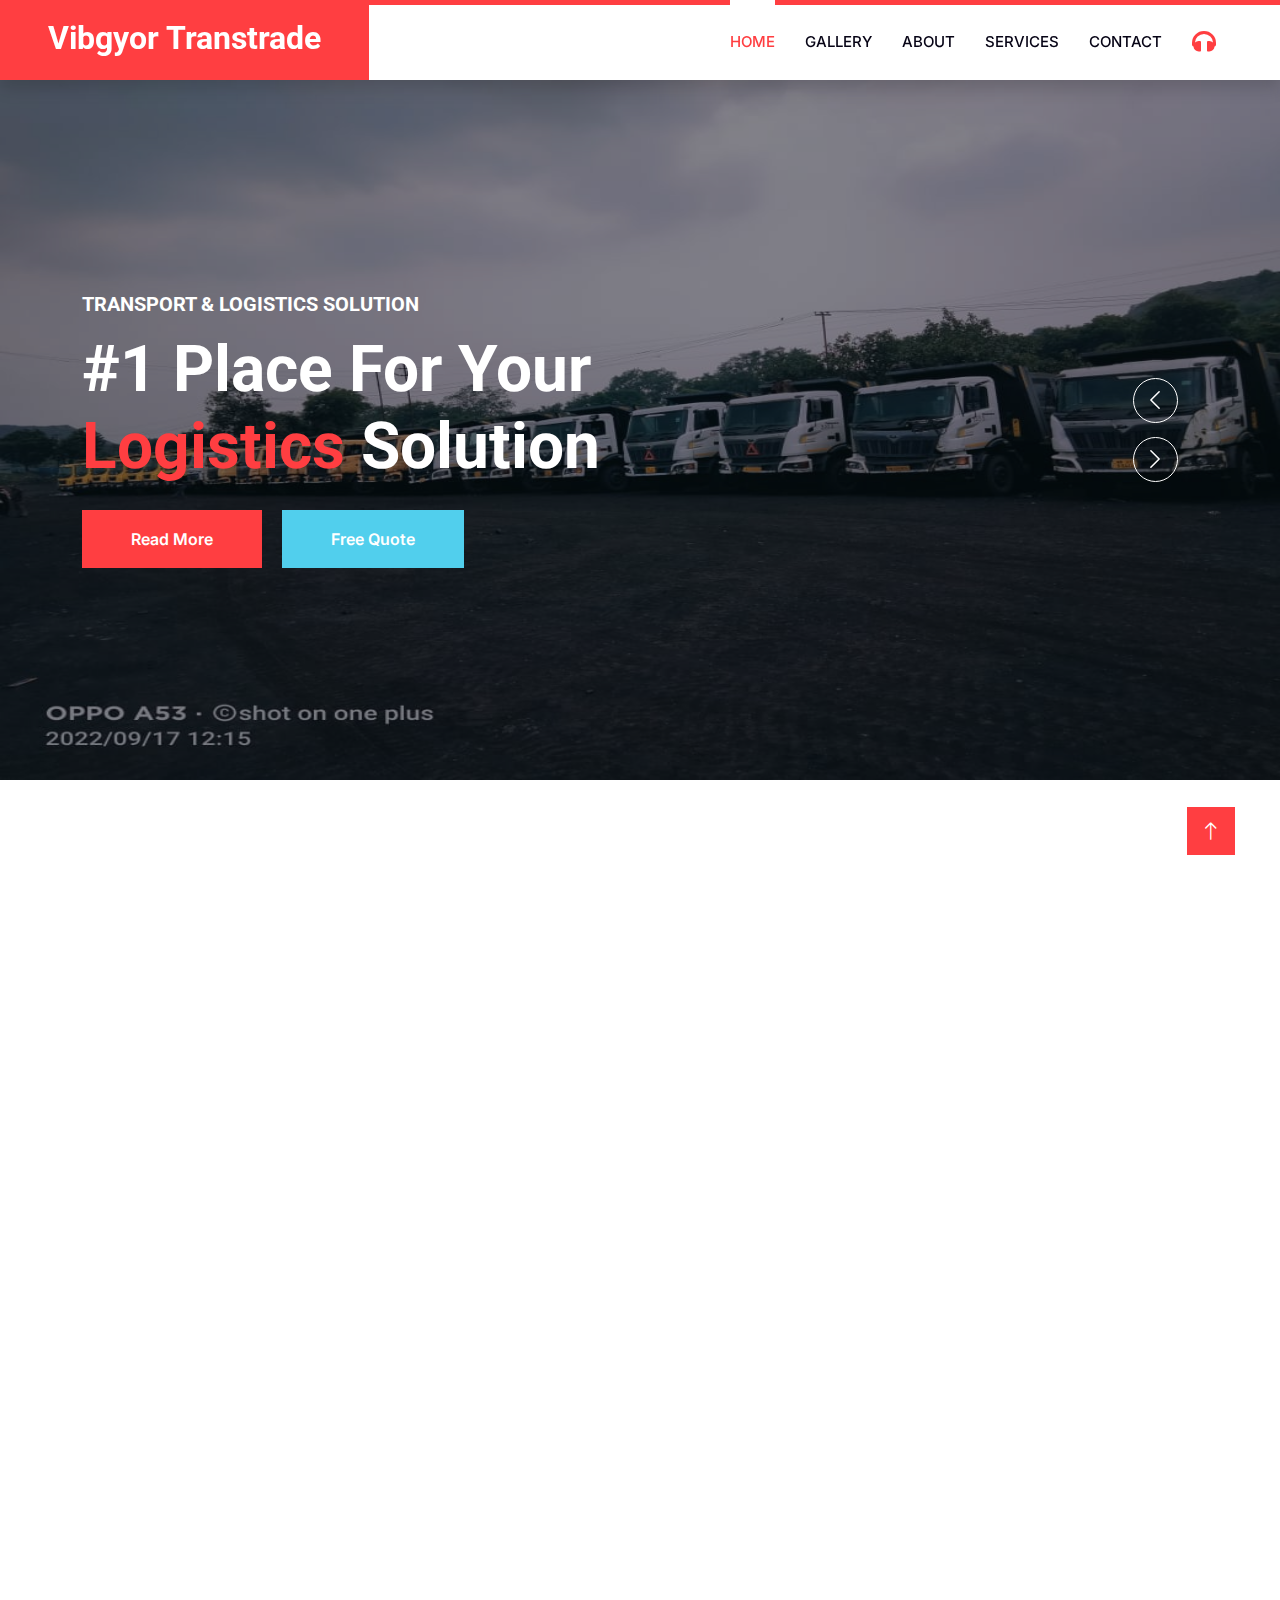
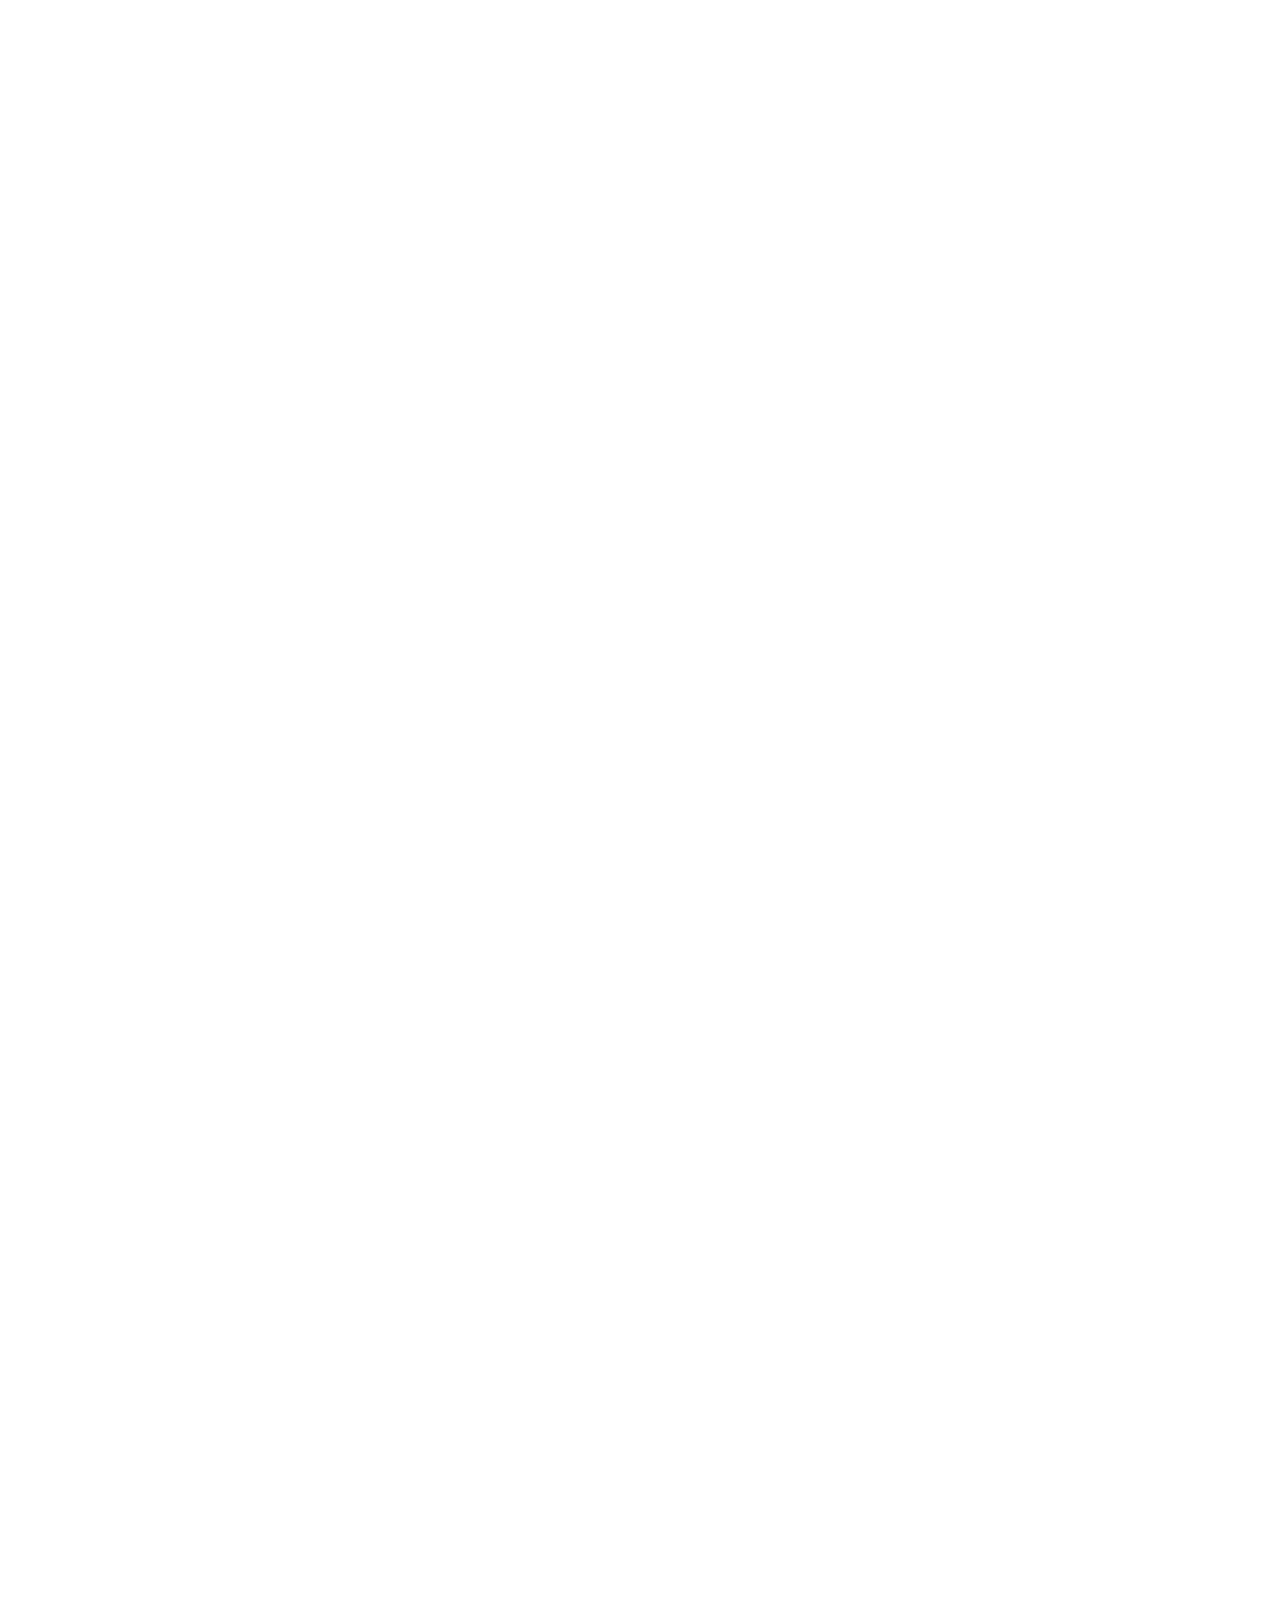
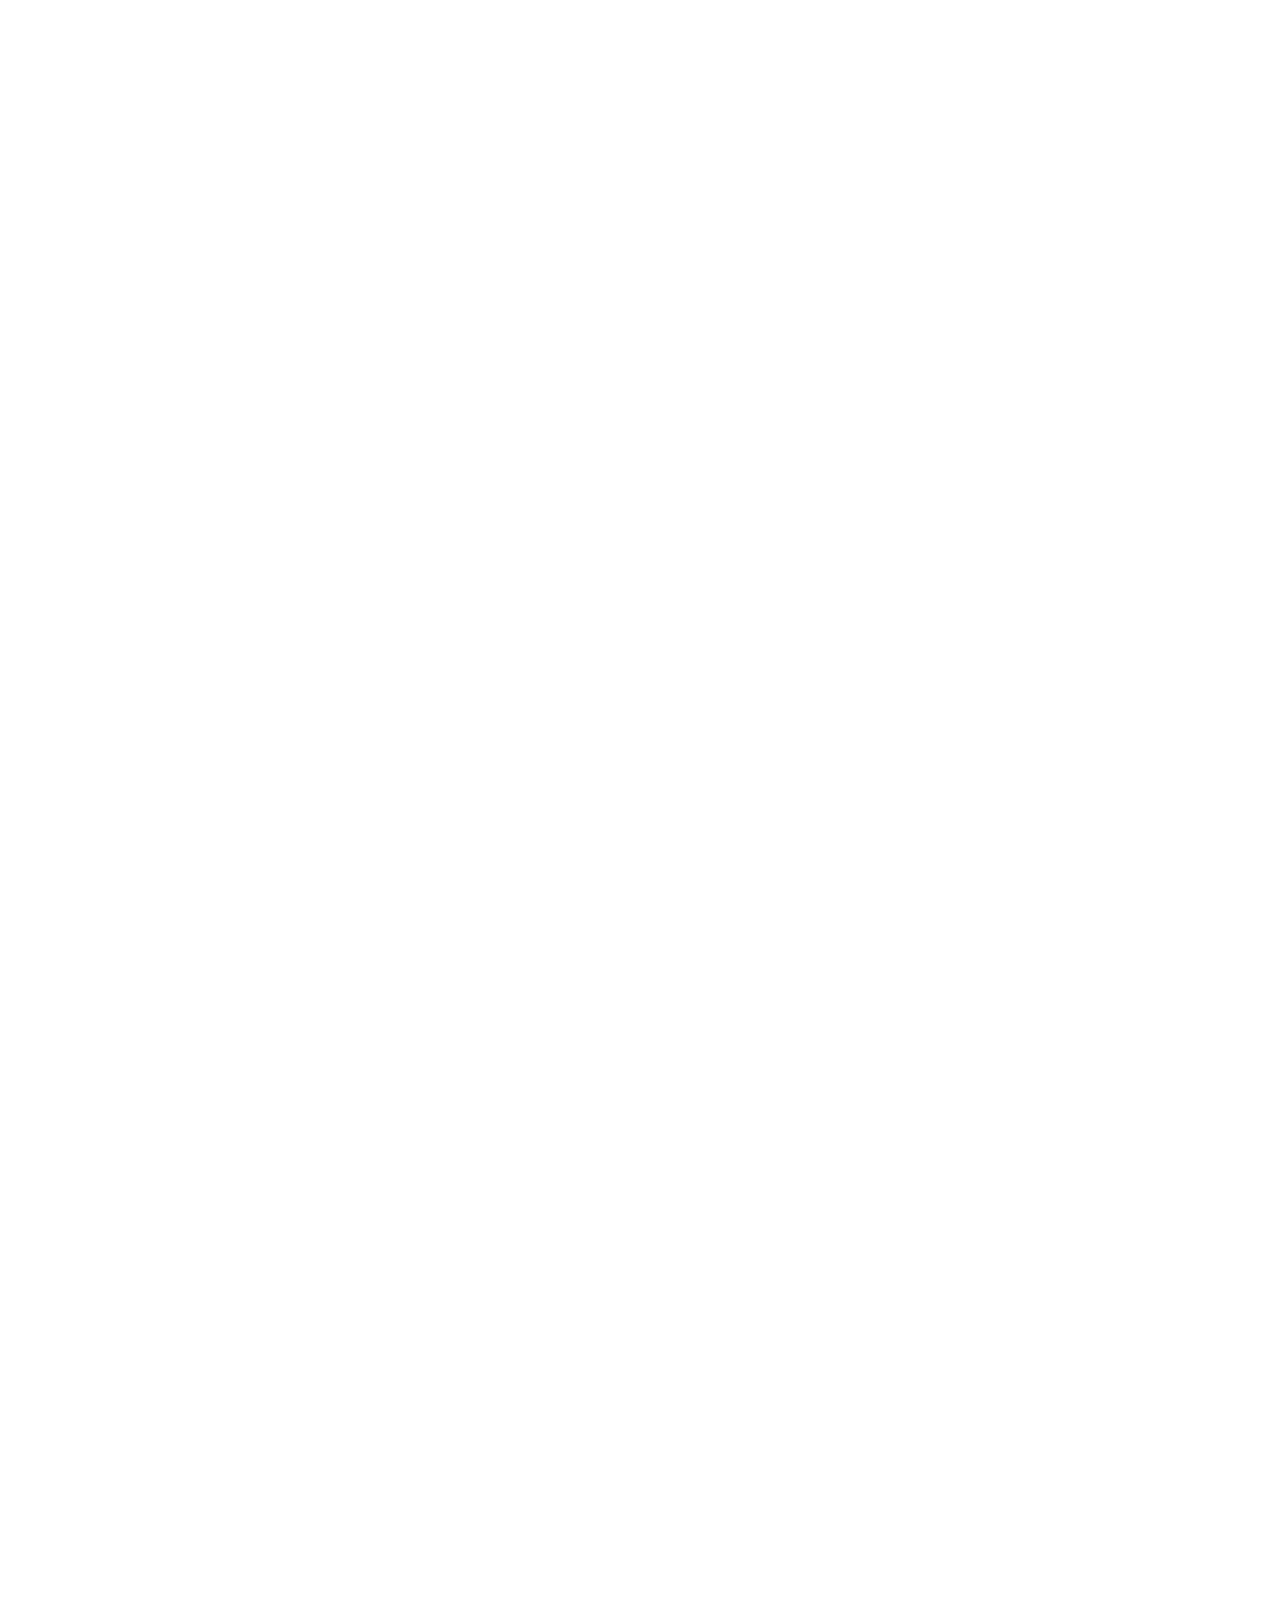
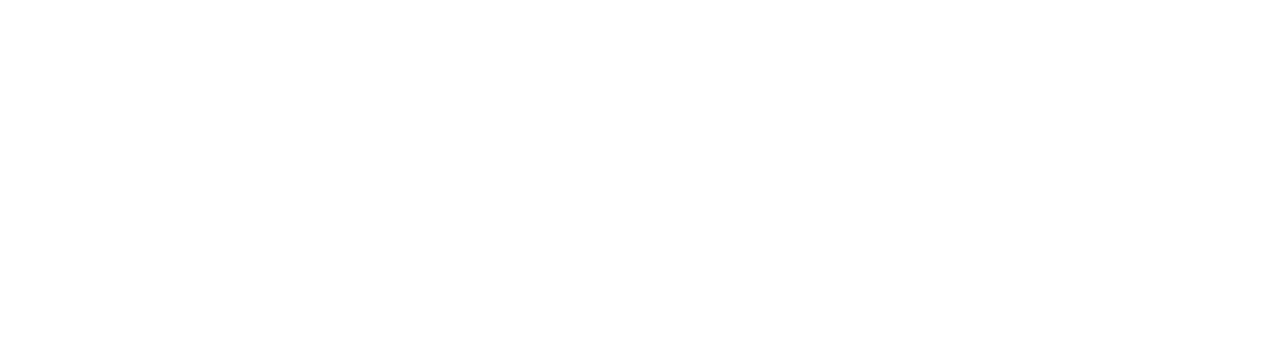
<file: index.html>
<!DOCTYPE html>
<html lang="en">

<head>
    <meta charset="utf-8">
    <title>Vibgyor Transtrade</title>

    <meta content="width=device-width, initial-scale=1.0" name="viewport">
    <meta content="" name="keywords">
    <meta content="" name="description">

    <!-- Favicon -->
    <link href="img/favicon.ico" rel="icon">

    <!-- Google Web Fonts -->
    <link rel="preconnect" href="https://fonts.googleapis.com">
    <link rel="preconnect" href="https://fonts.gstatic.com" crossorigin>
    <link href="https://fonts.googleapis.com/css2?family=Inter:wght@400;600&family=Roboto:wght@500;700&display=swap" rel="stylesheet">

    <!-- Icon Font Stylesheet -->
    <link href="https://cdnjs.cloudflare.com/ajax/libs/font-awesome/5.10.0/css/all.min.css" rel="stylesheet">
    <link href="https://cdn.jsdelivr.net/npm/bootstrap-icons@1.4.1/font/bootstrap-icons.css" rel="stylesheet">

    <!-- Libraries Stylesheet -->
    <link href="lib/animate/animate.min.css" rel="stylesheet">
    <link href="lib/owlcarousel/assets/owl.carousel.min.css" rel="stylesheet">

    <!-- Customized Bootstrap Stylesheet -->
    <link href="css/bootstrap.min.css" rel="stylesheet">

    <!-- Template Stylesheet -->
    <link href="css/style.css" rel="stylesheet">
</head>

<body>
    <!-- Spinner Start -->
    <div id="spinner" class="show bg-white position-fixed translate-middle w-100 vh-100 top-50 start-50 d-flex align-items-center justify-content-center">
        <div class="spinner-grow text-primary" style="width: 3rem; height: 3rem;" role="status">
            <span class="sr-only">Loading...</span>
        </div>
    </div>
    <!-- Spinner End -->


    <!-- Navbar Start -->
    <nav class="navbar navbar-expand-lg bg-white navbar-light shadow border-top border-5 border-primary sticky-top p-0">
        <a href="index.html" class="navbar-brand bg-primary d-flex align-items-center px-4 px-lg-5">
            <h2 class="mb-2 text-white">Vibgyor Transtrade</h2>
        </a>
        <button type="button" class="navbar-toggler me-4" data-bs-toggle="collapse" data-bs-target="#navbarCollapse">
            <span class="navbar-toggler-icon"></span>
        </button>
        <div class="collapse navbar-collapse" id="navbarCollapse">
            <div class="navbar-nav ms-auto p-4 p-lg-0">
                <!-- <a href="index.html" class="nav-item nav-link active">Home</a>
                <a href="about.html" class="nav-item nav-link">About</a>
                <a href="service.html" class="nav-item nav-link">Services</a>
                <a href="contact.html" class="nav-item nav-link">Contact</a> -->
                <a href="index.html" class="nav-item nav-link active">Home</a>
                <a href="photo-gallery.html" class="nav-item nav-link">Gallery</a>
                <a href="" class="nav-item nav-link">About</a>
                <a href="" class="nav-item nav-link">Services</a>
                <a href="" class="nav-item nav-link">Contact</a>
                <!-- <div class="nav-item dropdown">
                    <a href="#" class="nav-link dropdown-toggle" data-bs-toggle="dropdown">Pages</a>
                    <div class="dropdown-menu fade-up m-0">
                        <a href="price.html" class="dropdown-item">Pricing Plan</a>
                        <a href="feature.html" class="dropdown-item">Features</a>
                        <a href="quote.html" class="dropdown-item">Free Quote</a>
                        <a href="team.html" class="dropdown-item">Our Team</a>
                        <a href="testimonial.html" class="dropdown-item">Testimonial</a>
                        <a href="404.html" class="dropdown-item">404 Page</a>
                    </div>
                </div> -->

            </div>
            <h4 class="m-0 pe-lg-5 d-none d-lg-block"><i class="fa fa-headphones text-primary me-3"></i><!--+012 345 6789--></h4>
        </div>
    </nav>
    <!-- Navbar End -->


    <!-- Carousel Start -->
    <div class="container-fluid p-0 pb-5">
        <div class="owl-carousel header-carousel position-relative mb-5">
            <div class="owl-carousel-item position-relative">
                <img class="img-fluid carousel-img" src="img/carousel-1.jpg" alt="">
                <div class="position-absolute top-0 start-0 w-100 h-100 d-flex align-items-center" style="background: rgba(6, 3, 21, .5);">
                    <div class="container">
                        <div class="row justify-content-start">
                            <div class="col-10 col-lg-8">
                                <h5 class="text-white text-uppercase mb-3 animated slideInDown">Transport & Logistics Solution</h5>
                                <h1 class="display-3 text-white animated slideInDown mb-4">#1 Place For Your <span class="text-primary">Logistics</span> Solution</h1>
                                <!-- <p class="fs-5 fw-medium text-white mb-4 pb-2">Vero elitr justo clita lorem. Ipsum dolor at sed stet sit diam no. Kasd rebum ipsum et diam justo clita et kasd rebum sea elitr.</p> -->
                                <a href="" class="btn btn-primary py-md-3 px-md-5 me-3 animated slideInLeft">Read More</a>
                                <a href="" class="btn btn-secondary py-md-3 px-md-5 animated slideInRight">Free Quote</a>
                            </div>
                        </div>
                    </div>
                </div>
            </div>
            <div class="owl-carousel-item position-relative">
                <img class="img-fluid carousel-img" src="img/carousel-2.jpg" alt="">
                <div class="position-absolute top-0 start-0 w-100 h-100 d-flex align-items-center" style="background: rgba(6, 3, 21, .5);">
                    <div class="container">
                        <div class="row justify-content-start">
                            <div class="col-10 col-lg-8">
                                <h5 class="text-white text-uppercase mb-3 animated slideInDown">Transport & Logistics Solution</h5>
                                <h1 class="display-3 text-white animated slideInDown mb-4">#1 Place For Your <span class="text-primary">Transport</span> Solution</h1>
                                <!-- <p class="fs-5 fw-medium text-white mb-4 pb-2">Vero elitr justo clita lorem. Ipsum dolor at sed stet sit diam no. Kasd rebum ipsum et diam justo clita et kasd rebum sea elitr.</p> -->
                                <a href="" class="btn btn-primary py-md-3 px-md-5 me-3 animated slideInLeft">Read More</a>
                                <a href="" class="btn btn-secondary py-md-3 px-md-5 animated slideInRight">Free Quote</a>
                            </div>
                        </div>
                    </div>
                </div>
            </div>
        </div>
    </div>
    <!-- Carousel End -->


    <!-- About Start -->
    <div class="container-fluid overflow-hidden py-5 px-lg-0">
        <div class="container about py-5 px-lg-0">
            <div class="row g-5 mx-lg-0">
                <div class="col-lg-6 ps-lg-0 wow fadeInLeft" data-wow-delay="0.1s" style="min-height: 400px;">
                    <div class="position-relative h-100">
                        <img class="position-absolute img-fluid w-100 h-100" src="img/about.jpg" style="object-fit: cover;" alt="">
                    </div>
                </div>
                <div class="col-lg-6 about-text wow fadeInUp" data-wow-delay="0.3s">
                    <h6 class="text-secondary text-uppercase mb-3">About Us</h6>
                    <h1 class="mb-5">Quick Transport and Logistics Solutions</h1>
                    <p class="mb-5">Tempor erat elitr rebum at clita. Diam dolor diam ipsum sit. Aliqu diam amet diam et eos. Clita erat ipsum et lorem et sit, sed stet lorem sit clita duo justo magna dolore erat amet</p>
                    <div class="row g-4 mb-5">
                        <div class="col-sm-6 wow fadeIn" data-wow-delay="0.5s">
                            <i class="fa fa-globe fa-3x text-primary mb-3"></i>
                            <h5>Global Coverage</h5>
                            <p class="m-0">Stet stet justo dolor sed duo. Ut clita sea sit ipsum diam lorem diam justo.</p>
                        </div>
                        <div class="col-sm-6 wow fadeIn" data-wow-delay="0.7s">
                            <i class="fa fa-shipping-fast fa-3x text-primary mb-3"></i>
                            <h5>On Time Delivery</h5>
                            <p class="m-0">Stet stet justo dolor sed duo. Ut clita sea sit ipsum diam lorem diam justo.</p>
                        </div>
                    </div>
                    <a href="" class="btn btn-primary py-3 px-5">Explore More</a>
                </div>
            </div>
        </div>
    </div>
    <!-- About End -->


    <!-- Fact Start -->
    <div class="container-xxl py-5">
        <div class="container py-5">
            <div class="row g-5">
                <div class="col-lg-6 wow fadeInUp" data-wow-delay="0.1s">
                    <h6 class="text-secondary text-uppercase mb-3">Some Facts</h6>
                    <h1 class="mb-5">#1 Place To Manage All Of Your Shipments</h1>
                    <p class="mb-5">Tempor erat elitr rebum at clita. Diam dolor diam ipsum sit. Aliqu diam amet diam et eos. Clita erat ipsum et lorem et sit, sed stet lorem sit clita duo justo magna dolore erat amet</p>
                    <div class="d-flex align-items-center">
                        <i class="fa fa-headphones fa-2x flex-shrink-0 bg-primary p-3 text-white"></i>
                        <div class="ps-4">
                            <h6>Call for any query!</h6>
                            <!-- <h3 class="text-primary m-0">+012 345 6789</h3> -->
                        </div>
                    </div>
                </div>
                <div class="col-lg-6">
                    <div class="row g-4 align-items-center">
                        <div class="col-sm-6">
                            <div class="bg-primary p-4 mb-4 wow fadeIn" data-wow-delay="0.3s">
                                <i class="fa fa-users fa-2x text-white mb-3"></i>
                                <h2 class="text-white mb-2" data-toggle="counter-up">1234</h2>
                                <p class="text-white mb-0">Happy Clients</p>
                            </div>
                            <div class="bg-secondary p-4 wow fadeIn" data-wow-delay="0.5s">
                                <i class="fa fa-ship fa-2x text-white mb-3"></i>
                                <h2 class="text-white mb-2" data-toggle="counter-up">1234</h2>
                                <p class="text-white mb-0">Complete Shipments</p>
                            </div>
                        </div>
                        <div class="col-sm-6">
                            <div class="bg-success p-4 wow fadeIn" data-wow-delay="0.7s">
                                <i class="fa fa-star fa-2x text-white mb-3"></i>
                                <h2 class="text-white mb-2" data-toggle="counter-up">1234</h2>
                                <p class="text-white mb-0">Customer Reviews</p>
                            </div>
                        </div>
                    </div>
                </div>
            </div>
        </div>
    </div>
    <!-- Fact End -->


    <!-- Service Start -->
    <!-- <div class="container-xxl py-5">
        <div class="container py-5">
            <div class="text-center wow fadeInUp" data-wow-delay="0.1s">
                <h6 class="text-secondary text-uppercase">Our Services</h6>
                <h1 class="mb-5">Explore Our Services</h1>
            </div>
            <div class="row g-4">
                <div class="col-md-6 col-lg-4 wow fadeInUp" data-wow-delay="0.3s">
                    <div class="service-item p-4">
                        <div class="overflow-hidden mb-4">
                            <img class="img-fluid" src="img/service-1.jpg" alt="">
                        </div>
                        <h4 class="mb-3">Air Freight</h4>
                        <p>Stet stet justo dolor sed duo. Ut clita sea sit ipsum diam lorem diam.</p>
                        <a class="btn-slide mt-2" href=""><i class="fa fa-arrow-right"></i><span>Read More</span></a>
                    </div>
                </div>
                <div class="col-md-6 col-lg-4 wow fadeInUp" data-wow-delay="0.5s">
                    <div class="service-item p-4">
                        <div class="overflow-hidden mb-4">
                            <img class="img-fluid" src="img/service-2.jpg" alt="">
                        </div>
                        <h4 class="mb-3">Ocean Freight</h4>
                        <p>Stet stet justo dolor sed duo. Ut clita sea sit ipsum diam lorem diam.</p>
                        <a class="btn-slide mt-2" href=""><i class="fa fa-arrow-right"></i><span>Read More</span></a>
                    </div>
                </div>
                <div class="col-md-6 col-lg-4 wow fadeInUp" data-wow-delay="0.7s">
                    <div class="service-item p-4">
                        <div class="overflow-hidden mb-4">
                            <img class="img-fluid" src="img/service-3.jpg" alt="">
                        </div>
                        <h4 class="mb-3">Road Freight</h4>
                        <p>Stet stet justo dolor sed duo. Ut clita sea sit ipsum diam lorem diam.</p>
                        <a class="btn-slide mt-2" href=""><i class="fa fa-arrow-right"></i><span>Read More</span></a>
                    </div>
                </div>
                <div class="col-md-6 col-lg-4 wow fadeInUp" data-wow-delay="0.3s">
                    <div class="service-item p-4">
                        <div class="overflow-hidden mb-4">
                            <img class="img-fluid" src="img/service-4.jpg" alt="">
                        </div>
                        <h4 class="mb-3">Train Freight</h4>
                        <p>Stet stet justo dolor sed duo. Ut clita sea sit ipsum diam lorem diam.</p>
                        <a class="btn-slide mt-2" href=""><i class="fa fa-arrow-right"></i><span>Read More</span></a>
                    </div>
                </div>
                <div class="col-md-6 col-lg-4 wow fadeInUp" data-wow-delay="0.5s">
                    <div class="service-item p-4">
                        <div class="overflow-hidden mb-4">
                            <img class="img-fluid" src="img/service-5.jpg" alt="">
                        </div>
                        <h4 class="mb-3">Customs Clearance</h4>
                        <p>Stet stet justo dolor sed duo. Ut clita sea sit ipsum diam lorem diam.</p>
                        <a class="btn-slide mt-2" href=""><i class="fa fa-arrow-right"></i><span>Read More</span></a>
                    </div>
                </div>
                <div class="col-md-6 col-lg-4 wow fadeInUp" data-wow-delay="0.7s">
                    <div class="service-item p-4">
                        <div class="overflow-hidden mb-4">
                            <img class="img-fluid" src="img/service-6.jpg" alt="">
                        </div>
                        <h4 class="mb-3">Warehouse Solutions</h4>
                        <p>Stet stet justo dolor sed duo. Ut clita sea sit ipsum diam lorem diam.</p>
                        <a class="btn-slide mt-2" href=""><i class="fa fa-arrow-right"></i><span>Read More</span></a>
                    </div>
                </div>
            </div>
        </div>
    </div> -->
    <!-- Service End -->


    <!-- Feature Start -->
    <div class="container-fluid overflow-hidden py-5 px-lg-0">
        <div class="container feature py-5 px-lg-0">
            <div class="row g-5 mx-lg-0">
                <div class="col-lg-6 feature-text wow fadeInUp" data-wow-delay="0.1s">
                    <h6 class="text-secondary text-uppercase mb-3">Our Features</h6>
                    <h1 class="mb-5">We Are Trusted Logistics Company Since 1990</h1>
                    <div class="d-flex mb-5 wow fadeInUp" data-wow-delay="0.3s">
                        <i class="fa fa-globe text-primary fa-3x flex-shrink-0"></i>
                        <div class="ms-4">
                            <h5>Worldwide Service</h5>
                            <p class="mb-0">Diam dolor ipsum sit amet eos erat ipsum lorem sed stet lorem sit clita duo justo magna erat amet</p>
                        </div>
                    </div>
                    <div class="d-flex mb-5 wow fadeIn" data-wow-delay="0.5s">
                        <i class="fa fa-shipping-fast text-primary fa-3x flex-shrink-0"></i>
                        <div class="ms-4">
                            <h5>On Time Delivery</h5>
                            <p class="mb-0">Diam dolor ipsum sit amet eos erat ipsum lorem sed stet lorem sit clita duo justo magna erat amet</p>
                        </div>
                    </div>
                    <div class="d-flex mb-0 wow fadeInUp" data-wow-delay="0.7s">
                        <i class="fa fa-headphones text-primary fa-3x flex-shrink-0"></i>
                        <div class="ms-4">
                            <h5>24/7 Telephone Support</h5>
                            <p class="mb-0">Diam dolor ipsum sit amet eos erat ipsum lorem sed stet lorem sit clita duo justo magna erat amet</p>
                        </div>
                    </div>
                </div>
                <div class="col-lg-6 pe-lg-0 wow fadeInRight" data-wow-delay="0.1s" style="min-height: 400px;">
                    <div class="position-relative h-100">
                        <img class="position-absolute img-fluid w-100 h-100" src="img/feature.jpg" style="object-fit: cover;" alt="">
                    </div>
                </div>
            </div>
        </div>
    </div>
    <!-- Feature End -->


    <!-- Pricing Start -->
    <!-- <div class="container-xxl py-5">
        <div class="container py-5">
            <div class="text-center wow fadeInUp" data-wow-delay="0.1s">
                <h6 class="text-secondary text-uppercase">Pricing Plan</h6>
                <h1 class="mb-5">Perfect Pricing Plan</h1>
            </div>
            <div class="row g-4">
                <div class="col-md-6 col-lg-4 wow fadeInUp" data-wow-delay="0.3s">
                    <div class="price-item">
                        <div class="border-bottom p-4 mb-4">
                            <h5 class="text-primary mb-1">Basic Plan</h5>
                            <h1 class="display-5 mb-0">
                                <small class="align-top" style="font-size: 22px; line-height: 45px;">$</small>49.00<small
                                    class="align-bottom" style="font-size: 16px; line-height: 40px;">/ Month</small>
                            </h1>
                        </div>
                        <div class="p-4 pt-0">
                            <p><i class="fa fa-check text-success me-3"></i>HTML5 & CSS3</p>
                            <p><i class="fa fa-check text-success me-3"></i>Bootstrap v5</p>
                            <p><i class="fa fa-check text-success me-3"></i>FontAwesome Icons</p>
                            <p><i class="fa fa-check text-success me-3"></i>Responsive Layout</p>
                            <p><i class="fa fa-check text-success me-3"></i>Cross-browser Support</p>
                            <a class="btn-slide mt-2" href=""><i class="fa fa-arrow-right"></i><span >Order Now</span></a>
                        </div>
                    </div>
                </div>
                <div class="col-md-6 col-lg-4 wow fadeInUp" data-wow-delay="0.5s">
                    <div class="price-item">
                        <div class="border-bottom p-4 mb-4">
                            <h5 class="text-primary mb-1">Standard Plan</h5>
                            <h1 class="display-5 mb-0">
                                <small class="align-top" style="font-size: 22px; line-height: 45px;">$</small>99.00<small
                                    class="align-bottom" style="font-size: 16px; line-height: 40px;">/ Month</small>
                            </h1>
                        </div>
                        <div class="p-4 pt-0">
                            <p><i class="fa fa-check text-success me-3"></i>HTML5 & CSS3</p>
                            <p><i class="fa fa-check text-success me-3"></i>Bootstrap v5</p>
                            <p><i class="fa fa-check text-success me-3"></i>FontAwesome Icons</p>
                            <p><i class="fa fa-check text-success me-3"></i>Responsive Layout</p>
                            <p><i class="fa fa-check text-success me-3"></i>Cross-browser Support</p>
                            <a class="btn-slide mt-2" href=""><i class="fa fa-arrow-right"></i><span >Order Now</span></a>
                        </div>
                    </div>
                </div>
                <div class="col-md-6 col-lg-4 wow fadeInUp" data-wow-delay="0.7s">
                    <div class="price-item">
                        <div class="border-bottom p-4 mb-4">
                            <h5 class="text-primary mb-1">Advanced Plan</h5>
                            <h1 class="display-5 mb-0">
                                <small class="align-top" style="font-size: 22px; line-height: 45px;">$</small>149.00<small
                                    class="align-bottom" style="font-size: 16px; line-height: 40px;">/ Month</small>
                            </h1>
                        </div>
                        <div class="p-4 pt-0">
                            <p><i class="fa fa-check text-success me-3"></i>HTML5 & CSS3</p>
                            <p><i class="fa fa-check text-success me-3"></i>Bootstrap v5</p>
                            <p><i class="fa fa-check text-success me-3"></i>FontAwesome Icons</p>
                            <p><i class="fa fa-check text-success me-3"></i>Responsive Layout</p>
                            <p><i class="fa fa-check text-success me-3"></i>Cross-browser Support</p>
                            <a class="btn-slide mt-2" href=""><i class="fa fa-arrow-right"></i><span >Order Now</span></a>
                        </div>
                    </div>
                </div>
            </div>
        </div>
    </div> -->
    <!-- Pricing End -->


    <!-- Quote Start -->
    <div class="container-xxl py-5">
        <div class="container py-5">
            <div class="row g-5 align-items-center">
                <div class="col-lg-5 wow fadeInUp" data-wow-delay="0.1s">
                    <h6 class="text-secondary text-uppercase mb-3">Get A Quote</h6>
                    <h1 class="mb-5">Request A Free Qoute!</h1>
                    <p class="mb-5">Tempor erat elitr rebum at clita. Diam dolor diam ipsum sit. Aliqu diam amet diam et eos. Clita erat ipsum et lorem et sit, sed stet lorem sit clita duo justo erat amet</p>
                    <div class="d-flex align-items-center">
                        <i class="fa fa-headphones fa-2x flex-shrink-0 bg-primary p-3 text-white"></i>
                        <div class="ps-4">
                            <h6>Call for any query!</h6>
                            <!-- <h3 class="text-primary m-0">+012 345 6789</h3> -->
                        </div>
                    </div>
                </div>
                <div class="col-lg-7">
                    <div class="bg-light text-center p-5 wow fadeIn" data-wow-delay="0.5s">
                        <form>
                            <div class="row g-3">
                                <div class="col-12 col-sm-6">
                                    <input type="text" class="form-control border-0" placeholder="Your Name" style="height: 55px;">
                                </div>
                                <div class="col-12 col-sm-6">
                                    <input type="email" class="form-control border-0" placeholder="Your Email" style="height: 55px;">
                                </div>
                                <div class="col-12 col-sm-6">
                                    <input type="text" class="form-control border-0" placeholder="Your Mobile" style="height: 55px;">
                                </div>
                                <div class="col-12 col-sm-6">
                                    <select class="form-select border-0" style="height: 55px;">
                                        <option selected>Select A Freight</option>
                                        <option value="1">Freight 1</option>
                                        <option value="2">Freight 2</option>
                                        <option value="3">Freight 3</option>
                                    </select>
                                </div>
                                <div class="col-12">
                                    <textarea class="form-control border-0" placeholder="Special Note"></textarea>
                                </div>
                                <div class="col-12">
                                    <button class="btn btn-primary w-100 py-3" type="submit">Submit</button>
                                </div>
                            </div>
                        </form>
                    </div>
                </div>
            </div>
        </div>
    </div>
    <!-- Quote End -->


    <!-- Team Start -->
    <div class="container-xxl py-5">
        <div class="container py-5">
            <div class="text-center wow fadeInUp" data-wow-delay="0.1s">
                <h6 class="text-secondary text-uppercase">Our Team</h6>
                <h1 class="mb-5">Expert Team Members</h1>
            </div>
            <div class="row g-4">
                <div class="col-lg-3 col-md-6 wow fadeInUp" data-wow-delay="0.3s">
                    <div class="team-item p-4">
                        <div class="overflow-hidden mb-4">
                            <img class="img-fluid" src="img/team-1.jpg" alt="">
                        </div>
                        <!-- <h5 class="mb-0">Full Name</h5>
                        <p>Designation</p>
                        <div class="btn-slide mt-1">
                            <i class="fa fa-share"></i>
                            <span>
                                <a href=""><i class="fab fa-facebook-f"></i></a>
                                <a href=""><i class="fab fa-twitter"></i></a>
                                <a href=""><i class="fab fa-instagram"></i></a>
                            </span>
                        </div> -->
                    </div>
                </div>
                <div class="col-lg-3 col-md-6 wow fadeInUp" data-wow-delay="0.5s">
                    <div class="team-item p-4">
                        <div class="overflow-hidden mb-4">
                            <img class="img-fluid" src="img/team-2.jpg" alt="">
                        </div>
                        <!-- <h5 class="mb-0">Full Name</h5>
                        <p>Designation</p>
                        <div class="btn-slide mt-1">
                            <i class="fa fa-share"></i>
                            <span>
                                <a href=""><i class="fab fa-facebook-f"></i></a>
                                <a href=""><i class="fab fa-twitter"></i></a>
                                <a href=""><i class="fab fa-instagram"></i></a>
                            </span>
                        </div> -->
                    </div>
                </div>
                <div class="col-lg-3 col-md-6 wow fadeInUp" data-wow-delay="0.7s">
                    <div class="team-item p-4">
                        <div class="overflow-hidden mb-4">
                            <img class="img-fluid" src="img/team-3.jpg" alt="">
                        </div>
                        <!-- <h5 class="mb-0">Full Name</h5>
                        <p>Designation</p>
                        <div class="btn-slide mt-1">
                            <i class="fa fa-share"></i>
                            <span>
                                <a href=""><i class="fab fa-facebook-f"></i></a>
                                <a href=""><i class="fab fa-twitter"></i></a>
                                <a href=""><i class="fab fa-instagram"></i></a>
                            </span>
                        </div> -->
                    </div>
                </div>
                <div class="col-lg-3 col-md-6 wow fadeInUp" data-wow-delay="0.9s">
                    <div class="team-item p-4">
                        <div class="overflow-hidden mb-4">
                            <img class="img-fluid" src="img/team-4.jpg" alt="">
                        </div>
                        <!-- <h5 class="mb-0">Full Name</h5>
                        <p>Designation</p>
                        <div class="btn-slide mt-1">
                            <i class="fa fa-share"></i>
                            <span>
                                <a href=""><i class="fab fa-facebook-f"></i></a>
                                <a href=""><i class="fab fa-twitter"></i></a>
                                <a href=""><i class="fab fa-instagram"></i></a>
                            </span>
                        </div> -->
                    </div>
                </div>
            </div>
        </div>
    </div>
    <!-- Team End -->


    <!-- Testimonial Start -->
    <div class="container-xxl py-5 wow fadeInUp" data-wow-delay="0.1s">
        <div class="container py-5">
            <div class="text-center">
                <h6 class="text-secondary text-uppercase">Testimonial</h6>
                <h1 class="mb-0">Our Clients Say!</h1>
            </div>
            <div class="owl-carousel testimonial-carousel wow fadeInUp" data-wow-delay="0.1s">
                <div class="testimonial-item p-4 my-5">
                    <i class="fa fa-quote-right fa-3x text-light position-absolute top-0 end-0 mt-n3 me-4"></i>
                    <div class="d-flex align-items-end mb-4">
                        <img class="img-fluid flex-shrink-0" src="img/testimonial-1.jpg" style="width: 80px; height: 80px;">
                        <div class="ms-4">
                            <h5 class="mb-1">Client Name</h5>
                            <p class="m-0">Profession</p>
                        </div>
                    </div>
                    <p class="mb-0">Tempor erat elitr rebum at clita. Diam dolor diam ipsum sit diam amet diam et eos. Clita erat ipsum et lorem et sit.</p>
                </div>
                <div class="testimonial-item p-4 my-5">
                    <i class="fa fa-quote-right fa-3x text-light position-absolute top-0 end-0 mt-n3 me-4"></i>
                    <div class="d-flex align-items-end mb-4">
                        <img class="img-fluid flex-shrink-0" src="img/testimonial-2.jpg" style="width: 80px; height: 80px;">
                        <div class="ms-4">
                            <h5 class="mb-1">Client Name</h5>
                            <p class="m-0">Profession</p>
                        </div>
                    </div>
                    <p class="mb-0">Tempor erat elitr rebum at clita. Diam dolor diam ipsum sit diam amet diam et eos. Clita erat ipsum et lorem et sit.</p>
                </div>
                <div class="testimonial-item p-4 my-5">
                    <i class="fa fa-quote-right fa-3x text-light position-absolute top-0 end-0 mt-n3 me-4"></i>
                    <div class="d-flex align-items-end mb-4">
                        <img class="img-fluid flex-shrink-0" src="img/testimonial-3.jpg" style="width: 80px; height: 80px;">
                        <div class="ms-4">
                            <h5 class="mb-1">Client Name</h5>
                            <p class="m-0">Profession</p>
                        </div>
                    </div>
                    <p class="mb-0">Tempor erat elitr rebum at clita. Diam dolor diam ipsum sit diam amet diam et eos. Clita erat ipsum et lorem et sit.</p>
                </div>
                <div class="testimonial-item p-4 my-5">
                    <i class="fa fa-quote-right fa-3x text-light position-absolute top-0 end-0 mt-n3 me-4"></i>
                    <div class="d-flex align-items-end mb-4">
                        <img class="img-fluid flex-shrink-0" src="img/testimonial-4.jpg" style="width: 80px; height: 80px;">
                        <div class="ms-4">
                            <h5 class="mb-1">Client Name</h5>
                            <p class="m-0">Profession</p>
                        </div>
                    </div>
                    <p class="mb-0">Tempor erat elitr rebum at clita. Diam dolor diam ipsum sit diam amet diam et eos. Clita erat ipsum et lorem et sit.</p>
                </div>
            </div>
        </div>
    </div>
    <!-- Testimonial End -->


    <!-- Footer Start -->
    <div class="container-fluid bg-dark text-light footer pt-5 wow fadeIn" data-wow-delay="0.1s" style="margin-top: 6rem;">
        <div class="container py-5">
            <div class="row g-5">
                <div class="col-lg-3 col-md-6">
                    <h4 class="text-light mb-4">Address</h4>
                    <p class="mb-2"><i class="fa fa-map-marker-alt me-3"></i></p>
                    <p class="mb-2"><i class="fa fa-phone-alt me-3"></i></p>
                    <p class="mb-2"><i class="fa fa-envelope me-3"></i>info@vibgyortranstrade.com</p>
                    <div class="d-flex pt-2">
                        <a class="btn btn-outline-light btn-social" href=""><i class="fab fa-twitter"></i></a>
                        <a class="btn btn-outline-light btn-social" href=""><i class="fab fa-facebook-f"></i></a>
                        <a class="btn btn-outline-light btn-social" href=""><i class="fab fa-youtube"></i></a>
                        <a class="btn btn-outline-light btn-social" href=""><i class="fab fa-linkedin-in"></i></a>
                    </div>
                </div>
                <div class="col-lg-3 col-md-6">
                    <h4 class="text-light mb-4">Services</h4>
                    <a class="btn btn-link" href="">Air Freight</a>
                    <a class="btn btn-link" href="">Sea Freight</a>
                    <a class="btn btn-link" href="">Road Freight</a>
                    <a class="btn btn-link" href="">Logistic Solutions</a>
                    <a class="btn btn-link" href="">Industry solutions</a>
                </div>
                <div class="col-lg-3 col-md-6">
                    <h4 class="text-light mb-4">Quick Links</h4>
                    <a class="btn btn-link" href="">About Us</a>
                    <a class="btn btn-link" href="">Contact Us</a>
                    <a class="btn btn-link" href="">Our Services</a>
                    <a class="btn btn-link" href="">Terms & Condition</a>
                    <a class="btn btn-link" href="">Support</a>
                </div>
                <div class="col-lg-3 col-md-6">
                    <h4 class="text-light mb-4">Newsletter</h4>
                    <p></p>
                    <div class="position-relative mx-auto" style="max-width: 400px;">
                        <input class="form-control border-0 w-100 py-3 ps-4 pe-5" type="text" placeholder="Your email">
                        <button type="button" class="btn btn-primary py-2 position-absolute top-0 end-0 mt-2 me-2">SignUp</button>
                    </div>
                </div>
            </div>
        </div>
        <div class="container">
            <div class="copyright">
                <div class="row">
                    <div class="col-md-6 text-center text-md-start mb-3 mb-md-0">
                        &copy; <a class="border-bottom" href="vibgyortranstrade.com">vibgyortranstrade.com</a>, All Right Reserved.
                    </div>
                    <div class="col-md-6 text-center text-md-end">
                        <!--/*** This template is free as long as you keep the footer author’s credit link/attribution link/backlink. If you'd like to use the template without the footer author’s credit link/attribution link/backlink, you can purchase the Credit Removal License from "https://htmlcodex.com/credit-removal". Thank you for your support. ***/-->
                        <!-- Designed By <a class="border-bottom" href="https://htmlcodex.com">HTML Codex</a>
                        </br>Distributed By <a class="border-bottom" href="https://themewagon.com" target="_blank">ThemeWagon</a> -->
                    </div>
                </div>
            </div>
        </div>
    </div>
    <!-- Footer End -->


    <!-- Back to Top -->
    <a href="#" class="btn btn-lg btn-primary btn-lg-square rounded-0 back-to-top"><i class="bi bi-arrow-up"></i></a>


    <!-- JavaScript Libraries -->
    <script src="https://code.jquery.com/jquery-3.4.1.min.js"></script>
    <script src="https://cdn.jsdelivr.net/npm/bootstrap@5.0.0/dist/js/bootstrap.bundle.min.js"></script>
    <script src="lib/wow/wow.min.js"></script>
    <script src="lib/easing/easing.min.js"></script>
    <script src="lib/waypoints/waypoints.min.js"></script>
    <script src="lib/counterup/counterup.min.js"></script>
    <script src="lib/owlcarousel/owl.carousel.min.js"></script>

    <!-- Template Javascript -->
    <script src="js/main.js"></script>
</body>

</html>
</file>
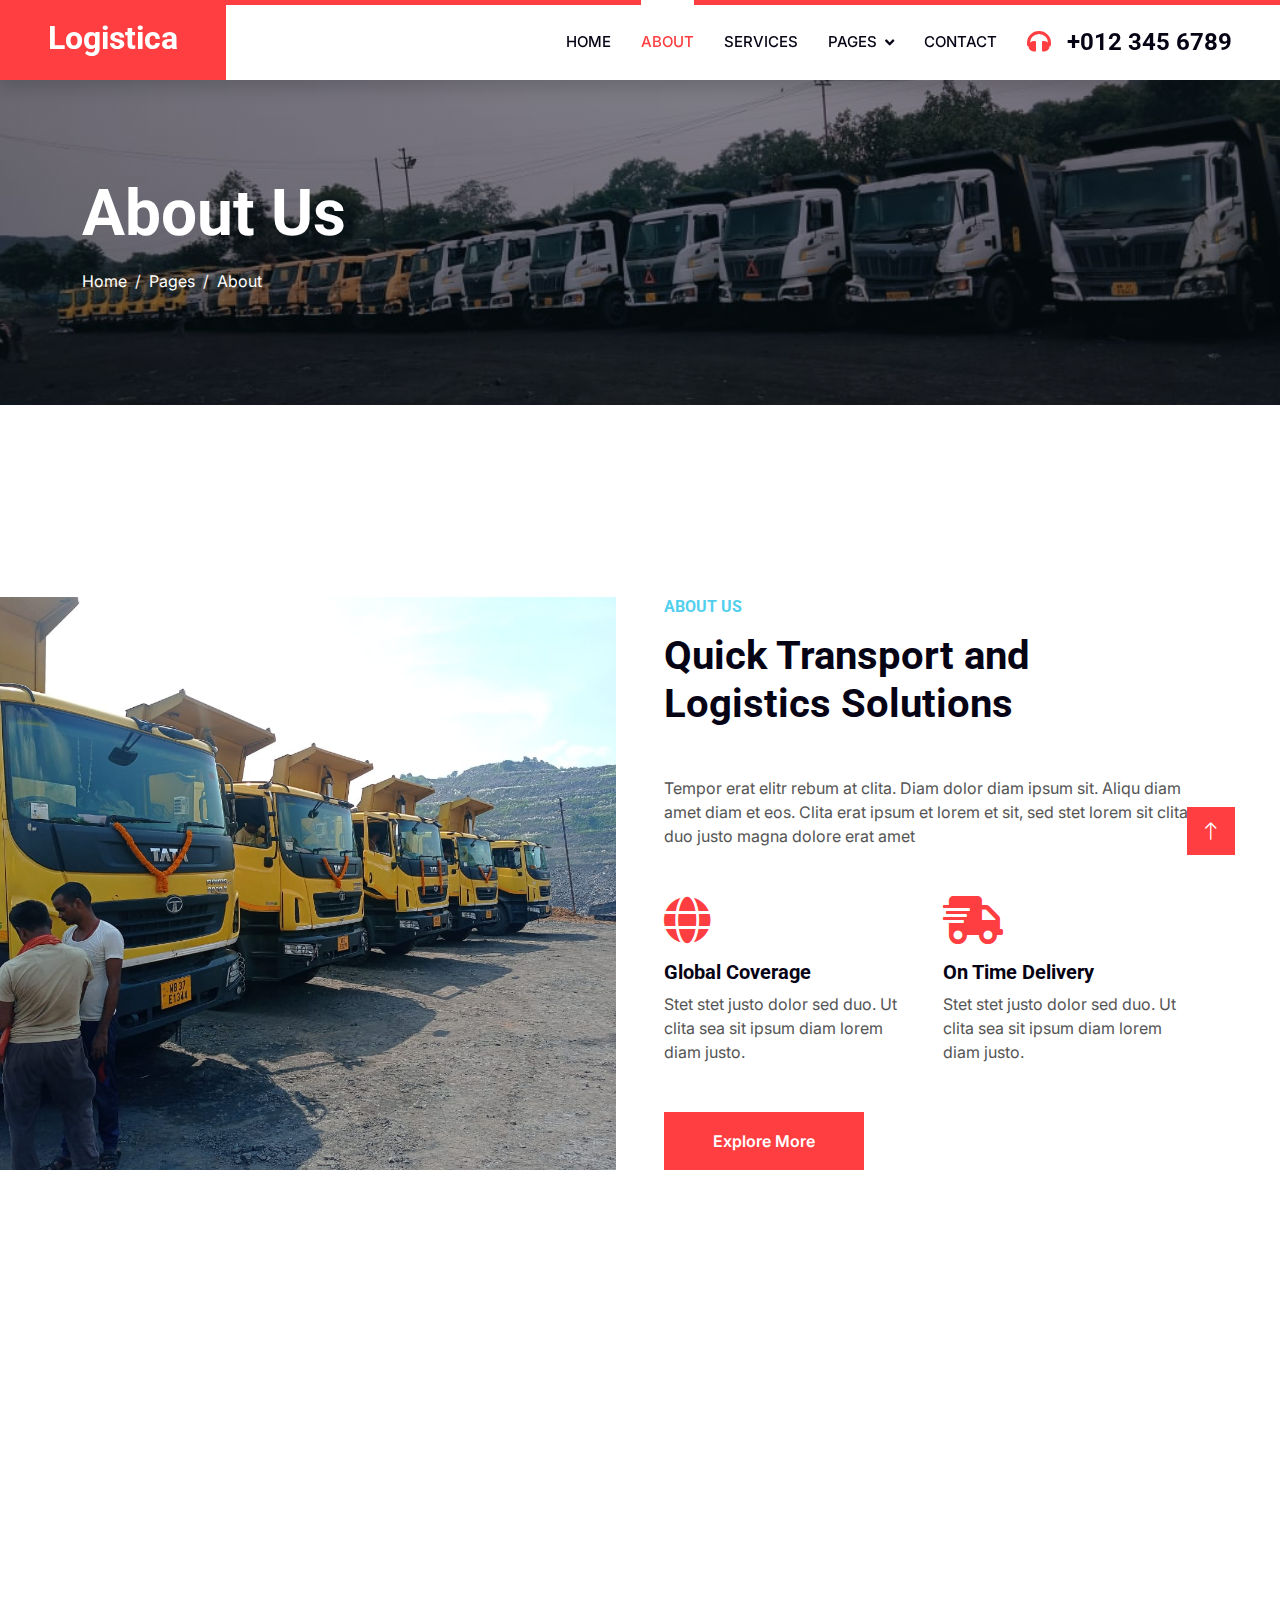
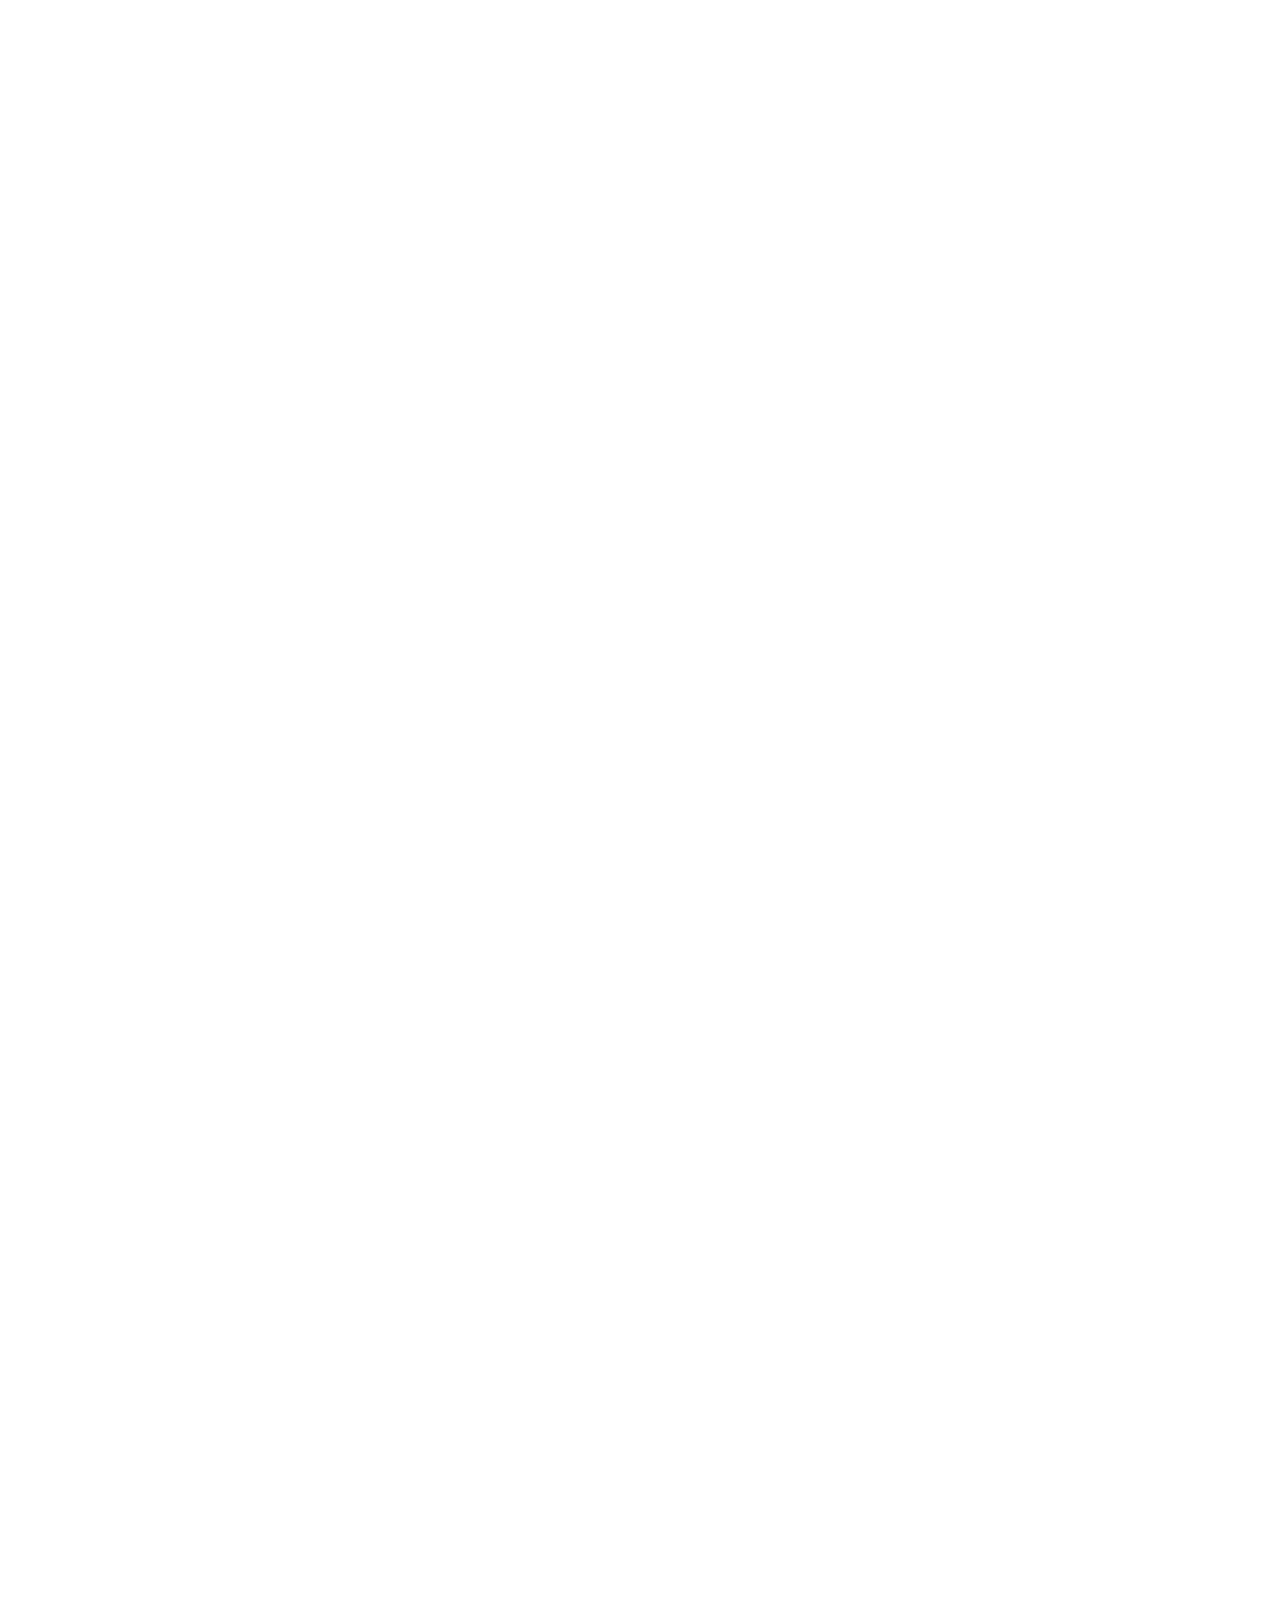
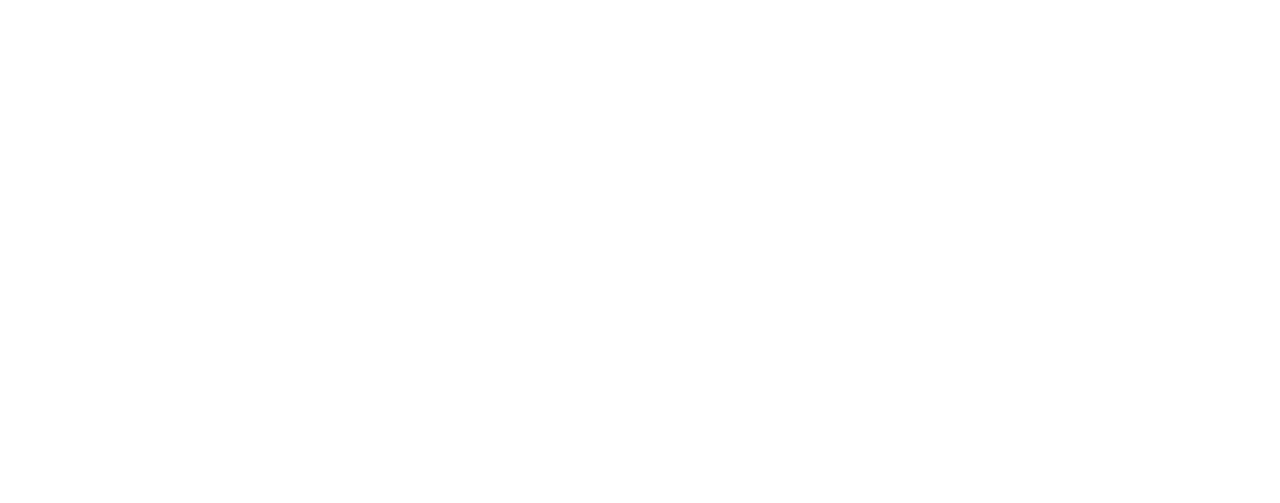
<file: about.html>
<!DOCTYPE html>
<html lang="en">

<head>
    <meta charset="utf-8">
    <title>Logistica - Shipping Company Website Template</title>
    <meta content="width=device-width, initial-scale=1.0" name="viewport">
    <meta content="" name="keywords">
    <meta content="" name="description">

    <!-- Favicon -->
    <link href="img/favicon.ico" rel="icon">

    <!-- Google Web Fonts -->
    <link rel="preconnect" href="https://fonts.googleapis.com">
    <link rel="preconnect" href="https://fonts.gstatic.com" crossorigin>
    <link href="https://fonts.googleapis.com/css2?family=Inter:wght@400;600&family=Roboto:wght@500;700&display=swap" rel="stylesheet">

    <!-- Icon Font Stylesheet -->
    <link href="https://cdnjs.cloudflare.com/ajax/libs/font-awesome/5.10.0/css/all.min.css" rel="stylesheet">
    <link href="https://cdn.jsdelivr.net/npm/bootstrap-icons@1.4.1/font/bootstrap-icons.css" rel="stylesheet">

    <!-- Libraries Stylesheet -->
    <link href="lib/animate/animate.min.css" rel="stylesheet">
    <link href="lib/owlcarousel/assets/owl.carousel.min.css" rel="stylesheet">

    <!-- Customized Bootstrap Stylesheet -->
    <link href="css/bootstrap.min.css" rel="stylesheet">

    <!-- Template Stylesheet -->
    <link href="css/style.css" rel="stylesheet">
</head>

<body>
    <!-- Spinner Start -->
    <div id="spinner" class="show bg-white position-fixed translate-middle w-100 vh-100 top-50 start-50 d-flex align-items-center justify-content-center">
        <div class="spinner-grow text-primary" style="width: 3rem; height: 3rem;" role="status">
            <span class="sr-only">Loading...</span>
        </div>
    </div>
    <!-- Spinner End -->


    <!-- Navbar Start -->
    <nav class="navbar navbar-expand-lg bg-white navbar-light shadow border-top border-5 border-primary sticky-top p-0">
        <a href="index.html" class="navbar-brand bg-primary d-flex align-items-center px-4 px-lg-5">
            <h2 class="mb-2 text-white">Logistica</h2>
        </a>
        <button type="button" class="navbar-toggler me-4" data-bs-toggle="collapse" data-bs-target="#navbarCollapse">
            <span class="navbar-toggler-icon"></span>
        </button>
        <div class="collapse navbar-collapse" id="navbarCollapse">
            <div class="navbar-nav ms-auto p-4 p-lg-0">
                <a href="index.html" class="nav-item nav-link">Home</a>
                <a href="about.html" class="nav-item nav-link active">About</a>
                <a href="service.html" class="nav-item nav-link">Services</a>
                <div class="nav-item dropdown">
                    <a href="#" class="nav-link dropdown-toggle" data-bs-toggle="dropdown">Pages</a>
                    <div class="dropdown-menu fade-up m-0">
                        <a href="price.html" class="dropdown-item">Pricing Plan</a>
                        <a href="feature.html" class="dropdown-item">Features</a>
                        <a href="quote.html" class="dropdown-item">Free Quote</a>
                        <a href="team.html" class="dropdown-item">Our Team</a>
                        <a href="testimonial.html" class="dropdown-item">Testimonial</a>
                        <a href="404.html" class="dropdown-item">404 Page</a>
                    </div>
                </div>
                <a href="contact.html" class="nav-item nav-link">Contact</a>
            </div>
            <h4 class="m-0 pe-lg-5 d-none d-lg-block"><i class="fa fa-headphones text-primary me-3"></i>+012 345 6789</h4>
        </div>
    </nav>
    <!-- Navbar End -->


    <!-- Page Header Start -->
    <div class="container-fluid page-header py-5" style="margin-bottom: 6rem;">
        <div class="container py-5">
            <h1 class="display-3 text-white mb-3 animated slideInDown">About Us</h1>
            <nav aria-label="breadcrumb animated slideInDown">
                <ol class="breadcrumb">
                    <li class="breadcrumb-item"><a class="text-white" href="#">Home</a></li>
                    <li class="breadcrumb-item"><a class="text-white" href="#">Pages</a></li>
                    <li class="breadcrumb-item text-white active" aria-current="page">About</li>
                </ol>
            </nav>
        </div>
    </div>
    <!-- Page Header End -->


    <!-- About Start -->
    <div class="container-fluid overflow-hidden py-5 px-lg-0">
        <div class="container about py-5 px-lg-0">
            <div class="row g-5 mx-lg-0">
                <div class="col-lg-6 ps-lg-0 wow fadeInLeft" data-wow-delay="0.1s" style="min-height: 400px;">
                    <div class="position-relative h-100">
                        <img class="position-absolute img-fluid w-100 h-100" src="img/about.jpg" style="object-fit: cover;" alt="">
                    </div>
                </div>
                <div class="col-lg-6 about-text wow fadeInUp" data-wow-delay="0.3s">
                    <h6 class="text-secondary text-uppercase mb-3">About Us</h6>
                    <h1 class="mb-5">Quick Transport and Logistics Solutions</h1>
                    <p class="mb-5">Tempor erat elitr rebum at clita. Diam dolor diam ipsum sit. Aliqu diam amet diam et eos. Clita erat ipsum et lorem et sit, sed stet lorem sit clita duo justo magna dolore erat amet</p>
                    <div class="row g-4 mb-5">
                        <div class="col-sm-6 wow fadeIn" data-wow-delay="0.5s">
                            <i class="fa fa-globe fa-3x text-primary mb-3"></i>
                            <h5>Global Coverage</h5>
                            <p class="m-0">Stet stet justo dolor sed duo. Ut clita sea sit ipsum diam lorem diam justo.</p>
                        </div>
                        <div class="col-sm-6 wow fadeIn" data-wow-delay="0.7s">
                            <i class="fa fa-shipping-fast fa-3x text-primary mb-3"></i>
                            <h5>On Time Delivery</h5>
                            <p class="m-0">Stet stet justo dolor sed duo. Ut clita sea sit ipsum diam lorem diam justo.</p>
                        </div>
                    </div>
                    <a href="" class="btn btn-primary py-3 px-5">Explore More</a>
                </div>
            </div>
        </div>
    </div>
    <!-- About End -->


    <!-- Fact Start -->
    <div class="container-xxl py-5">
        <div class="container py-5">
            <div class="row g-5">
                <div class="col-lg-6 wow fadeInUp" data-wow-delay="0.1s">
                    <h6 class="text-secondary text-uppercase mb-3">Some Facts</h6>
                    <h1 class="mb-5">#1 Place To Manage All Of Your Shipments</h1>
                    <p class="mb-5">Tempor erat elitr rebum at clita. Diam dolor diam ipsum sit. Aliqu diam amet diam et eos. Clita erat ipsum et lorem et sit, sed stet lorem sit clita duo justo magna dolore erat amet</p>
                    <div class="d-flex align-items-center">
                        <i class="fa fa-headphones fa-2x flex-shrink-0 bg-primary p-3 text-white"></i>
                        <div class="ps-4">
                            <h6>Call for any query!</h6>
                            <h3 class="text-primary m-0">+012 345 6789</h3>
                        </div>
                    </div>
                </div>
                <div class="col-lg-6">
                    <div class="row g-4 align-items-center">
                        <div class="col-sm-6">
                            <div class="bg-primary p-4 mb-4 wow fadeIn" data-wow-delay="0.3s">
                                <i class="fa fa-users fa-2x text-white mb-3"></i>
                                <h2 class="text-white mb-2" data-toggle="counter-up">1234</h2>
                                <p class="text-white mb-0">Happy Clients</p>
                            </div>
                            <div class="bg-secondary p-4 wow fadeIn" data-wow-delay="0.5s">
                                <i class="fa fa-ship fa-2x text-white mb-3"></i>
                                <h2 class="text-white mb-2" data-toggle="counter-up">1234</h2>
                                <p class="text-white mb-0">Complete Shipments</p>
                            </div>
                        </div>
                        <div class="col-sm-6">
                            <div class="bg-success p-4 wow fadeIn" data-wow-delay="0.7s">
                                <i class="fa fa-star fa-2x text-white mb-3"></i>
                                <h2 class="text-white mb-2" data-toggle="counter-up">1234</h2>
                                <p class="text-white mb-0">Customer Reviews</p>
                            </div>
                        </div>
                    </div>
                </div>
            </div>
        </div>
    </div>
    <!-- Fact End -->


    <!-- Feature Start -->
    <div class="container-fluid overflow-hidden py-5 px-lg-0">
        <div class="container feature py-5 px-lg-0">
            <div class="row g-5 mx-lg-0">
                <div class="col-lg-6 feature-text wow fadeInUp" data-wow-delay="0.1s">
                    <h6 class="text-secondary text-uppercase mb-3">Our Features</h6>
                    <h1 class="mb-5">We Are Trusted Logistics Company Since 1990</h1>
                    <div class="d-flex mb-5 wow fadeInUp" data-wow-delay="0.3s">
                        <i class="fa fa-globe text-primary fa-3x flex-shrink-0"></i>
                        <div class="ms-4">
                            <h5>Worldwide Service</h5>
                            <p class="mb-0">Diam dolor ipsum sit amet eos erat ipsum lorem sed stet lorem sit clita duo justo magna erat amet</p>
                        </div>
                    </div>
                    <div class="d-flex mb-5 wow fadeIn" data-wow-delay="0.5s">
                        <i class="fa fa-shipping-fast text-primary fa-3x flex-shrink-0"></i>
                        <div class="ms-4">
                            <h5>On Time Delivery</h5>
                            <p class="mb-0">Diam dolor ipsum sit amet eos erat ipsum lorem sed stet lorem sit clita duo justo magna erat amet</p>
                        </div>
                    </div>
                    <div class="d-flex mb-0 wow fadeInUp" data-wow-delay="0.7s">
                        <i class="fa fa-headphones text-primary fa-3x flex-shrink-0"></i>
                        <div class="ms-4">
                            <h5>24/7 Telephone Support</h5>
                            <p class="mb-0">Diam dolor ipsum sit amet eos erat ipsum lorem sed stet lorem sit clita duo justo magna erat amet</p>
                        </div>
                    </div>
                </div>
                <div class="col-lg-6 pe-lg-0 wow fadeInRight" data-wow-delay="0.1s" style="min-height: 400px;">
                    <div class="position-relative h-100">
                        <img class="position-absolute img-fluid w-100 h-100" src="img/feature.jpg" style="object-fit: cover;" alt="">
                    </div>
                </div>
            </div>
        </div>
    </div>
    <!-- Feature End -->


    <!-- Team Start -->
    <div class="container-xxl py-5">
        <div class="container py-5">
            <div class="text-center wow fadeInUp" data-wow-delay="0.1s">
                <h6 class="text-secondary text-uppercase">Our Team</h6>
                <h1 class="mb-5">Expert Team Members</h1>
            </div>
            <div class="row g-4">
                <div class="col-lg-3 col-md-6 wow fadeInUp" data-wow-delay="0.3s">
                    <div class="team-item p-4">
                        <div class="overflow-hidden mb-4">
                            <img class="img-fluid" src="img/team-1.jpg" alt="">
                        </div>
                        <h5 class="mb-0">Full Name</h5>
                        <p>Designation</p>
                        <div class="btn-slide mt-1">
                            <i class="fa fa-share"></i>
                            <span>
                                <a href=""><i class="fab fa-facebook-f"></i></a>
                                <a href=""><i class="fab fa-twitter"></i></a>
                                <a href=""><i class="fab fa-instagram"></i></a>
                            </span>
                        </div>
                    </div>
                </div>
                <div class="col-lg-3 col-md-6 wow fadeInUp" data-wow-delay="0.5s">
                    <div class="team-item p-4">
                        <div class="overflow-hidden mb-4">
                            <img class="img-fluid" src="img/team-2.jpg" alt="">
                        </div>
                        <h5 class="mb-0">Full Name</h5>
                        <p>Designation</p>
                        <div class="btn-slide mt-1">
                            <i class="fa fa-share"></i>
                            <span>
                                <a href=""><i class="fab fa-facebook-f"></i></a>
                                <a href=""><i class="fab fa-twitter"></i></a>
                                <a href=""><i class="fab fa-instagram"></i></a>
                            </span>
                        </div>
                    </div>
                </div>
                <div class="col-lg-3 col-md-6 wow fadeInUp" data-wow-delay="0.7s">
                    <div class="team-item p-4">
                        <div class="overflow-hidden mb-4">
                            <img class="img-fluid" src="img/team-3.jpg" alt="">
                        </div>
                        <h5 class="mb-0">Full Name</h5>
                        <p>Designation</p>
                        <div class="btn-slide mt-1">
                            <i class="fa fa-share"></i>
                            <span>
                                <a href=""><i class="fab fa-facebook-f"></i></a>
                                <a href=""><i class="fab fa-twitter"></i></a>
                                <a href=""><i class="fab fa-instagram"></i></a>
                            </span>
                        </div>
                    </div>
                </div>
                <div class="col-lg-3 col-md-6 wow fadeInUp" data-wow-delay="0.9s">
                    <div class="team-item p-4">
                        <div class="overflow-hidden mb-4">
                            <img class="img-fluid" src="img/team-4.jpg" alt="">
                        </div>
                        <h5 class="mb-0">Full Name</h5>
                        <p>Designation</p>
                        <div class="btn-slide mt-1">
                            <i class="fa fa-share"></i>
                            <span>
                                <a href=""><i class="fab fa-facebook-f"></i></a>
                                <a href=""><i class="fab fa-twitter"></i></a>
                                <a href=""><i class="fab fa-instagram"></i></a>
                            </span>
                        </div>
                    </div>
                </div>
            </div>
        </div>
    </div>
    <!-- Team End -->
        

    <!-- Footer Start -->
    <div class="container-fluid bg-dark text-light footer pt-5 wow fadeIn" data-wow-delay="0.1s" style="margin-top: 6rem;">
        <div class="container py-5">
            <div class="row g-5">
                <div class="col-lg-3 col-md-6">
                    <h4 class="text-light mb-4">Address</h4>
                    <p class="mb-2"><i class="fa fa-map-marker-alt me-3"></i>123 Street, New York, USA</p>
                    <p class="mb-2"><i class="fa fa-phone-alt me-3"></i>+012 345 67890</p>
                    <p class="mb-2"><i class="fa fa-envelope me-3"></i>info@example.com</p>
                    <div class="d-flex pt-2">
                        <a class="btn btn-outline-light btn-social" href=""><i class="fab fa-twitter"></i></a>
                        <a class="btn btn-outline-light btn-social" href=""><i class="fab fa-facebook-f"></i></a>
                        <a class="btn btn-outline-light btn-social" href=""><i class="fab fa-youtube"></i></a>
                        <a class="btn btn-outline-light btn-social" href=""><i class="fab fa-linkedin-in"></i></a>
                    </div>
                </div>
                <div class="col-lg-3 col-md-6">
                    <h4 class="text-light mb-4">Services</h4>
                    <a class="btn btn-link" href="">Air Freight</a>
                    <a class="btn btn-link" href="">Sea Freight</a>
                    <a class="btn btn-link" href="">Road Freight</a>
                    <a class="btn btn-link" href="">Logistic Solutions</a>
                    <a class="btn btn-link" href="">Industry solutions</a>
                </div>
                <div class="col-lg-3 col-md-6">
                    <h4 class="text-light mb-4">Quick Links</h4>
                    <a class="btn btn-link" href="">About Us</a>
                    <a class="btn btn-link" href="">Contact Us</a>
                    <a class="btn btn-link" href="">Our Services</a>
                    <a class="btn btn-link" href="">Terms & Condition</a>
                    <a class="btn btn-link" href="">Support</a>
                </div>
                <div class="col-lg-3 col-md-6">
                    <h4 class="text-light mb-4">Newsletter</h4>
                    <p>Dolor amet sit justo amet elitr clita ipsum elitr est.</p>
                    <div class="position-relative mx-auto" style="max-width: 400px;">
                        <input class="form-control border-0 w-100 py-3 ps-4 pe-5" type="text" placeholder="Your email">
                        <button type="button" class="btn btn-primary py-2 position-absolute top-0 end-0 mt-2 me-2">SignUp</button>
                    </div>
                </div>
            </div>
        </div>
        <div class="container">
            <div class="copyright">
                <div class="row">
                    <div class="col-md-6 text-center text-md-start mb-3 mb-md-0">
                        &copy; <a class="border-bottom" href="#">Your Site Name</a>, All Right Reserved.
                    </div>
                    <div class="col-md-6 text-center text-md-end">
                        <!--/*** This template is free as long as you keep the footer author’s credit link/attribution link/backlink. If you'd like to use the template without the footer author’s credit link/attribution link/backlink, you can purchase the Credit Removal License from "https://htmlcodex.com/credit-removal". Thank you for your support. ***/-->
                        Designed By <a class="border-bottom" href="https://htmlcodex.com">HTML Codex</a>
                    </div>
                </div>
            </div>
        </div>
    </div>
    <!-- Footer End -->


    <!-- Back to Top -->
    <a href="#" class="btn btn-lg btn-primary btn-lg-square rounded-0 back-to-top"><i class="bi bi-arrow-up"></i></a>


    <!-- JavaScript Libraries -->
    <script src="https://code.jquery.com/jquery-3.4.1.min.js"></script>
    <script src="https://cdn.jsdelivr.net/npm/bootstrap@5.0.0/dist/js/bootstrap.bundle.min.js"></script>
    <script src="lib/wow/wow.min.js"></script>
    <script src="lib/easing/easing.min.js"></script>
    <script src="lib/waypoints/waypoints.min.js"></script>
    <script src="lib/counterup/counterup.min.js"></script>
    <script src="lib/owlcarousel/owl.carousel.min.js"></script>

    <!-- Template Javascript -->
    <script src="js/main.js"></script>
</body>

</html>
</file>
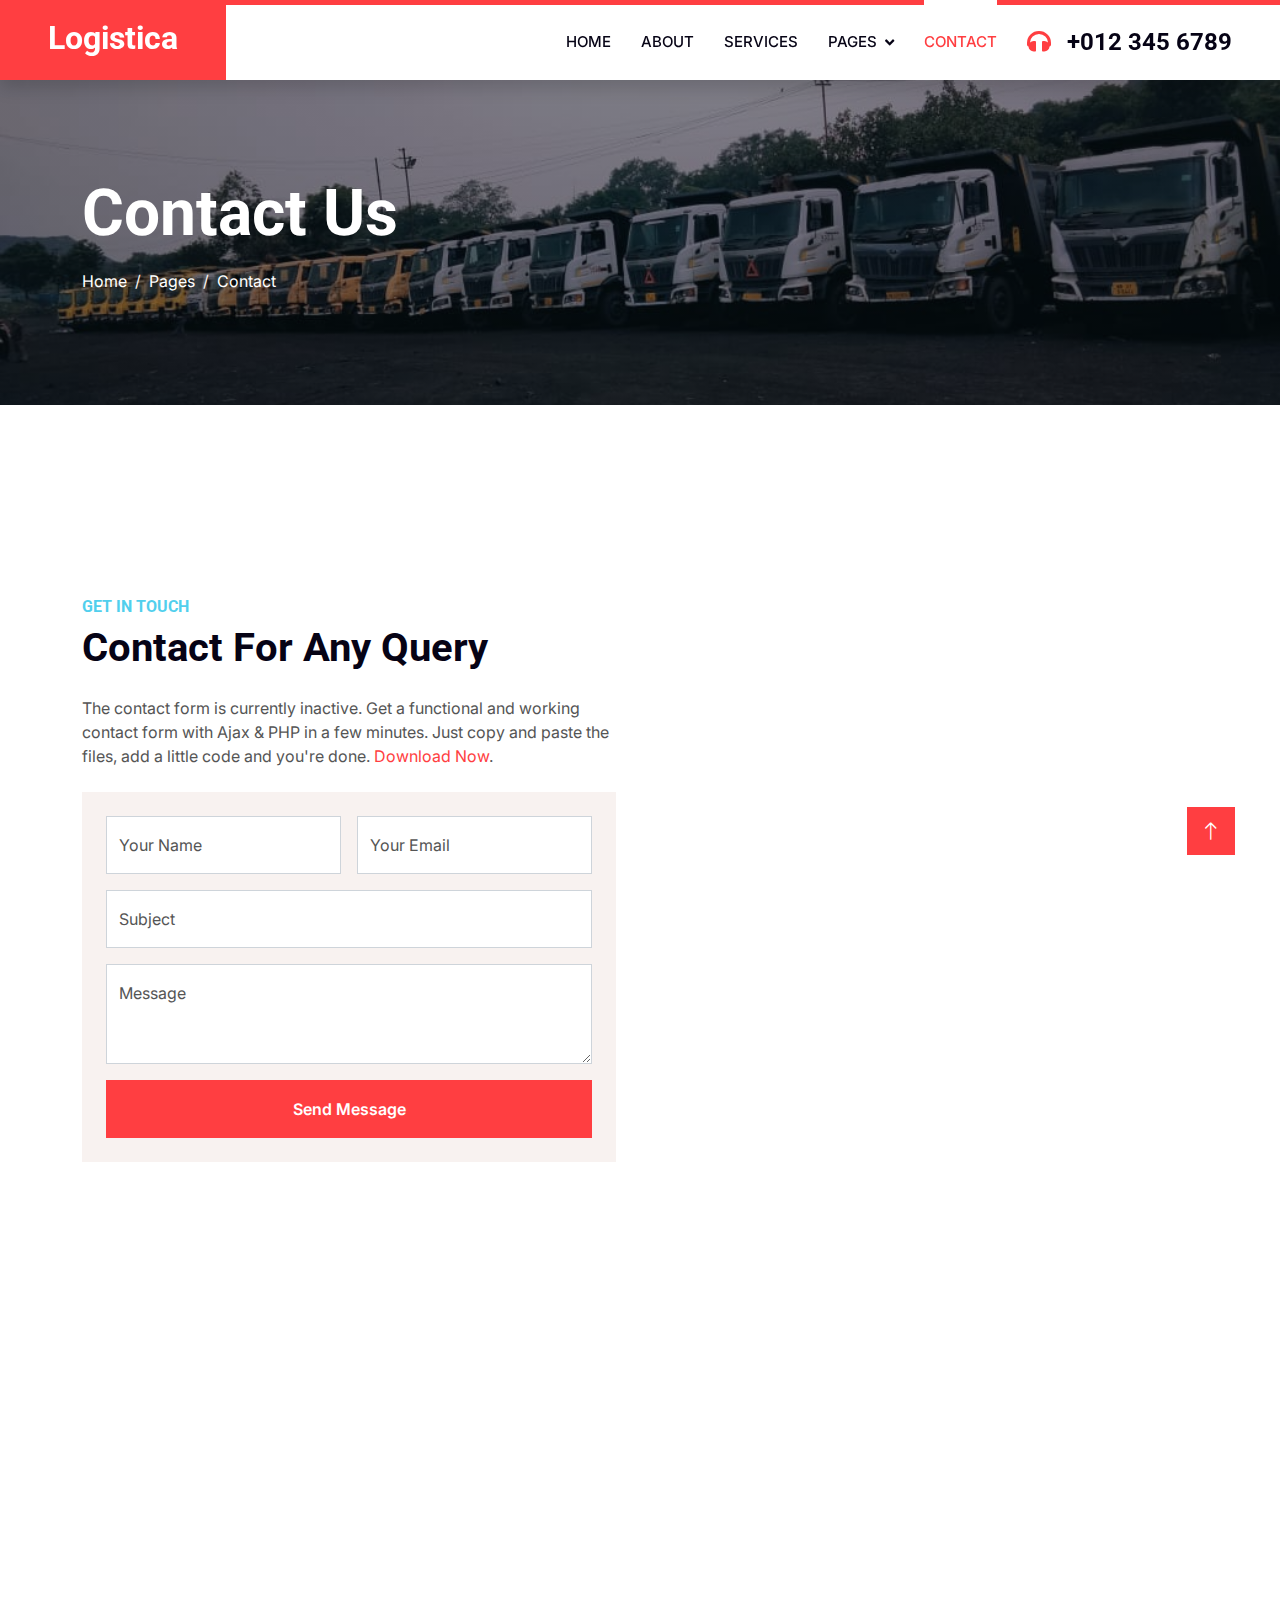
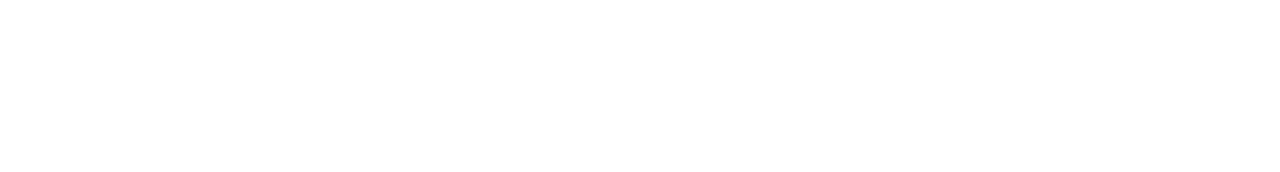
<file: contact.html>
<!DOCTYPE html>
<html lang="en">

<head>
    <meta charset="utf-8">
    <title>Logistica - Shipping Company Website Template</title>
    <meta content="width=device-width, initial-scale=1.0" name="viewport">
    <meta content="" name="keywords">
    <meta content="" name="description">

    <!-- Favicon -->
    <link href="img/favicon.ico" rel="icon">

    <!-- Google Web Fonts -->
    <link rel="preconnect" href="https://fonts.googleapis.com">
    <link rel="preconnect" href="https://fonts.gstatic.com" crossorigin>
    <link href="https://fonts.googleapis.com/css2?family=Inter:wght@400;600&family=Roboto:wght@500;700&display=swap" rel="stylesheet">

    <!-- Icon Font Stylesheet -->
    <link href="https://cdnjs.cloudflare.com/ajax/libs/font-awesome/5.10.0/css/all.min.css" rel="stylesheet">
    <link href="https://cdn.jsdelivr.net/npm/bootstrap-icons@1.4.1/font/bootstrap-icons.css" rel="stylesheet">

    <!-- Libraries Stylesheet -->
    <link href="lib/animate/animate.min.css" rel="stylesheet">
    <link href="lib/owlcarousel/assets/owl.carousel.min.css" rel="stylesheet">

    <!-- Customized Bootstrap Stylesheet -->
    <link href="css/bootstrap.min.css" rel="stylesheet">

    <!-- Template Stylesheet -->
    <link href="css/style.css" rel="stylesheet">
</head>

<body>
    <!-- Spinner Start -->
    <div id="spinner" class="show bg-white position-fixed translate-middle w-100 vh-100 top-50 start-50 d-flex align-items-center justify-content-center">
        <div class="spinner-grow text-primary" style="width: 3rem; height: 3rem;" role="status">
            <span class="sr-only">Loading...</span>
        </div>
    </div>
    <!-- Spinner End -->


    <!-- Navbar Start -->
    <nav class="navbar navbar-expand-lg bg-white navbar-light shadow border-top border-5 border-primary sticky-top p-0">
        <a href="index.html" class="navbar-brand bg-primary d-flex align-items-center px-4 px-lg-5">
            <h2 class="mb-2 text-white">Logistica</h2>
        </a>
        <button type="button" class="navbar-toggler me-4" data-bs-toggle="collapse" data-bs-target="#navbarCollapse">
            <span class="navbar-toggler-icon"></span>
        </button>
        <div class="collapse navbar-collapse" id="navbarCollapse">
            <div class="navbar-nav ms-auto p-4 p-lg-0">
                <a href="index.html" class="nav-item nav-link">Home</a>
                <a href="about.html" class="nav-item nav-link">About</a>
                <a href="service.html" class="nav-item nav-link">Services</a>
                <div class="nav-item dropdown">
                    <a href="#" class="nav-link dropdown-toggle" data-bs-toggle="dropdown">Pages</a>
                    <div class="dropdown-menu fade-up m-0">
                        <a href="price.html" class="dropdown-item">Pricing Plan</a>
                        <a href="feature.html" class="dropdown-item">Features</a>
                        <a href="quote.html" class="dropdown-item">Free Quote</a>
                        <a href="team.html" class="dropdown-item">Our Team</a>
                        <a href="testimonial.html" class="dropdown-item">Testimonial</a>
                        <a href="404.html" class="dropdown-item">404 Page</a>
                    </div>
                </div>
                <a href="contact.html" class="nav-item nav-link active">Contact</a>
            </div>
            <h4 class="m-0 pe-lg-5 d-none d-lg-block"><i class="fa fa-headphones text-primary me-3"></i>+012 345 6789</h4>
        </div>
    </nav>
    <!-- Navbar End -->


    <!-- Page Header Start -->
    <div class="container-fluid page-header py-5" style="margin-bottom: 6rem;">
        <div class="container py-5">
            <h1 class="display-3 text-white mb-3 animated slideInDown">Contact Us</h1>
            <nav aria-label="breadcrumb animated slideInDown">
                <ol class="breadcrumb">
                    <li class="breadcrumb-item"><a class="text-white" href="#">Home</a></li>
                    <li class="breadcrumb-item"><a class="text-white" href="#">Pages</a></li>
                    <li class="breadcrumb-item text-white active" aria-current="page">Contact</li>
                </ol>
            </nav>
        </div>
    </div>
    <!-- Page Header End -->


    <!-- Contact Start -->
    <div class="container-fluid overflow-hidden py-5 px-lg-0">
        <div class="container contact-page py-5 px-lg-0">
            <div class="row g-5 mx-lg-0">
                <div class="col-md-6 contact-form wow fadeIn" data-wow-delay="0.1s">
                    <h6 class="text-secondary text-uppercase">Get In Touch</h6>
                    <h1 class="mb-4">Contact For Any Query</h1>
                    <p class="mb-4">The contact form is currently inactive. Get a functional and working contact form with Ajax & PHP in a few minutes. Just copy and paste the files, add a little code and you're done. <a href="https://htmlcodex.com/contact-form">Download Now</a>.</p>
                    <div class="bg-light p-4">
                        <form>
                            <div class="row g-3">
                                <div class="col-md-6">
                                    <div class="form-floating">
                                        <input type="text" class="form-control" id="name" placeholder="Your Name">
                                        <label for="name">Your Name</label>
                                    </div>
                                </div>
                                <div class="col-md-6">
                                    <div class="form-floating">
                                        <input type="email" class="form-control" id="email" placeholder="Your Email">
                                        <label for="email">Your Email</label>
                                    </div>
                                </div>
                                <div class="col-12">
                                    <div class="form-floating">
                                        <input type="text" class="form-control" id="subject" placeholder="Subject">
                                        <label for="subject">Subject</label>
                                    </div>
                                </div>
                                <div class="col-12">
                                    <div class="form-floating">
                                        <textarea class="form-control" placeholder="Leave a message here" id="message" style="height: 100px"></textarea>
                                        <label for="message">Message</label>
                                    </div>
                                </div>
                                <div class="col-12">
                                    <button class="btn btn-primary w-100 py-3" type="submit">Send Message</button>
                                </div>
                            </div>
                        </form>
                    </div>
                </div>
                <div class="col-md-6 pe-lg-0 wow fadeInRight" data-wow-delay="0.1s">
                    <div class="position-relative h-100">
                        <iframe class="position-absolute w-100 h-100" style="object-fit: cover;"
                        src="https://www.google.com/maps/embed?pb=!1m18!1m12!1m3!1d3001156.4288297426!2d-78.01371936852176!3d42.72876761954724!2m3!1f0!2f0!3f0!3m2!1i1024!2i768!4f13.1!3m3!1m2!1s0x4ccc4bf0f123a5a9%3A0xddcfc6c1de189567!2sNew%20York%2C%20USA!5e0!3m2!1sen!2sbd!4v1603794290143!5m2!1sen!2sbd"
                        frameborder="0" allowfullscreen="" aria-hidden="false"
                        tabindex="0"></iframe>
                    </div>
                </div>
            </div>
        </div>
    </div>
    <!-- Contact End -->


    <!-- Footer Start -->
    <div class="container-fluid bg-dark text-light footer pt-5 wow fadeIn" data-wow-delay="0.1s" style="margin-top: 6rem;">
        <div class="container py-5">
            <div class="row g-5">
                <div class="col-lg-3 col-md-6">
                    <h4 class="text-light mb-4">Address</h4>
                    <p class="mb-2"><i class="fa fa-map-marker-alt me-3"></i>123 Street, New York, USA</p>
                    <p class="mb-2"><i class="fa fa-phone-alt me-3"></i>+012 345 67890</p>
                    <p class="mb-2"><i class="fa fa-envelope me-3"></i>info@example.com</p>
                    <div class="d-flex pt-2">
                        <a class="btn btn-outline-light btn-social" href=""><i class="fab fa-twitter"></i></a>
                        <a class="btn btn-outline-light btn-social" href=""><i class="fab fa-facebook-f"></i></a>
                        <a class="btn btn-outline-light btn-social" href=""><i class="fab fa-youtube"></i></a>
                        <a class="btn btn-outline-light btn-social" href=""><i class="fab fa-linkedin-in"></i></a>
                    </div>
                </div>
                <div class="col-lg-3 col-md-6">
                    <h4 class="text-light mb-4">Services</h4>
                    <a class="btn btn-link" href="">Air Freight</a>
                    <a class="btn btn-link" href="">Sea Freight</a>
                    <a class="btn btn-link" href="">Road Freight</a>
                    <a class="btn btn-link" href="">Logistic Solutions</a>
                    <a class="btn btn-link" href="">Industry solutions</a>
                </div>
                <div class="col-lg-3 col-md-6">
                    <h4 class="text-light mb-4">Quick Links</h4>
                    <a class="btn btn-link" href="">About Us</a>
                    <a class="btn btn-link" href="">Contact Us</a>
                    <a class="btn btn-link" href="">Our Services</a>
                    <a class="btn btn-link" href="">Terms & Condition</a>
                    <a class="btn btn-link" href="">Support</a>
                </div>
                <div class="col-lg-3 col-md-6">
                    <h4 class="text-light mb-4">Newsletter</h4>
                    <p>Dolor amet sit justo amet elitr clita ipsum elitr est.</p>
                    <div class="position-relative mx-auto" style="max-width: 400px;">
                        <input class="form-control border-0 w-100 py-3 ps-4 pe-5" type="text" placeholder="Your email">
                        <button type="button" class="btn btn-primary py-2 position-absolute top-0 end-0 mt-2 me-2">SignUp</button>
                    </div>
                </div>
            </div>
        </div>
        <div class="container">
            <div class="copyright">
                <div class="row">
                    <div class="col-md-6 text-center text-md-start mb-3 mb-md-0">
                        &copy; <a class="border-bottom" href="#">Your Site Name</a>, All Right Reserved.
                    </div>
                    <div class="col-md-6 text-center text-md-end">
                        <!--/*** This template is free as long as you keep the footer author’s credit link/attribution link/backlink. If you'd like to use the template without the footer author’s credit link/attribution link/backlink, you can purchase the Credit Removal License from "https://htmlcodex.com/credit-removal". Thank you for your support. ***/-->
                        Designed By <a class="border-bottom" href="https://htmlcodex.com">HTML Codex</a>
                    </div>
                </div>
            </div>
        </div>
    </div>
    <!-- Footer End -->


    <!-- Back to Top -->
    <a href="#" class="btn btn-lg btn-primary btn-lg-square rounded-0 back-to-top"><i class="bi bi-arrow-up"></i></a>


    <!-- JavaScript Libraries -->
    <script src="https://code.jquery.com/jquery-3.4.1.min.js"></script>
    <script src="https://cdn.jsdelivr.net/npm/bootstrap@5.0.0/dist/js/bootstrap.bundle.min.js"></script>
    <script src="lib/wow/wow.min.js"></script>
    <script src="lib/easing/easing.min.js"></script>
    <script src="lib/waypoints/waypoints.min.js"></script>
    <script src="lib/counterup/counterup.min.js"></script>
    <script src="lib/owlcarousel/owl.carousel.min.js"></script>

    <!-- Template Javascript -->
    <script src="js/main.js"></script>
</body>

</html>
</file>
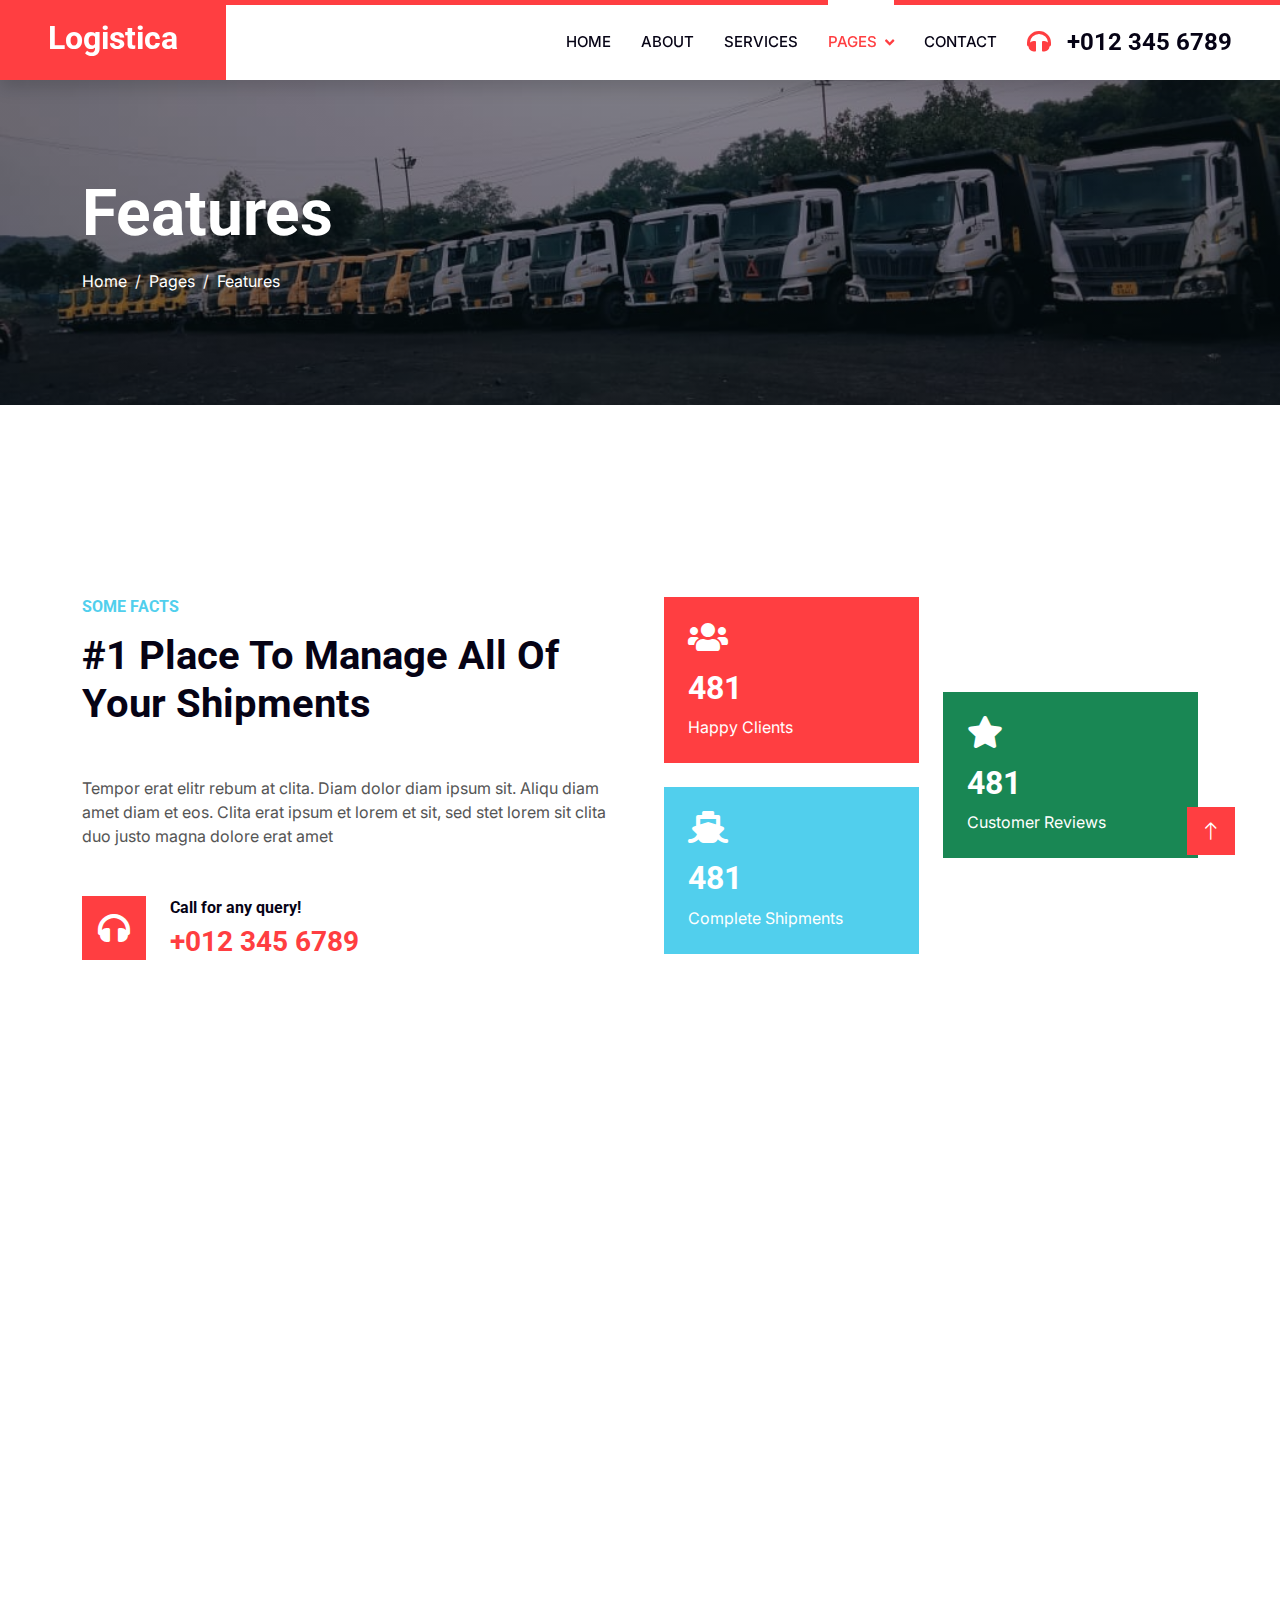
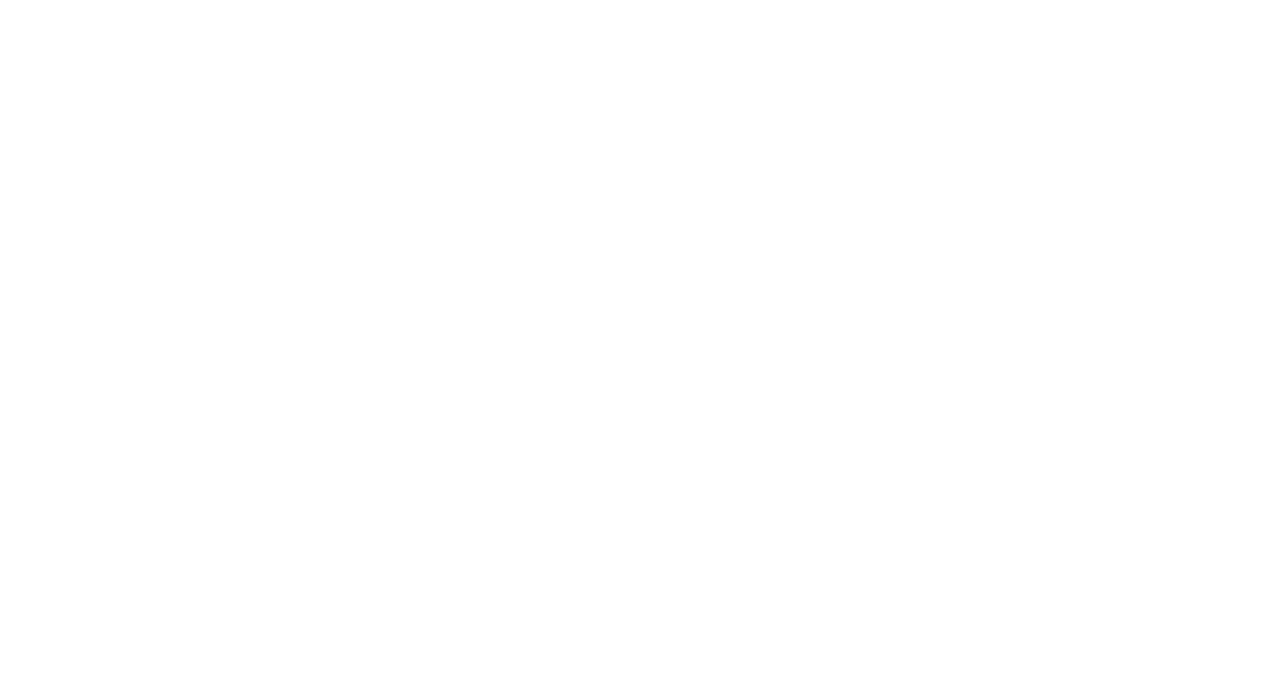
<file: feature.html>
<!DOCTYPE html>
<html lang="en">

<head>
    <meta charset="utf-8">
    <title>Logistica - Shipping Company Website Template</title>
    <meta content="width=device-width, initial-scale=1.0" name="viewport">
    <meta content="" name="keywords">
    <meta content="" name="description">

    <!-- Favicon -->
    <link href="img/favicon.ico" rel="icon">

    <!-- Google Web Fonts -->
    <link rel="preconnect" href="https://fonts.googleapis.com">
    <link rel="preconnect" href="https://fonts.gstatic.com" crossorigin>
    <link href="https://fonts.googleapis.com/css2?family=Inter:wght@400;600&family=Roboto:wght@500;700&display=swap" rel="stylesheet">

    <!-- Icon Font Stylesheet -->
    <link href="https://cdnjs.cloudflare.com/ajax/libs/font-awesome/5.10.0/css/all.min.css" rel="stylesheet">
    <link href="https://cdn.jsdelivr.net/npm/bootstrap-icons@1.4.1/font/bootstrap-icons.css" rel="stylesheet">

    <!-- Libraries Stylesheet -->
    <link href="lib/animate/animate.min.css" rel="stylesheet">
    <link href="lib/owlcarousel/assets/owl.carousel.min.css" rel="stylesheet">

    <!-- Customized Bootstrap Stylesheet -->
    <link href="css/bootstrap.min.css" rel="stylesheet">

    <!-- Template Stylesheet -->
    <link href="css/style.css" rel="stylesheet">
</head>

<body>
    <!-- Spinner Start -->
    <div id="spinner" class="show bg-white position-fixed translate-middle w-100 vh-100 top-50 start-50 d-flex align-items-center justify-content-center">
        <div class="spinner-grow text-primary" style="width: 3rem; height: 3rem;" role="status">
            <span class="sr-only">Loading...</span>
        </div>
    </div>
    <!-- Spinner End -->


    <!-- Navbar Start -->
    <nav class="navbar navbar-expand-lg bg-white navbar-light shadow border-top border-5 border-primary sticky-top p-0">
        <a href="index.html" class="navbar-brand bg-primary d-flex align-items-center px-4 px-lg-5">
            <h2 class="mb-2 text-white">Logistica</h2>
        </a>
        <button type="button" class="navbar-toggler me-4" data-bs-toggle="collapse" data-bs-target="#navbarCollapse">
            <span class="navbar-toggler-icon"></span>
        </button>
        <div class="collapse navbar-collapse" id="navbarCollapse">
            <div class="navbar-nav ms-auto p-4 p-lg-0">
                <a href="index.html" class="nav-item nav-link">Home</a>
                <a href="about.html" class="nav-item nav-link">About</a>
                <a href="service.html" class="nav-item nav-link">Services</a>
                <div class="nav-item dropdown">
                    <a href="#" class="nav-link dropdown-toggle active" data-bs-toggle="dropdown">Pages</a>
                    <div class="dropdown-menu fade-up m-0">
                        <a href="price.html" class="dropdown-item">Pricing Plan</a>
                        <a href="feature.html" class="dropdown-item active">Features</a>
                        <a href="quote.html" class="dropdown-item">Free Quote</a>
                        <a href="team.html" class="dropdown-item">Our Team</a>
                        <a href="testimonial.html" class="dropdown-item">Testimonial</a>
                        <a href="404.html" class="dropdown-item">404 Page</a>
                    </div>
                </div>
                <a href="contact.html" class="nav-item nav-link">Contact</a>
            </div>
            <h4 class="m-0 pe-lg-5 d-none d-lg-block"><i class="fa fa-headphones text-primary me-3"></i>+012 345 6789</h4>
        </div>
    </nav>
    <!-- Navbar End -->


    <!-- Page Header Start -->
    <div class="container-fluid page-header py-5" style="margin-bottom: 6rem;">
        <div class="container py-5">
            <h1 class="display-3 text-white mb-3 animated slideInDown">Features</h1>
            <nav aria-label="breadcrumb animated slideInDown">
                <ol class="breadcrumb">
                    <li class="breadcrumb-item"><a class="text-white" href="#">Home</a></li>
                    <li class="breadcrumb-item"><a class="text-white" href="#">Pages</a></li>
                    <li class="breadcrumb-item text-white active" aria-current="page">Features</li>
                </ol>
            </nav>
        </div>
    </div>
    <!-- Page Header End -->


    <!-- Fact Start -->
    <div class="container-xxl py-5">
        <div class="container py-5">
            <div class="row g-5">
                <div class="col-lg-6 wow fadeInUp" data-wow-delay="0.1s">
                    <h6 class="text-secondary text-uppercase mb-3">Some Facts</h6>
                    <h1 class="mb-5">#1 Place To Manage All Of Your Shipments</h1>
                    <p class="mb-5">Tempor erat elitr rebum at clita. Diam dolor diam ipsum sit. Aliqu diam amet diam et eos. Clita erat ipsum et lorem et sit, sed stet lorem sit clita duo justo magna dolore erat amet</p>
                    <div class="d-flex align-items-center">
                        <i class="fa fa-headphones fa-2x flex-shrink-0 bg-primary p-3 text-white"></i>
                        <div class="ps-4">
                            <h6>Call for any query!</h6>
                            <h3 class="text-primary m-0">+012 345 6789</h3>
                        </div>
                    </div>
                </div>
                <div class="col-lg-6">
                    <div class="row g-4 align-items-center">
                        <div class="col-sm-6">
                            <div class="bg-primary p-4 mb-4 wow fadeIn" data-wow-delay="0.3s">
                                <i class="fa fa-users fa-2x text-white mb-3"></i>
                                <h2 class="text-white mb-2" data-toggle="counter-up">1234</h2>
                                <p class="text-white mb-0">Happy Clients</p>
                            </div>
                            <div class="bg-secondary p-4 wow fadeIn" data-wow-delay="0.5s">
                                <i class="fa fa-ship fa-2x text-white mb-3"></i>
                                <h2 class="text-white mb-2" data-toggle="counter-up">1234</h2>
                                <p class="text-white mb-0">Complete Shipments</p>
                            </div>
                        </div>
                        <div class="col-sm-6">
                            <div class="bg-success p-4 wow fadeIn" data-wow-delay="0.7s">
                                <i class="fa fa-star fa-2x text-white mb-3"></i>
                                <h2 class="text-white mb-2" data-toggle="counter-up">1234</h2>
                                <p class="text-white mb-0">Customer Reviews</p>
                            </div>
                        </div>
                    </div>
                </div>
            </div>
        </div>
    </div>
    <!-- Fact End -->


    <!-- Feature Start -->
    <div class="container-fluid overflow-hidden py-5 px-lg-0">
        <div class="container feature py-5 px-lg-0">
            <div class="row g-5 mx-lg-0">
                <div class="col-lg-6 feature-text wow fadeInUp" data-wow-delay="0.1s">
                    <h6 class="text-secondary text-uppercase mb-3">Our Features</h6>
                    <h1 class="mb-5">We Are Trusted Logistics Company Since 1990</h1>
                    <div class="d-flex mb-5 wow fadeInUp" data-wow-delay="0.3s">
                        <i class="fa fa-globe text-primary fa-3x flex-shrink-0"></i>
                        <div class="ms-4">
                            <h5>Worldwide Service</h5>
                            <p class="mb-0">Diam dolor ipsum sit amet eos erat ipsum lorem sed stet lorem sit clita duo justo magna erat amet</p>
                        </div>
                    </div>
                    <div class="d-flex mb-5 wow fadeIn" data-wow-delay="0.5s">
                        <i class="fa fa-shipping-fast text-primary fa-3x flex-shrink-0"></i>
                        <div class="ms-4">
                            <h5>On Time Delivery</h5>
                            <p class="mb-0">Diam dolor ipsum sit amet eos erat ipsum lorem sed stet lorem sit clita duo justo magna erat amet</p>
                        </div>
                    </div>
                    <div class="d-flex mb-0 wow fadeInUp" data-wow-delay="0.7s">
                        <i class="fa fa-headphones text-primary fa-3x flex-shrink-0"></i>
                        <div class="ms-4">
                            <h5>24/7 Telephone Support</h5>
                            <p class="mb-0">Diam dolor ipsum sit amet eos erat ipsum lorem sed stet lorem sit clita duo justo magna erat amet</p>
                        </div>
                    </div>
                </div>
                <div class="col-lg-6 pe-lg-0 wow fadeInRight" data-wow-delay="0.1s" style="min-height: 400px;">
                    <div class="position-relative h-100">
                        <img class="position-absolute img-fluid w-100 h-100" src="img/feature.jpg" style="object-fit: cover;" alt="">
                    </div>
                </div>
            </div>
        </div>
    </div>
    <!-- Feature End -->
        

    <!-- Footer Start -->
    <div class="container-fluid bg-dark text-light footer pt-5 wow fadeIn" data-wow-delay="0.1s" style="margin-top: 6rem;">
        <div class="container py-5">
            <div class="row g-5">
                <div class="col-lg-3 col-md-6">
                    <h4 class="text-light mb-4">Address</h4>
                    <p class="mb-2"><i class="fa fa-map-marker-alt me-3"></i>123 Street, New York, USA</p>
                    <p class="mb-2"><i class="fa fa-phone-alt me-3"></i>+012 345 67890</p>
                    <p class="mb-2"><i class="fa fa-envelope me-3"></i>info@example.com</p>
                    <div class="d-flex pt-2">
                        <a class="btn btn-outline-light btn-social" href=""><i class="fab fa-twitter"></i></a>
                        <a class="btn btn-outline-light btn-social" href=""><i class="fab fa-facebook-f"></i></a>
                        <a class="btn btn-outline-light btn-social" href=""><i class="fab fa-youtube"></i></a>
                        <a class="btn btn-outline-light btn-social" href=""><i class="fab fa-linkedin-in"></i></a>
                    </div>
                </div>
                <div class="col-lg-3 col-md-6">
                    <h4 class="text-light mb-4">Services</h4>
                    <a class="btn btn-link" href="">Air Freight</a>
                    <a class="btn btn-link" href="">Sea Freight</a>
                    <a class="btn btn-link" href="">Road Freight</a>
                    <a class="btn btn-link" href="">Logistic Solutions</a>
                    <a class="btn btn-link" href="">Industry solutions</a>
                </div>
                <div class="col-lg-3 col-md-6">
                    <h4 class="text-light mb-4">Quick Links</h4>
                    <a class="btn btn-link" href="">About Us</a>
                    <a class="btn btn-link" href="">Contact Us</a>
                    <a class="btn btn-link" href="">Our Services</a>
                    <a class="btn btn-link" href="">Terms & Condition</a>
                    <a class="btn btn-link" href="">Support</a>
                </div>
                <div class="col-lg-3 col-md-6">
                    <h4 class="text-light mb-4">Newsletter</h4>
                    <p>Dolor amet sit justo amet elitr clita ipsum elitr est.</p>
                    <div class="position-relative mx-auto" style="max-width: 400px;">
                        <input class="form-control border-0 w-100 py-3 ps-4 pe-5" type="text" placeholder="Your email">
                        <button type="button" class="btn btn-primary py-2 position-absolute top-0 end-0 mt-2 me-2">SignUp</button>
                    </div>
                </div>
            </div>
        </div>
        <div class="container">
            <div class="copyright">
                <div class="row">
                    <div class="col-md-6 text-center text-md-start mb-3 mb-md-0">
                        &copy; <a class="border-bottom" href="#">Your Site Name</a>, All Right Reserved.
                    </div>
                    <div class="col-md-6 text-center text-md-end">
                        <!--/*** This template is free as long as you keep the footer author’s credit link/attribution link/backlink. If you'd like to use the template without the footer author’s credit link/attribution link/backlink, you can purchase the Credit Removal License from "https://htmlcodex.com/credit-removal". Thank you for your support. ***/-->
                        Designed By <a class="border-bottom" href="https://htmlcodex.com">HTML Codex</a>
                    </div>
                </div>
            </div>
        </div>
    </div>
    <!-- Footer End -->


    <!-- Back to Top -->
    <a href="#" class="btn btn-lg btn-primary btn-lg-square rounded-0 back-to-top"><i class="bi bi-arrow-up"></i></a>


    <!-- JavaScript Libraries -->
    <script src="https://code.jquery.com/jquery-3.4.1.min.js"></script>
    <script src="https://cdn.jsdelivr.net/npm/bootstrap@5.0.0/dist/js/bootstrap.bundle.min.js"></script>
    <script src="lib/wow/wow.min.js"></script>
    <script src="lib/easing/easing.min.js"></script>
    <script src="lib/waypoints/waypoints.min.js"></script>
    <script src="lib/counterup/counterup.min.js"></script>
    <script src="lib/owlcarousel/owl.carousel.min.js"></script>

    <!-- Template Javascript -->
    <script src="js/main.js"></script>
</body>

</html>
</file>
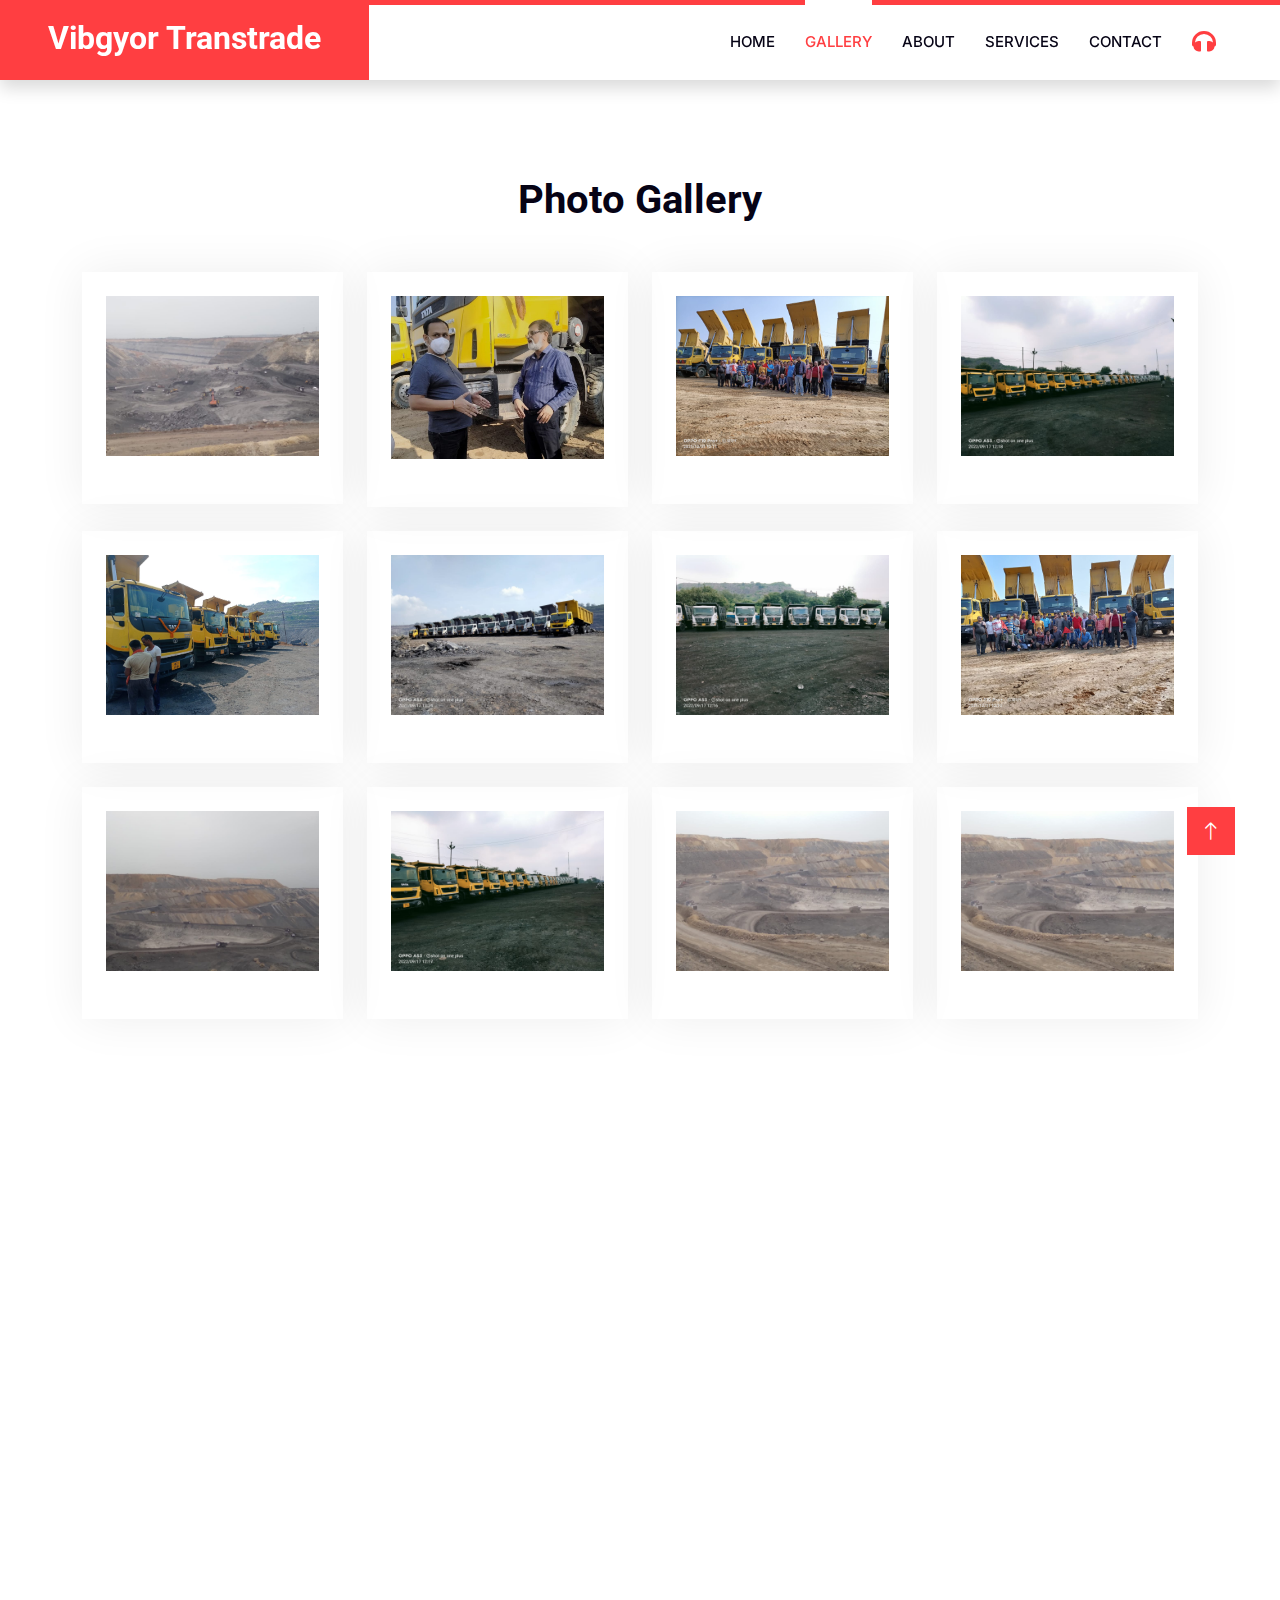
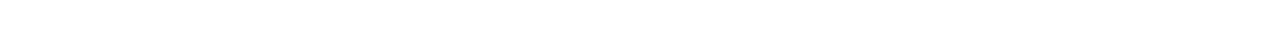
<file: photo-gallery.html>
<!DOCTYPE html>
<html lang="en">

<head>
    <meta charset="utf-8">
    <title>Vibgyor Transtrade - Photo Gallery</title>

    <meta content="width=device-width, initial-scale=1.0" name="viewport">
    <meta content="" name="keywords">
    <meta content="" name="description">

    <!-- Favicon -->
    <link href="img/favicon.ico" rel="icon">

    <!-- Google Web Fonts -->
    <link rel="preconnect" href="https://fonts.googleapis.com">
    <link rel="preconnect" href="https://fonts.gstatic.com" crossorigin>
    <link href="https://fonts.googleapis.com/css2?family=Inter:wght@400;600&family=Roboto:wght@500;700&display=swap" rel="stylesheet">

    <!-- Icon Font Stylesheet -->
    <link href="https://cdnjs.cloudflare.com/ajax/libs/font-awesome/5.10.0/css/all.min.css" rel="stylesheet">
    <link href="https://cdn.jsdelivr.net/npm/bootstrap-icons@1.4.1/font/bootstrap-icons.css" rel="stylesheet">

    <!-- Libraries Stylesheet -->
    <link href="lib/animate/animate.min.css" rel="stylesheet">
    <link href="lib/owlcarousel/assets/owl.carousel.min.css" rel="stylesheet">

    <!-- Customized Bootstrap Stylesheet -->
    <link href="css/bootstrap.min.css" rel="stylesheet">

    <!-- Template Stylesheet -->
    <link href="css/style.css" rel="stylesheet">
</head>

<body>
    <!-- Spinner Start -->
    <div id="spinner" class="show bg-white position-fixed translate-middle w-100 vh-100 top-50 start-50 d-flex align-items-center justify-content-center">
        <div class="spinner-grow text-primary" style="width: 3rem; height: 3rem;" role="status">
            <span class="sr-only">Loading...</span>
        </div>
    </div>
    <!-- Spinner End -->


    <!-- Navbar Start -->
    <nav class="navbar navbar-expand-lg bg-white navbar-light shadow border-top border-5 border-primary sticky-top p-0">
        <a href="index.html" class="navbar-brand bg-primary d-flex align-items-center px-4 px-lg-5">
            <h2 class="mb-2 text-white">Vibgyor Transtrade</h2>
        </a>
        <button type="button" class="navbar-toggler me-4" data-bs-toggle="collapse" data-bs-target="#navbarCollapse">
            <span class="navbar-toggler-icon"></span>
        </button>
        <div class="collapse navbar-collapse" id="navbarCollapse">
            <div class="navbar-nav ms-auto p-4 p-lg-0">
                <!-- <a href="index.html" class="nav-item nav-link active">Home</a>
                <a href="about.html" class="nav-item nav-link">About</a>
                <a href="service.html" class="nav-item nav-link">Services</a>
                <a href="contact.html" class="nav-item nav-link">Contact</a> -->
                <a href="index.html" class="nav-item nav-link">Home</a>
                <a href="photo-gallery.html" class="nav-item nav-link active">Gallery</a>
                <a href="" class="nav-item nav-link">About</a>
                <a href="" class="nav-item nav-link">Services</a>
                <a href="" class="nav-item nav-link">Contact</a>
                <!-- <div class="nav-item dropdown">
                    <a href="#" class="nav-link dropdown-toggle" data-bs-toggle="dropdown">Pages</a>
                    <div class="dropdown-menu fade-up m-0">
                        <a href="price.html" class="dropdown-item">Pricing Plan</a>
                        <a href="feature.html" class="dropdown-item">Features</a>
                        <a href="quote.html" class="dropdown-item">Free Quote</a>
                        <a href="team.html" class="dropdown-item">Our Team</a>
                        <a href="testimonial.html" class="dropdown-item">Testimonial</a>
                        <a href="404.html" class="dropdown-item">404 Page</a>
                        <a href="#" class="dropdown-item">Pricing Plan</a>
                        <a href="#" class="dropdown-item">Features</a>
                        <a href="#" class="dropdown-item">Free Quote</a>
                        <a href="#" class="dropdown-item">Our Team</a>
                        <a href="#" class="dropdown-item">Testimonial</a>
                        <a href="#" class="dropdown-item">404 Page</a>
                    </div>
                </div> -->
            </div>
            <h4 class="m-0 pe-lg-5 d-none d-lg-block"><i class="fa fa-headphones text-primary me-3"></i><!--+012 345 6789--></h4>
        </div>
    </nav>
    <!-- Navbar End -->

    <!-- Team Start -->
    <div class="container-xxl py-5">
        <div class="container py-5">
            <div class="text-center wow fadeInUp" data-wow-delay="0.1s">
                <!-- <h6 class="text-secondary text-uppercase">Our Team</h6> -->
                <h1 class="mb-5">Photo Gallery</h1>
            </div>
            <div class="row g-4">
                <div class="col-lg-3 col-md-6 wow fadeInUp" data-wow-delay="0.3s">
                    <div class="team-item p-4">
                        <div class="overflow-hidden mb-4">
                            <img class="img-fluid" src="img/photos/ph1.jpg" alt="">
                        </div>
                        <!-- <h5 class="mb-0">Full Name</h5>
                        <p>Designation</p>
                        <div class="btn-slide mt-1">
                            <i class="fa fa-share"></i>
                            <span>
                                <a href=""><i class="fab fa-facebook-f"></i></a>
                                <a href=""><i class="fab fa-twitter"></i></a>
                                <a href=""><i class="fab fa-instagram"></i></a>
                            </span>
                        </div> -->
                    </div>
                </div>
                <div class="col-lg-3 col-md-6 wow fadeInUp" data-wow-delay="0.5s">
                    <div class="team-item p-4">
                        <div class="overflow-hidden mb-4">
                            <img class="img-fluid" src="img/photos/ph2.jpg" alt="">
                        </div>
                    </div>
                </div>
                <div class="col-lg-3 col-md-6 wow fadeInUp" data-wow-delay="0.7s">
                    <div class="team-item p-4">
                        <div class="overflow-hidden mb-4">
                            <img class="img-fluid" src="img/photos/ph3.jpg" alt="">
                        </div>
                    </div>
                </div>
                <div class="col-lg-3 col-md-6 wow fadeInUp" data-wow-delay="0.9s">
                    <div class="team-item p-4">
                        <div class="overflow-hidden mb-4">
                            <img class="img-fluid" src="img/photos/ph4.jpg" alt="">
                        </div>
                    </div>
                </div>
                <div class="col-lg-3 col-md-6 wow fadeInUp" data-wow-delay="0.9s">
                    <div class="team-item p-4">
                        <div class="overflow-hidden mb-4">
                            <img class="img-fluid" src="img/photos/ph5.jpg" alt="">
                        </div>
                    </div>
                </div>
                <div class="col-lg-3 col-md-6 wow fadeInUp" data-wow-delay="0.9s">
                    <div class="team-item p-4">
                        <div class="overflow-hidden mb-4">
                            <img class="img-fluid" src="img/photos/ph6.jpg" alt="">
                        </div>
                    </div>
                </div>
                <div class="col-lg-3 col-md-6 wow fadeInUp" data-wow-delay="0.9s">
                    <div class="team-item p-4">
                        <div class="overflow-hidden mb-4">
                            <img class="img-fluid" src="img/photos/ph7.jpg" alt="">
                        </div>
                    </div>
                </div>
                <div class="col-lg-3 col-md-6 wow fadeInUp" data-wow-delay="0.9s">
                    <div class="team-item p-4">
                        <div class="overflow-hidden mb-4">
                            <img class="img-fluid" src="img/photos/ph8.jpg" alt="">
                        </div>
                    </div>
                </div>
                <div class="col-lg-3 col-md-6 wow fadeInUp" data-wow-delay="0.9s">
                    <div class="team-item p-4">
                        <div class="overflow-hidden mb-4">
                            <img class="img-fluid" src="img/photos/ph9.jpg" alt="">
                        </div>
                    </div>
                </div>
                <div class="col-lg-3 col-md-6 wow fadeInUp" data-wow-delay="0.9s">
                    <div class="team-item p-4">
                        <div class="overflow-hidden mb-4">
                            <img class="img-fluid" src="img/photos/ph10.jpg" alt="">
                        </div>
                    </div>
                </div>
                <div class="col-lg-3 col-md-6 wow fadeInUp" data-wow-delay="0.9s">
                    <div class="team-item p-4">
                        <div class="overflow-hidden mb-4">
                            <img class="img-fluid" src="img/photos/ph12.jpg" alt="">
                        </div>
                    </div>
                </div>
                <div class="col-lg-3 col-md-6 wow fadeInUp" data-wow-delay="0.9s">
                    <div class="team-item p-4">
                        <div class="overflow-hidden mb-4">
                            <img class="img-fluid" src="img/photos/ph12.jpg" alt="">
                        </div>
                    </div>
                </div>
            </div>
        </div>
    </div>
    <!-- Team End -->

    <!-- Footer Start -->
    <div class="container-fluid bg-dark text-light footer pt-5 wow fadeIn" data-wow-delay="0.1s" style="margin-top: 6rem;">
        <div class="container py-5">
            <div class="row g-5">
                <div class="col-lg-3 col-md-6">
                    <h4 class="text-light mb-4">Address</h4>
                    <p class="mb-2"><i class="fa fa-map-marker-alt me-3"></i></p>
                    <p class="mb-2"><i class="fa fa-phone-alt me-3"></i></p>
                    <p class="mb-2"><i class="fa fa-envelope me-3"></i>info@vibgyortranstrade.com</p>
                    <div class="d-flex pt-2">
                        <a class="btn btn-outline-light btn-social" href=""><i class="fab fa-twitter"></i></a>
                        <a class="btn btn-outline-light btn-social" href=""><i class="fab fa-facebook-f"></i></a>
                        <a class="btn btn-outline-light btn-social" href=""><i class="fab fa-youtube"></i></a>
                        <a class="btn btn-outline-light btn-social" href=""><i class="fab fa-linkedin-in"></i></a>
                    </div>
                </div>
                <div class="col-lg-3 col-md-6">
                    <h4 class="text-light mb-4">Services</h4>
                    <a class="btn btn-link" href="">Air Freight</a>
                    <a class="btn btn-link" href="">Sea Freight</a>
                    <a class="btn btn-link" href="">Road Freight</a>
                    <a class="btn btn-link" href="">Logistic Solutions</a>
                    <a class="btn btn-link" href="">Industry solutions</a>
                </div>
                <div class="col-lg-3 col-md-6">
                    <h4 class="text-light mb-4">Quick Links</h4>
                    <a class="btn btn-link" href="">About Us</a>
                    <a class="btn btn-link" href="">Contact Us</a>
                    <a class="btn btn-link" href="">Our Services</a>
                    <a class="btn btn-link" href="">Terms & Condition</a>
                    <a class="btn btn-link" href="">Support</a>
                </div>
                <div class="col-lg-3 col-md-6">
                    <h4 class="text-light mb-4">Newsletter</h4>
                    <p></p>
                    <div class="position-relative mx-auto" style="max-width: 400px;">
                        <input class="form-control border-0 w-100 py-3 ps-4 pe-5" type="text" placeholder="Your email">
                        <button type="button" class="btn btn-primary py-2 position-absolute top-0 end-0 mt-2 me-2">SignUp</button>
                    </div>
                </div>
            </div>
        </div>
        <div class="container">
            <div class="copyright">
                <div class="row">
                    <div class="col-md-6 text-center text-md-start mb-3 mb-md-0">
                        &copy; <a class="border-bottom" href="vibgyortranstrade.com">vibgyortranstrade.com</a>, All Right Reserved.
                    </div>
                    <div class="col-md-6 text-center text-md-end">
                        <!--/*** This template is free as long as you keep the footer author’s credit link/attribution link/backlink. If you'd like to use the template without the footer author’s credit link/attribution link/backlink, you can purchase the Credit Removal License from "https://htmlcodex.com/credit-removal". Thank you for your support. ***/-->
                        <!-- Designed By <a class="border-bottom" href="https://htmlcodex.com">HTML Codex</a>
                        </br>Distributed By <a class="border-bottom" href="https://themewagon.com" target="_blank">ThemeWagon</a> -->
                    </div>
                </div>
            </div>
        </div>
    </div>
    <!-- Footer End -->


    <!-- Back to Top -->
    <a href="#" class="btn btn-lg btn-primary btn-lg-square rounded-0 back-to-top"><i class="bi bi-arrow-up"></i></a>


    <!-- JavaScript Libraries -->
    <script src="https://code.jquery.com/jquery-3.4.1.min.js"></script>
    <script src="https://cdn.jsdelivr.net/npm/bootstrap@5.0.0/dist/js/bootstrap.bundle.min.js"></script>
    <script src="lib/wow/wow.min.js"></script>
    <script src="lib/easing/easing.min.js"></script>
    <script src="lib/waypoints/waypoints.min.js"></script>
    <script src="lib/counterup/counterup.min.js"></script>
    <script src="lib/owlcarousel/owl.carousel.min.js"></script>

    <!-- Template Javascript -->
    <script src="js/main.js"></script>
</body>

</html>
</file>
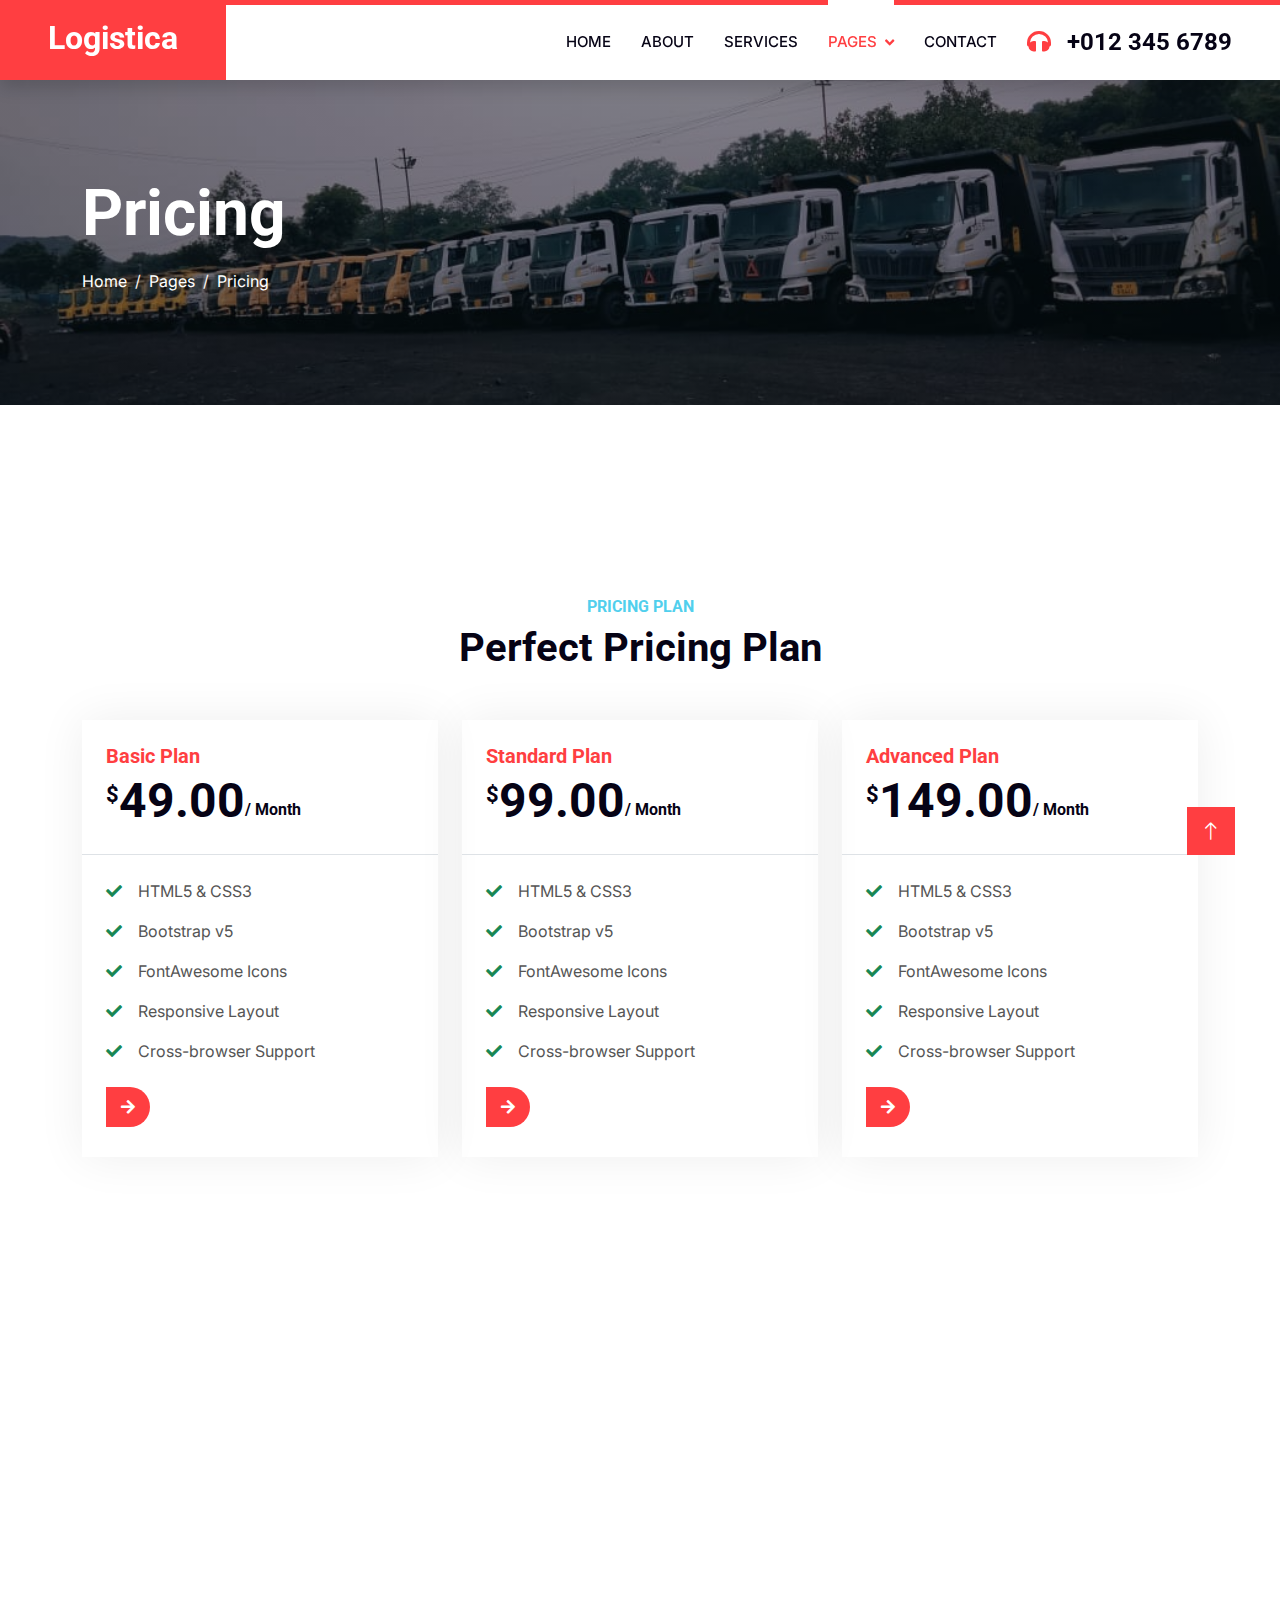
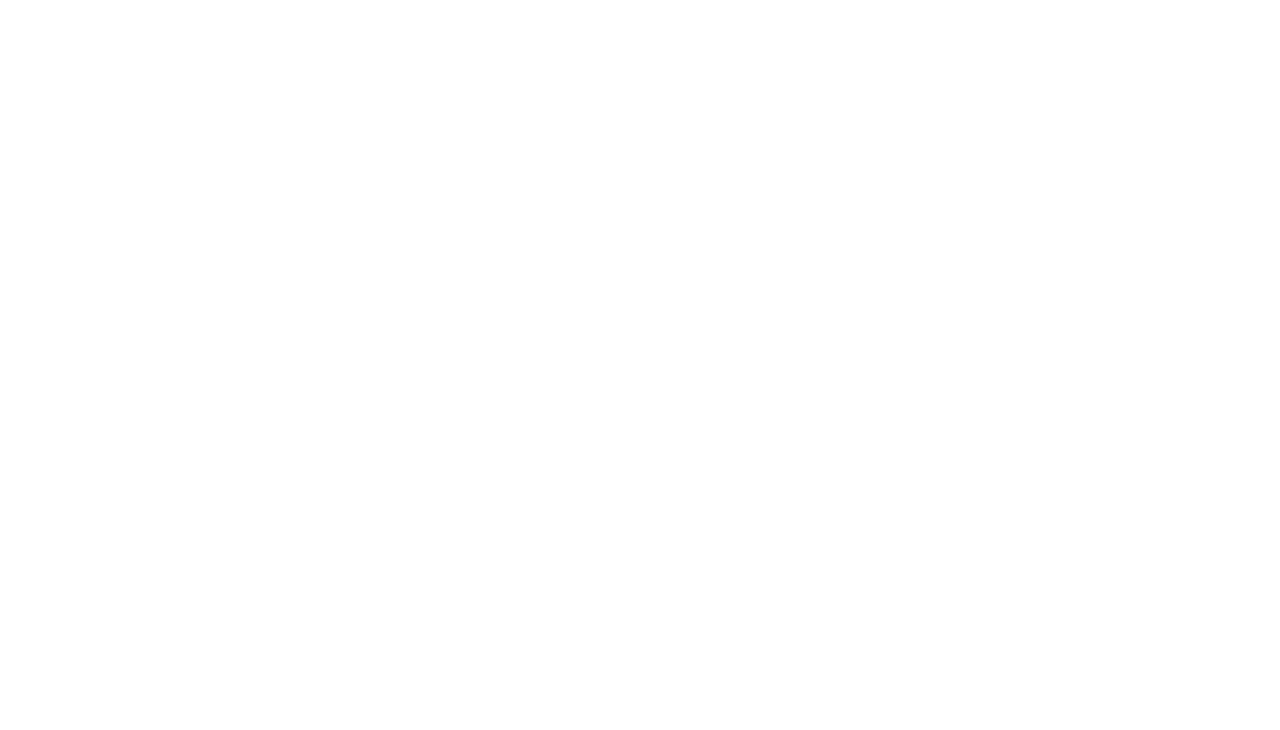
<file: price.html>
<!DOCTYPE html>
<html lang="en">

<head>
    <meta charset="utf-8">
    <title>Logistica - Shipping Company Website Template</title>
    <meta content="width=device-width, initial-scale=1.0" name="viewport">
    <meta content="" name="keywords">
    <meta content="" name="description">

    <!-- Favicon -->
    <link href="img/favicon.ico" rel="icon">

    <!-- Google Web Fonts -->
    <link rel="preconnect" href="https://fonts.googleapis.com">
    <link rel="preconnect" href="https://fonts.gstatic.com" crossorigin>
    <link href="https://fonts.googleapis.com/css2?family=Inter:wght@400;600&family=Roboto:wght@500;700&display=swap" rel="stylesheet">

    <!-- Icon Font Stylesheet -->
    <link href="https://cdnjs.cloudflare.com/ajax/libs/font-awesome/5.10.0/css/all.min.css" rel="stylesheet">
    <link href="https://cdn.jsdelivr.net/npm/bootstrap-icons@1.4.1/font/bootstrap-icons.css" rel="stylesheet">

    <!-- Libraries Stylesheet -->
    <link href="lib/animate/animate.min.css" rel="stylesheet">
    <link href="lib/owlcarousel/assets/owl.carousel.min.css" rel="stylesheet">

    <!-- Customized Bootstrap Stylesheet -->
    <link href="css/bootstrap.min.css" rel="stylesheet">

    <!-- Template Stylesheet -->
    <link href="css/style.css" rel="stylesheet">
</head>

<body>
    <!-- Spinner Start -->
    <div id="spinner" class="show bg-white position-fixed translate-middle w-100 vh-100 top-50 start-50 d-flex align-items-center justify-content-center">
        <div class="spinner-grow text-primary" style="width: 3rem; height: 3rem;" role="status">
            <span class="sr-only">Loading...</span>
        </div>
    </div>
    <!-- Spinner End -->


    <!-- Navbar Start -->
    <nav class="navbar navbar-expand-lg bg-white navbar-light shadow border-top border-5 border-primary sticky-top p-0">
        <a href="index.html" class="navbar-brand bg-primary d-flex align-items-center px-4 px-lg-5">
            <h2 class="mb-2 text-white">Logistica</h2>
        </a>
        <button type="button" class="navbar-toggler me-4" data-bs-toggle="collapse" data-bs-target="#navbarCollapse">
            <span class="navbar-toggler-icon"></span>
        </button>
        <div class="collapse navbar-collapse" id="navbarCollapse">
            <div class="navbar-nav ms-auto p-4 p-lg-0">
                <a href="index.html" class="nav-item nav-link">Home</a>
                <a href="about.html" class="nav-item nav-link">About</a>
                <a href="service.html" class="nav-item nav-link">Services</a>
                <div class="nav-item dropdown">
                    <a href="#" class="nav-link dropdown-toggle active" data-bs-toggle="dropdown">Pages</a>
                    <div class="dropdown-menu fade-up m-0">
                        <a href="price.html" class="dropdown-item active">Pricing Plan</a>
                        <a href="feature.html" class="dropdown-item">Features</a>
                        <a href="quote.html" class="dropdown-item">Free Quote</a>
                        <a href="team.html" class="dropdown-item">Our Team</a>
                        <a href="testimonial.html" class="dropdown-item">Testimonial</a>
                        <a href="404.html" class="dropdown-item">404 Page</a>
                    </div>
                </div>
                <a href="contact.html" class="nav-item nav-link">Contact</a>
            </div>
            <h4 class="m-0 pe-lg-5 d-none d-lg-block"><i class="fa fa-headphones text-primary me-3"></i>+012 345 6789</h4>
        </div>
    </nav>
    <!-- Navbar End -->


    <!-- Page Header Start -->
    <div class="container-fluid page-header py-5" style="margin-bottom: 6rem;">
        <div class="container py-5">
            <h1 class="display-3 text-white mb-3 animated slideInDown">Pricing</h1>
            <nav aria-label="breadcrumb animated slideInDown">
                <ol class="breadcrumb">
                    <li class="breadcrumb-item"><a class="text-white" href="#">Home</a></li>
                    <li class="breadcrumb-item"><a class="text-white" href="#">Pages</a></li>
                    <li class="breadcrumb-item text-white active" aria-current="page">Pricing</li>
                </ol>
            </nav>
        </div>
    </div>
    <!-- Page Header End -->


    <!-- Pricing Start -->
    <div class="container-xxl py-5">
        <div class="container py-5">
            <div class="text-center wow fadeInUp" data-wow-delay="0.1s">
                <h6 class="text-secondary text-uppercase">Pricing Plan</h6>
                <h1 class="mb-5">Perfect Pricing Plan</h1>
            </div>
            <div class="row g-4">
                <div class="col-md-6 col-lg-4 wow fadeInUp" data-wow-delay="0.3s">
                    <div class="price-item">
                        <div class="border-bottom p-4 mb-4">
                            <h5 class="text-primary mb-1">Basic Plan</h5>
                            <h1 class="display-5 mb-0">
                                <small class="align-top" style="font-size: 22px; line-height: 45px;">$</small>49.00<small
                                    class="align-bottom" style="font-size: 16px; line-height: 40px;">/ Month</small>
                            </h1>
                        </div>
                        <div class="p-4 pt-0">
                            <p><i class="fa fa-check text-success me-3"></i>HTML5 & CSS3</p>
                            <p><i class="fa fa-check text-success me-3"></i>Bootstrap v5</p>
                            <p><i class="fa fa-check text-success me-3"></i>FontAwesome Icons</p>
                            <p><i class="fa fa-check text-success me-3"></i>Responsive Layout</p>
                            <p><i class="fa fa-check text-success me-3"></i>Cross-browser Support</p>
                            <a class="btn-slide mt-2" href=""><i class="fa fa-arrow-right"></i><span >Order Now</span></a>
                        </div>
                    </div>
                </div>
                <div class="col-md-6 col-lg-4 wow fadeInUp" data-wow-delay="0.5s">
                    <div class="price-item">
                        <div class="border-bottom p-4 mb-4">
                            <h5 class="text-primary mb-1">Standard Plan</h5>
                            <h1 class="display-5 mb-0">
                                <small class="align-top" style="font-size: 22px; line-height: 45px;">$</small>99.00<small
                                    class="align-bottom" style="font-size: 16px; line-height: 40px;">/ Month</small>
                            </h1>
                        </div>
                        <div class="p-4 pt-0">
                            <p><i class="fa fa-check text-success me-3"></i>HTML5 & CSS3</p>
                            <p><i class="fa fa-check text-success me-3"></i>Bootstrap v5</p>
                            <p><i class="fa fa-check text-success me-3"></i>FontAwesome Icons</p>
                            <p><i class="fa fa-check text-success me-3"></i>Responsive Layout</p>
                            <p><i class="fa fa-check text-success me-3"></i>Cross-browser Support</p>
                            <a class="btn-slide mt-2" href=""><i class="fa fa-arrow-right"></i><span >Order Now</span></a>
                        </div>
                    </div>
                </div>
                <div class="col-md-6 col-lg-4 wow fadeInUp" data-wow-delay="0.7s">
                    <div class="price-item">
                        <div class="border-bottom p-4 mb-4">
                            <h5 class="text-primary mb-1">Advanced Plan</h5>
                            <h1 class="display-5 mb-0">
                                <small class="align-top" style="font-size: 22px; line-height: 45px;">$</small>149.00<small
                                    class="align-bottom" style="font-size: 16px; line-height: 40px;">/ Month</small>
                            </h1>
                        </div>
                        <div class="p-4 pt-0">
                            <p><i class="fa fa-check text-success me-3"></i>HTML5 & CSS3</p>
                            <p><i class="fa fa-check text-success me-3"></i>Bootstrap v5</p>
                            <p><i class="fa fa-check text-success me-3"></i>FontAwesome Icons</p>
                            <p><i class="fa fa-check text-success me-3"></i>Responsive Layout</p>
                            <p><i class="fa fa-check text-success me-3"></i>Cross-browser Support</p>
                            <a class="btn-slide mt-2" href=""><i class="fa fa-arrow-right"></i><span >Order Now</span></a>
                        </div>
                    </div>
                </div>
            </div>
        </div>
    </div>
    <!-- Pricing End -->


    <!-- Quote Start -->
    <div class="container-xxl py-5">
        <div class="container py-5">
            <div class="row g-5 align-items-center">
                <div class="col-lg-5 wow fadeInUp" data-wow-delay="0.1s">
                    <h6 class="text-secondary text-uppercase mb-3">Get A Quote</h6>
                    <h1 class="mb-5">Request A Free Qoute!</h1>
                    <p class="mb-5">Tempor erat elitr rebum at clita. Diam dolor diam ipsum sit. Aliqu diam amet diam et eos. Clita erat ipsum et lorem et sit, sed stet lorem sit clita duo justo erat amet</p>
                    <div class="d-flex align-items-center">
                        <i class="fa fa-headphones fa-2x flex-shrink-0 bg-primary p-3 text-white"></i>
                        <div class="ps-4">
                            <h6>Call for any query!</h6>
                            <h3 class="text-primary m-0">+012 345 6789</h3>
                        </div>
                    </div>
                </div>
                <div class="col-lg-7">
                    <div class="bg-light text-center p-5 wow fadeIn" data-wow-delay="0.5s">
                        <form>
                            <div class="row g-3">
                                <div class="col-12 col-sm-6">
                                    <input type="text" class="form-control border-0" placeholder="Your Name" style="height: 55px;">
                                </div>
                                <div class="col-12 col-sm-6">
                                    <input type="email" class="form-control border-0" placeholder="Your Email" style="height: 55px;">
                                </div>
                                <div class="col-12 col-sm-6">
                                    <input type="text" class="form-control border-0" placeholder="Your Mobile" style="height: 55px;">
                                </div>
                                <div class="col-12 col-sm-6">
                                    <select class="form-select border-0" style="height: 55px;">
                                        <option selected>Select A Freight</option>
                                        <option value="1">Freight 1</option>
                                        <option value="2">Freight 2</option>
                                        <option value="3">Freight 3</option>
                                    </select>
                                </div>
                                <div class="col-12">
                                    <textarea class="form-control border-0" placeholder="Special Note"></textarea>
                                </div>
                                <div class="col-12">
                                    <button class="btn btn-primary w-100 py-3" type="submit">Submit</button>
                                </div>
                            </div>
                        </form>
                    </div>
                </div>
            </div>
        </div>
    </div>
    <!-- Quote End -->
        

    <!-- Footer Start -->
    <div class="container-fluid bg-dark text-light footer pt-5 wow fadeIn" data-wow-delay="0.1s" style="margin-top: 6rem;">
        <div class="container py-5">
            <div class="row g-5">
                <div class="col-lg-3 col-md-6">
                    <h4 class="text-light mb-4">Address</h4>
                    <p class="mb-2"><i class="fa fa-map-marker-alt me-3"></i>123 Street, New York, USA</p>
                    <p class="mb-2"><i class="fa fa-phone-alt me-3"></i>+012 345 67890</p>
                    <p class="mb-2"><i class="fa fa-envelope me-3"></i>info@example.com</p>
                    <div class="d-flex pt-2">
                        <a class="btn btn-outline-light btn-social" href=""><i class="fab fa-twitter"></i></a>
                        <a class="btn btn-outline-light btn-social" href=""><i class="fab fa-facebook-f"></i></a>
                        <a class="btn btn-outline-light btn-social" href=""><i class="fab fa-youtube"></i></a>
                        <a class="btn btn-outline-light btn-social" href=""><i class="fab fa-linkedin-in"></i></a>
                    </div>
                </div>
                <div class="col-lg-3 col-md-6">
                    <h4 class="text-light mb-4">Services</h4>
                    <a class="btn btn-link" href="">Air Freight</a>
                    <a class="btn btn-link" href="">Sea Freight</a>
                    <a class="btn btn-link" href="">Road Freight</a>
                    <a class="btn btn-link" href="">Logistic Solutions</a>
                    <a class="btn btn-link" href="">Industry solutions</a>
                </div>
                <div class="col-lg-3 col-md-6">
                    <h4 class="text-light mb-4">Quick Links</h4>
                    <a class="btn btn-link" href="">About Us</a>
                    <a class="btn btn-link" href="">Contact Us</a>
                    <a class="btn btn-link" href="">Our Services</a>
                    <a class="btn btn-link" href="">Terms & Condition</a>
                    <a class="btn btn-link" href="">Support</a>
                </div>
                <div class="col-lg-3 col-md-6">
                    <h4 class="text-light mb-4">Newsletter</h4>
                    <p>Dolor amet sit justo amet elitr clita ipsum elitr est.</p>
                    <div class="position-relative mx-auto" style="max-width: 400px;">
                        <input class="form-control border-0 w-100 py-3 ps-4 pe-5" type="text" placeholder="Your email">
                        <button type="button" class="btn btn-primary py-2 position-absolute top-0 end-0 mt-2 me-2">SignUp</button>
                    </div>
                </div>
            </div>
        </div>
        <div class="container">
            <div class="copyright">
                <div class="row">
                    <div class="col-md-6 text-center text-md-start mb-3 mb-md-0">
                        &copy; <a class="border-bottom" href="#">Your Site Name</a>, All Right Reserved.
                    </div>
                    <div class="col-md-6 text-center text-md-end">
                        <!--/*** This template is free as long as you keep the footer author’s credit link/attribution link/backlink. If you'd like to use the template without the footer author’s credit link/attribution link/backlink, you can purchase the Credit Removal License from "https://htmlcodex.com/credit-removal". Thank you for your support. ***/-->
                        Designed By <a class="border-bottom" href="https://htmlcodex.com">HTML Codex</a>
                    </div>
                </div>
            </div>
        </div>
    </div>
    <!-- Footer End -->


    <!-- Back to Top -->
    <a href="#" class="btn btn-lg btn-primary btn-lg-square rounded-0 back-to-top"><i class="bi bi-arrow-up"></i></a>


    <!-- JavaScript Libraries -->
    <script src="https://code.jquery.com/jquery-3.4.1.min.js"></script>
    <script src="https://cdn.jsdelivr.net/npm/bootstrap@5.0.0/dist/js/bootstrap.bundle.min.js"></script>
    <script src="lib/wow/wow.min.js"></script>
    <script src="lib/easing/easing.min.js"></script>
    <script src="lib/waypoints/waypoints.min.js"></script>
    <script src="lib/counterup/counterup.min.js"></script>
    <script src="lib/owlcarousel/owl.carousel.min.js"></script>

    <!-- Template Javascript -->
    <script src="js/main.js"></script>
</body>

</html>
</file>
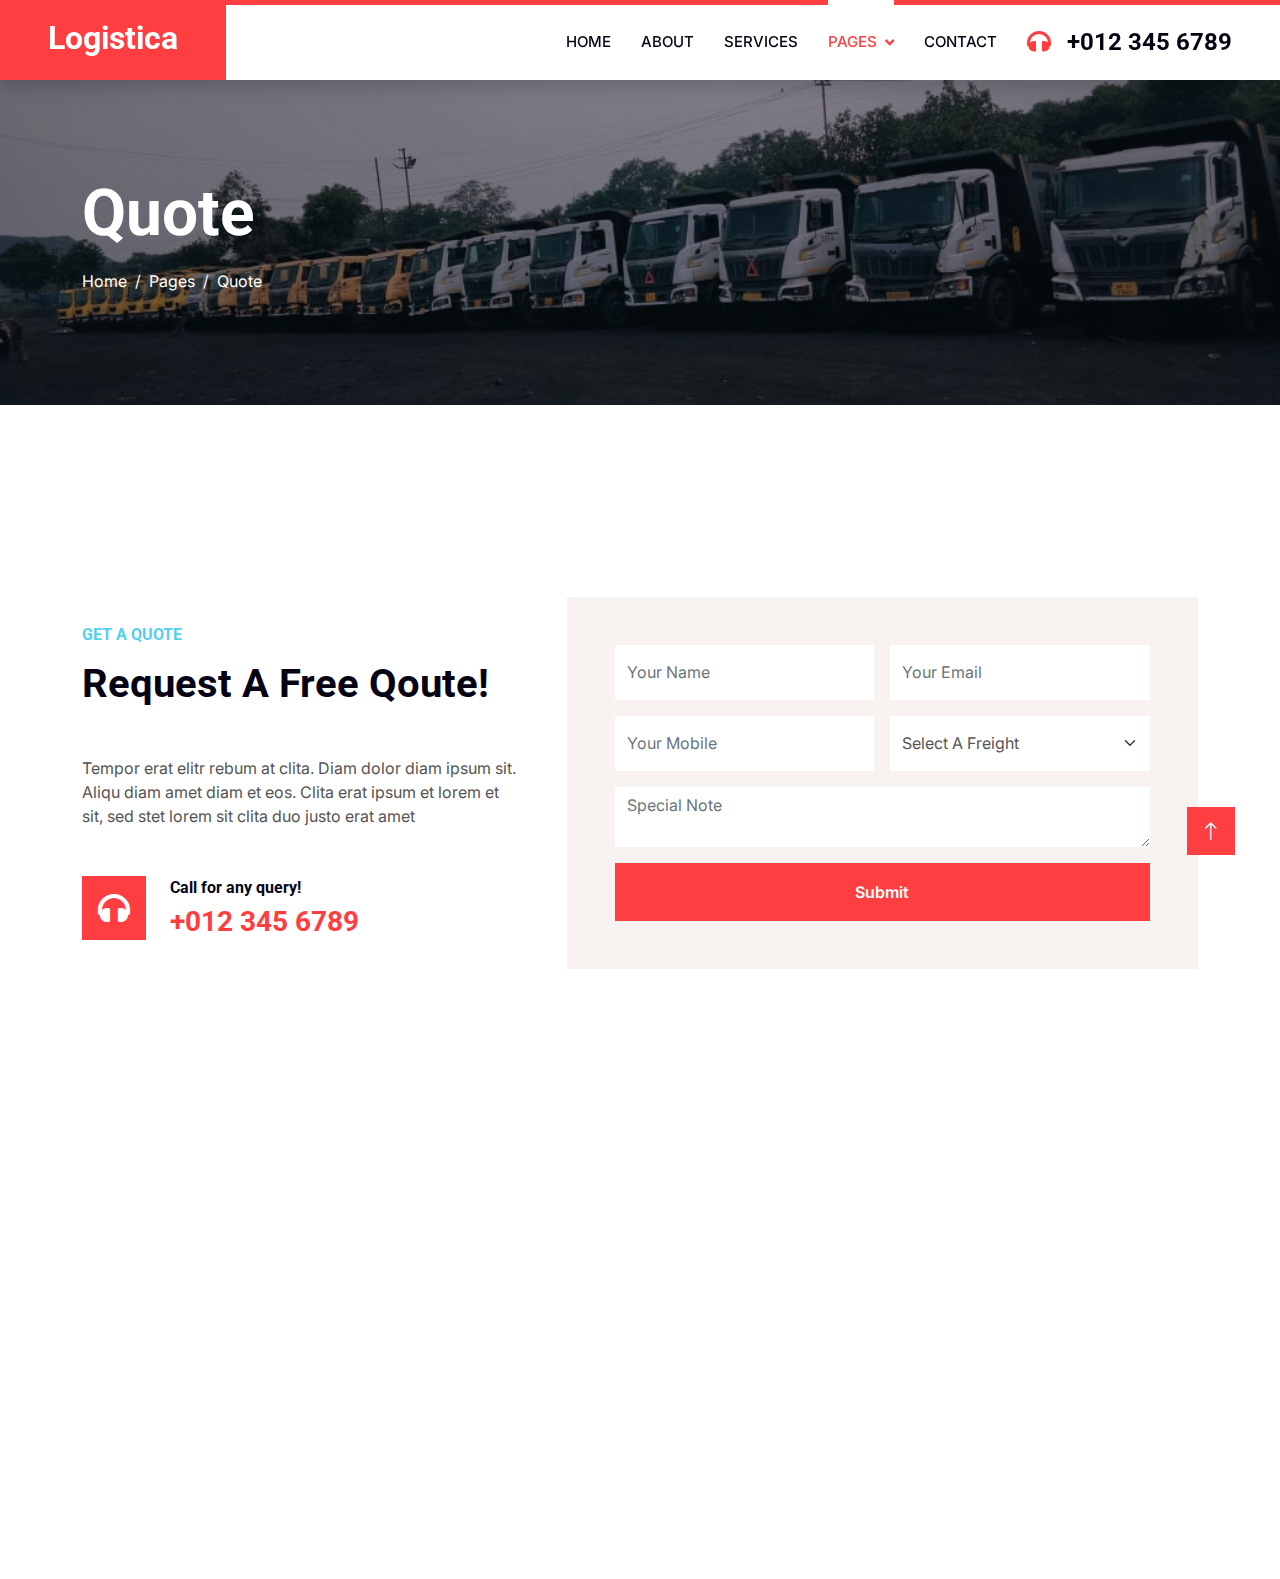
<file: quote.html>
<!DOCTYPE html>
<html lang="en">

<head>
    <meta charset="utf-8">
    <title>Logistica - Shipping Company Website Template</title>
    <meta content="width=device-width, initial-scale=1.0" name="viewport">
    <meta content="" name="keywords">
    <meta content="" name="description">

    <!-- Favicon -->
    <link href="img/favicon.ico" rel="icon">

    <!-- Google Web Fonts -->
    <link rel="preconnect" href="https://fonts.googleapis.com">
    <link rel="preconnect" href="https://fonts.gstatic.com" crossorigin>
    <link href="https://fonts.googleapis.com/css2?family=Inter:wght@400;600&family=Roboto:wght@500;700&display=swap" rel="stylesheet">

    <!-- Icon Font Stylesheet -->
    <link href="https://cdnjs.cloudflare.com/ajax/libs/font-awesome/5.10.0/css/all.min.css" rel="stylesheet">
    <link href="https://cdn.jsdelivr.net/npm/bootstrap-icons@1.4.1/font/bootstrap-icons.css" rel="stylesheet">

    <!-- Libraries Stylesheet -->
    <link href="lib/animate/animate.min.css" rel="stylesheet">
    <link href="lib/owlcarousel/assets/owl.carousel.min.css" rel="stylesheet">

    <!-- Customized Bootstrap Stylesheet -->
    <link href="css/bootstrap.min.css" rel="stylesheet">

    <!-- Template Stylesheet -->
    <link href="css/style.css" rel="stylesheet">
</head>

<body>
    <!-- Spinner Start -->
    <div id="spinner" class="show bg-white position-fixed translate-middle w-100 vh-100 top-50 start-50 d-flex align-items-center justify-content-center">
        <div class="spinner-grow text-primary" style="width: 3rem; height: 3rem;" role="status">
            <span class="sr-only">Loading...</span>
        </div>
    </div>
    <!-- Spinner End -->


    <!-- Navbar Start -->
    <nav class="navbar navbar-expand-lg bg-white navbar-light shadow border-top border-5 border-primary sticky-top p-0">
        <a href="index.html" class="navbar-brand bg-primary d-flex align-items-center px-4 px-lg-5">
            <h2 class="mb-2 text-white">Logistica</h2>
        </a>
        <button type="button" class="navbar-toggler me-4" data-bs-toggle="collapse" data-bs-target="#navbarCollapse">
            <span class="navbar-toggler-icon"></span>
        </button>
        <div class="collapse navbar-collapse" id="navbarCollapse">
            <div class="navbar-nav ms-auto p-4 p-lg-0">
                <a href="index.html" class="nav-item nav-link">Home</a>
                <a href="about.html" class="nav-item nav-link">About</a>
                <a href="service.html" class="nav-item nav-link">Services</a>
                <div class="nav-item dropdown">
                    <a href="#" class="nav-link dropdown-toggle active" data-bs-toggle="dropdown">Pages</a>
                    <div class="dropdown-menu fade-up m-0">
                        <a href="price.html" class="dropdown-item">Pricing Plan</a>
                        <a href="feature.html" class="dropdown-item">Features</a>
                        <a href="quote.html" class="dropdown-item active">Free Quote</a>
                        <a href="team.html" class="dropdown-item">Our Team</a>
                        <a href="testimonial.html" class="dropdown-item">Testimonial</a>
                        <a href="404.html" class="dropdown-item">404 Page</a>
                    </div>
                </div>
                <a href="contact.html" class="nav-item nav-link">Contact</a>
            </div>
            <h4 class="m-0 pe-lg-5 d-none d-lg-block"><i class="fa fa-headphones text-primary me-3"></i>+012 345 6789</h4>
        </div>
    </nav>
    <!-- Navbar End -->


    <!-- Page Header Start -->
    <div class="container-fluid page-header py-5" style="margin-bottom: 6rem;">
        <div class="container py-5">
            <h1 class="display-3 text-white mb-3 animated slideInDown">Quote</h1>
            <nav aria-label="breadcrumb animated slideInDown">
                <ol class="breadcrumb">
                    <li class="breadcrumb-item"><a class="text-white" href="#">Home</a></li>
                    <li class="breadcrumb-item"><a class="text-white" href="#">Pages</a></li>
                    <li class="breadcrumb-item text-white active" aria-current="page">Quote</li>
                </ol>
            </nav>
        </div>
    </div>
    <!-- Page Header End -->


    <!-- Quote Start -->
    <div class="container-xxl py-5">
        <div class="container py-5">
            <div class="row g-5 align-items-center">
                <div class="col-lg-5 wow fadeInUp" data-wow-delay="0.1s">
                    <h6 class="text-secondary text-uppercase mb-3">Get A Quote</h6>
                    <h1 class="mb-5">Request A Free Qoute!</h1>
                    <p class="mb-5">Tempor erat elitr rebum at clita. Diam dolor diam ipsum sit. Aliqu diam amet diam et eos. Clita erat ipsum et lorem et sit, sed stet lorem sit clita duo justo erat amet</p>
                    <div class="d-flex align-items-center">
                        <i class="fa fa-headphones fa-2x flex-shrink-0 bg-primary p-3 text-white"></i>
                        <div class="ps-4">
                            <h6>Call for any query!</h6>
                            <h3 class="text-primary m-0">+012 345 6789</h3>
                        </div>
                    </div>
                </div>
                <div class="col-lg-7">
                    <div class="bg-light text-center p-5 wow fadeIn" data-wow-delay="0.5s">
                        <form>
                            <div class="row g-3">
                                <div class="col-12 col-sm-6">
                                    <input type="text" class="form-control border-0" placeholder="Your Name" style="height: 55px;">
                                </div>
                                <div class="col-12 col-sm-6">
                                    <input type="email" class="form-control border-0" placeholder="Your Email" style="height: 55px;">
                                </div>
                                <div class="col-12 col-sm-6">
                                    <input type="text" class="form-control border-0" placeholder="Your Mobile" style="height: 55px;">
                                </div>
                                <div class="col-12 col-sm-6">
                                    <select class="form-select border-0" style="height: 55px;">
                                        <option selected>Select A Freight</option>
                                        <option value="1">Freight 1</option>
                                        <option value="2">Freight 2</option>
                                        <option value="3">Freight 3</option>
                                    </select>
                                </div>
                                <div class="col-12">
                                    <textarea class="form-control border-0" placeholder="Special Note"></textarea>
                                </div>
                                <div class="col-12">
                                    <button class="btn btn-primary w-100 py-3" type="submit">Submit</button>
                                </div>
                            </div>
                        </form>
                    </div>
                </div>
            </div>
        </div>
    </div>
    <!-- Quote End -->
        

    <!-- Footer Start -->
    <div class="container-fluid bg-dark text-light footer pt-5 wow fadeIn" data-wow-delay="0.1s" style="margin-top: 6rem;">
        <div class="container py-5">
            <div class="row g-5">
                <div class="col-lg-3 col-md-6">
                    <h4 class="text-light mb-4">Address</h4>
                    <p class="mb-2"><i class="fa fa-map-marker-alt me-3"></i>123 Street, New York, USA</p>
                    <p class="mb-2"><i class="fa fa-phone-alt me-3"></i>+012 345 67890</p>
                    <p class="mb-2"><i class="fa fa-envelope me-3"></i>info@example.com</p>
                    <div class="d-flex pt-2">
                        <a class="btn btn-outline-light btn-social" href=""><i class="fab fa-twitter"></i></a>
                        <a class="btn btn-outline-light btn-social" href=""><i class="fab fa-facebook-f"></i></a>
                        <a class="btn btn-outline-light btn-social" href=""><i class="fab fa-youtube"></i></a>
                        <a class="btn btn-outline-light btn-social" href=""><i class="fab fa-linkedin-in"></i></a>
                    </div>
                </div>
                <div class="col-lg-3 col-md-6">
                    <h4 class="text-light mb-4">Services</h4>
                    <a class="btn btn-link" href="">Air Freight</a>
                    <a class="btn btn-link" href="">Sea Freight</a>
                    <a class="btn btn-link" href="">Road Freight</a>
                    <a class="btn btn-link" href="">Logistic Solutions</a>
                    <a class="btn btn-link" href="">Industry solutions</a>
                </div>
                <div class="col-lg-3 col-md-6">
                    <h4 class="text-light mb-4">Quick Links</h4>
                    <a class="btn btn-link" href="">About Us</a>
                    <a class="btn btn-link" href="">Contact Us</a>
                    <a class="btn btn-link" href="">Our Services</a>
                    <a class="btn btn-link" href="">Terms & Condition</a>
                    <a class="btn btn-link" href="">Support</a>
                </div>
                <div class="col-lg-3 col-md-6">
                    <h4 class="text-light mb-4">Newsletter</h4>
                    <p>Dolor amet sit justo amet elitr clita ipsum elitr est.</p>
                    <div class="position-relative mx-auto" style="max-width: 400px;">
                        <input class="form-control border-0 w-100 py-3 ps-4 pe-5" type="text" placeholder="Your email">
                        <button type="button" class="btn btn-primary py-2 position-absolute top-0 end-0 mt-2 me-2">SignUp</button>
                    </div>
                </div>
            </div>
        </div>
        <div class="container">
            <div class="copyright">
                <div class="row">
                    <div class="col-md-6 text-center text-md-start mb-3 mb-md-0">
                        &copy; <a class="border-bottom" href="#">Your Site Name</a>, All Right Reserved.
                    </div>
                    <div class="col-md-6 text-center text-md-end">
                        <!--/*** This template is free as long as you keep the footer author’s credit link/attribution link/backlink. If you'd like to use the template without the footer author’s credit link/attribution link/backlink, you can purchase the Credit Removal License from "https://htmlcodex.com/credit-removal". Thank you for your support. ***/-->
                        Designed By <a class="border-bottom" href="https://htmlcodex.com">HTML Codex</a>
                    </div>
                </div>
            </div>
        </div>
    </div>
    <!-- Footer End -->


    <!-- Back to Top -->
    <a href="#" class="btn btn-lg btn-primary btn-lg-square rounded-0 back-to-top"><i class="bi bi-arrow-up"></i></a>


    <!-- JavaScript Libraries -->
    <script src="https://code.jquery.com/jquery-3.4.1.min.js"></script>
    <script src="https://cdn.jsdelivr.net/npm/bootstrap@5.0.0/dist/js/bootstrap.bundle.min.js"></script>
    <script src="lib/wow/wow.min.js"></script>
    <script src="lib/easing/easing.min.js"></script>
    <script src="lib/waypoints/waypoints.min.js"></script>
    <script src="lib/counterup/counterup.min.js"></script>
    <script src="lib/owlcarousel/owl.carousel.min.js"></script>

    <!-- Template Javascript -->
    <script src="js/main.js"></script>
</body>

</html>
</file>
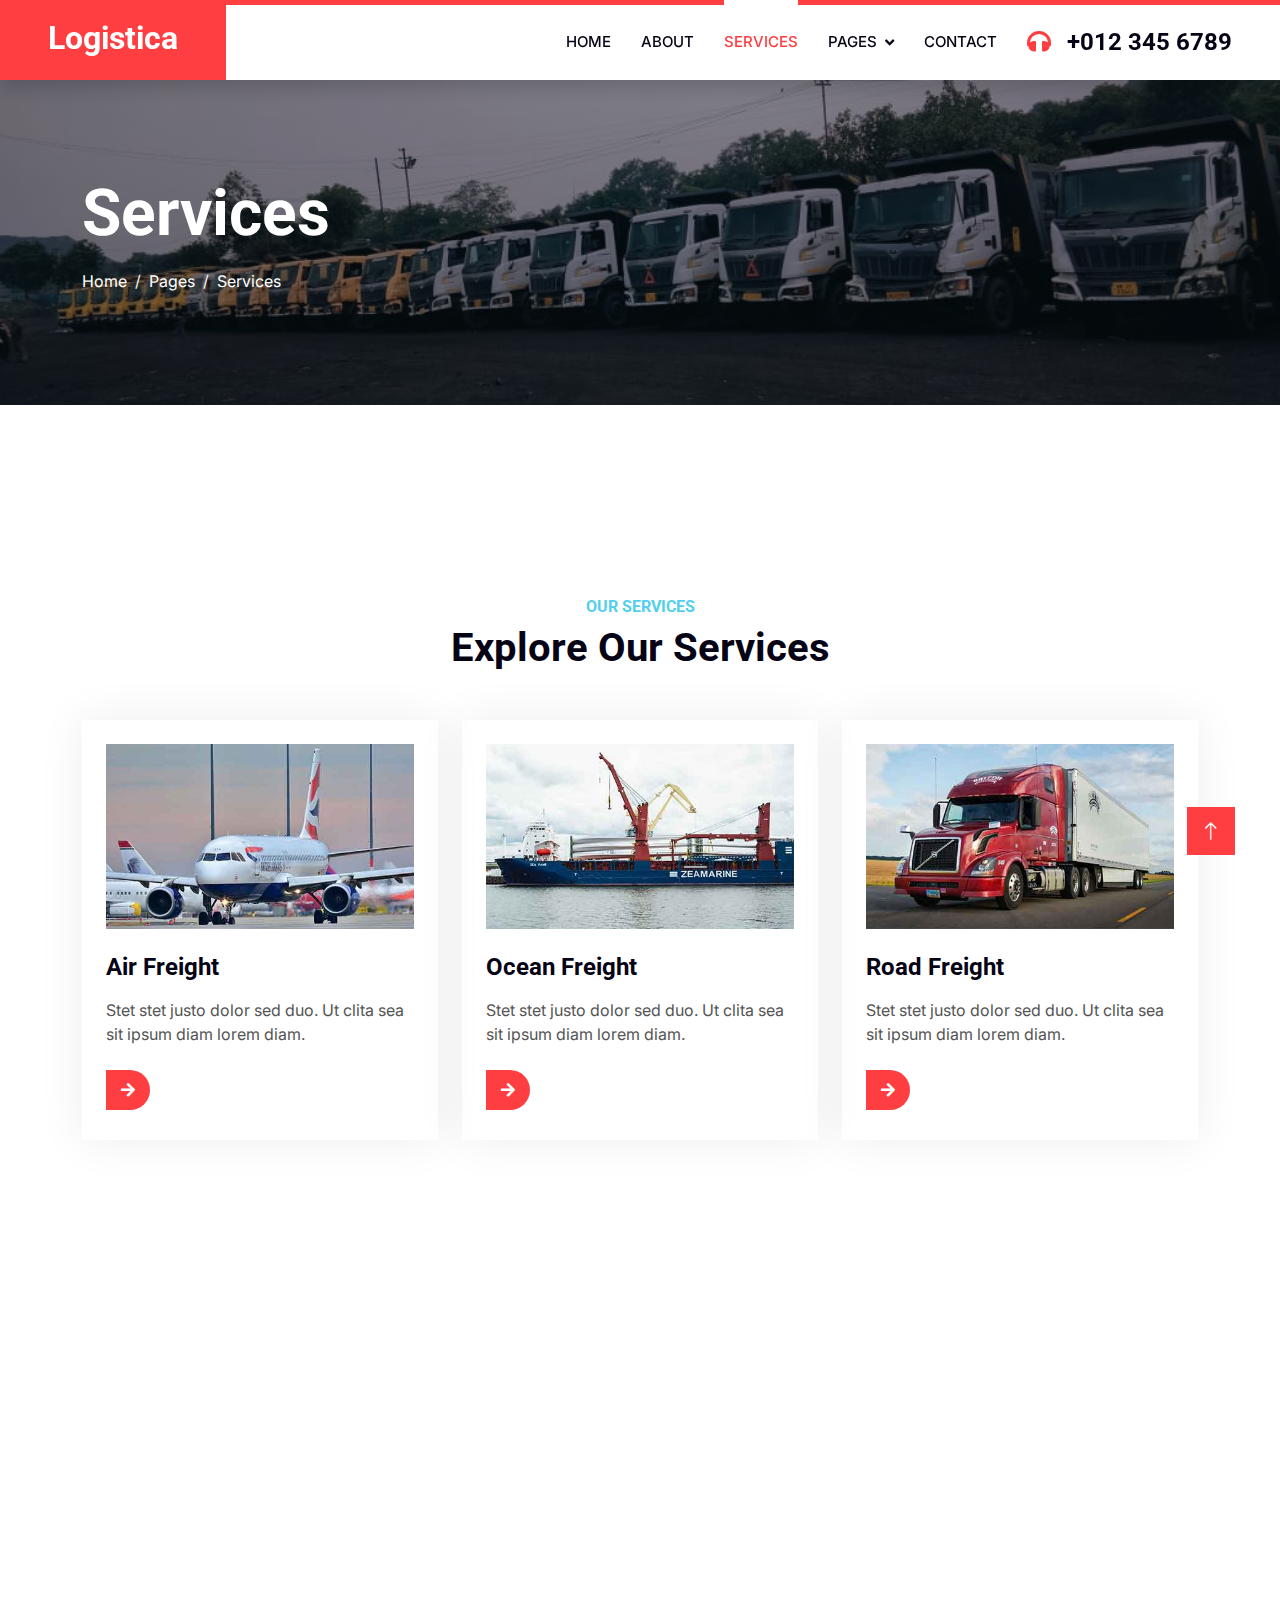
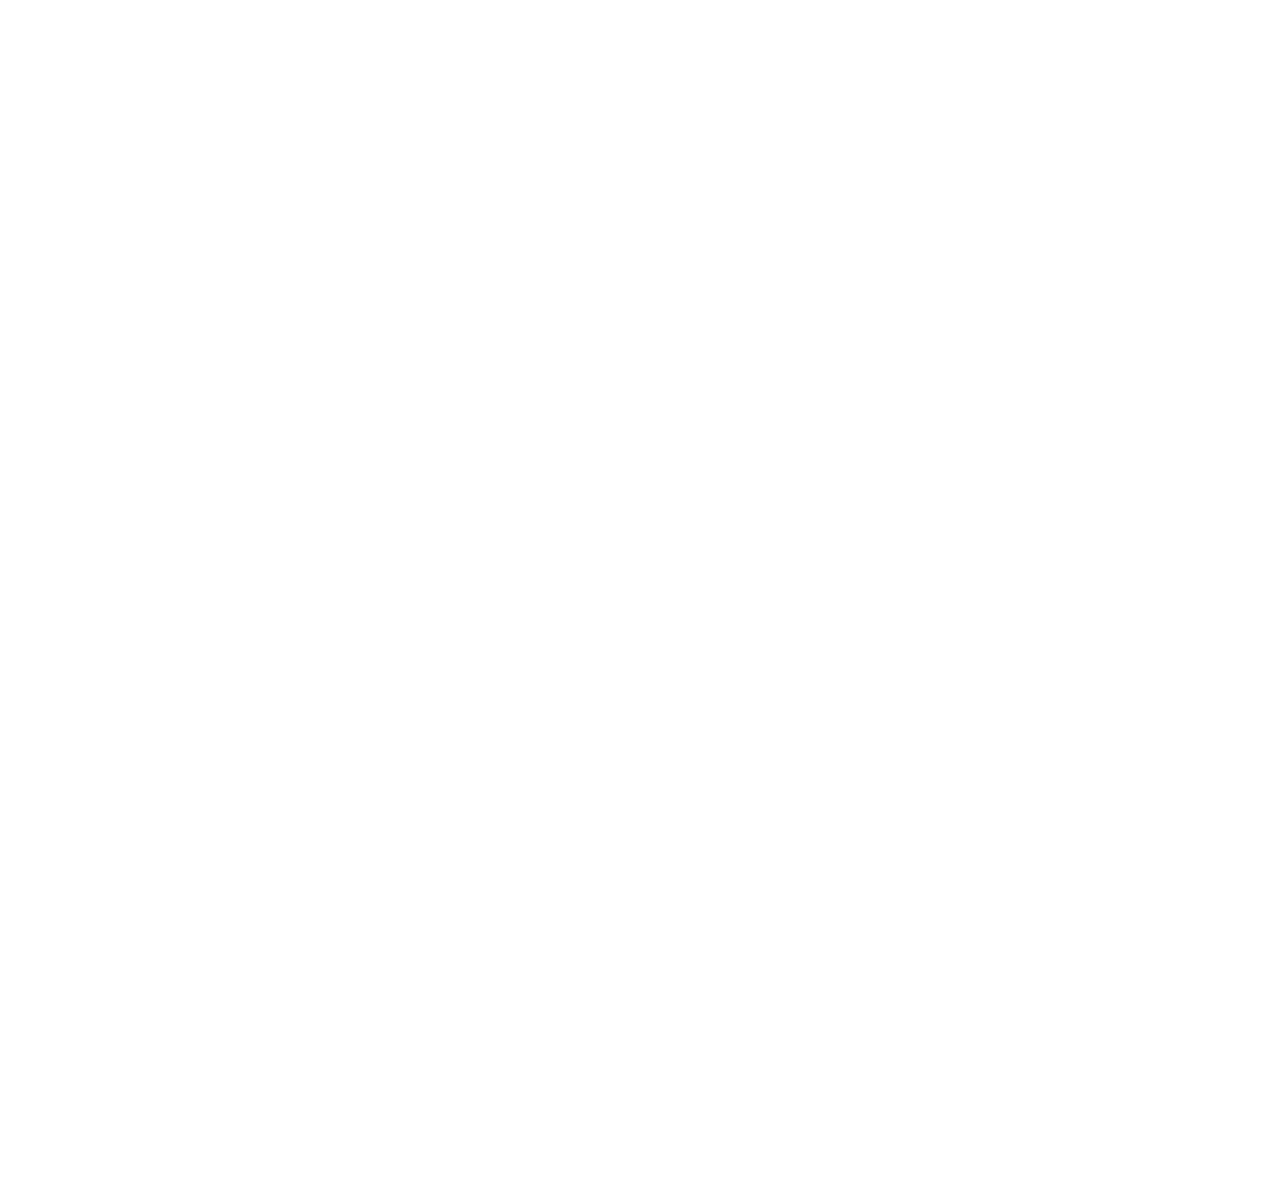
<file: service.html>
<!DOCTYPE html>
<html lang="en">

<head>
    <meta charset="utf-8">
    <title>Logistica - Shipping Company Website Template</title>
    <meta content="width=device-width, initial-scale=1.0" name="viewport">
    <meta content="" name="keywords">
    <meta content="" name="description">

    <!-- Favicon -->
    <link href="img/favicon.ico" rel="icon">

    <!-- Google Web Fonts -->
    <link rel="preconnect" href="https://fonts.googleapis.com">
    <link rel="preconnect" href="https://fonts.gstatic.com" crossorigin>
    <link href="https://fonts.googleapis.com/css2?family=Inter:wght@400;600&family=Roboto:wght@500;700&display=swap" rel="stylesheet">

    <!-- Icon Font Stylesheet -->
    <link href="https://cdnjs.cloudflare.com/ajax/libs/font-awesome/5.10.0/css/all.min.css" rel="stylesheet">
    <link href="https://cdn.jsdelivr.net/npm/bootstrap-icons@1.4.1/font/bootstrap-icons.css" rel="stylesheet">

    <!-- Libraries Stylesheet -->
    <link href="lib/animate/animate.min.css" rel="stylesheet">
    <link href="lib/owlcarousel/assets/owl.carousel.min.css" rel="stylesheet">

    <!-- Customized Bootstrap Stylesheet -->
    <link href="css/bootstrap.min.css" rel="stylesheet">

    <!-- Template Stylesheet -->
    <link href="css/style.css" rel="stylesheet">
</head>

<body>
    <!-- Spinner Start -->
    <div id="spinner" class="show bg-white position-fixed translate-middle w-100 vh-100 top-50 start-50 d-flex align-items-center justify-content-center">
        <div class="spinner-grow text-primary" style="width: 3rem; height: 3rem;" role="status">
            <span class="sr-only">Loading...</span>
        </div>
    </div>
    <!-- Spinner End -->


    <!-- Navbar Start -->
    <nav class="navbar navbar-expand-lg bg-white navbar-light shadow border-top border-5 border-primary sticky-top p-0">
        <a href="index.html" class="navbar-brand bg-primary d-flex align-items-center px-4 px-lg-5">
            <h2 class="mb-2 text-white">Logistica</h2>
        </a>
        <button type="button" class="navbar-toggler me-4" data-bs-toggle="collapse" data-bs-target="#navbarCollapse">
            <span class="navbar-toggler-icon"></span>
        </button>
        <div class="collapse navbar-collapse" id="navbarCollapse">
            <div class="navbar-nav ms-auto p-4 p-lg-0">
                <a href="index.html" class="nav-item nav-link">Home</a>
                <a href="about.html" class="nav-item nav-link">About</a>
                <a href="service.html" class="nav-item nav-link active">Services</a>
                <div class="nav-item dropdown">
                    <a href="#" class="nav-link dropdown-toggle" data-bs-toggle="dropdown">Pages</a>
                    <div class="dropdown-menu fade-up m-0">
                        <a href="price.html" class="dropdown-item">Pricing Plan</a>
                        <a href="feature.html" class="dropdown-item">Features</a>
                        <a href="quote.html" class="dropdown-item">Free Quote</a>
                        <a href="team.html" class="dropdown-item">Our Team</a>
                        <a href="testimonial.html" class="dropdown-item">Testimonial</a>
                        <a href="404.html" class="dropdown-item">404 Page</a>
                    </div>
                </div>
                <a href="contact.html" class="nav-item nav-link">Contact</a>
            </div>
            <h4 class="m-0 pe-lg-5 d-none d-lg-block"><i class="fa fa-headphones text-primary me-3"></i>+012 345 6789</h4>
        </div>
    </nav>
    <!-- Navbar End -->


    <!-- Page Header Start -->
    <div class="container-fluid page-header py-5" style="margin-bottom: 6rem;">
        <div class="container py-5">
            <h1 class="display-3 text-white mb-3 animated slideInDown">Services</h1>
            <nav aria-label="breadcrumb animated slideInDown">
                <ol class="breadcrumb">
                    <li class="breadcrumb-item"><a class="text-white" href="#">Home</a></li>
                    <li class="breadcrumb-item"><a class="text-white" href="#">Pages</a></li>
                    <li class="breadcrumb-item text-white active" aria-current="page">Services</li>
                </ol>
            </nav>
        </div>
    </div>
    <!-- Page Header End -->


    <!-- Service Start -->
    <div class="container-xxl py-5">
        <div class="container py-5">
            <div class="text-center wow fadeInUp" data-wow-delay="0.1s">
                <h6 class="text-secondary text-uppercase">Our Services</h6>
                <h1 class="mb-5">Explore Our Services</h1>
            </div>
            <div class="row g-4">
                <div class="col-md-6 col-lg-4 wow fadeInUp" data-wow-delay="0.3s">
                    <div class="service-item p-4">
                        <div class="overflow-hidden mb-4">
                            <img class="img-fluid" src="img/service-1.jpg" alt="">
                        </div>
                        <h4 class="mb-3">Air Freight</h4>
                        <p>Stet stet justo dolor sed duo. Ut clita sea sit ipsum diam lorem diam.</p>
                        <a class="btn-slide mt-2" href=""><i class="fa fa-arrow-right"></i><span>Read More</span></a>
                    </div>
                </div>
                <div class="col-md-6 col-lg-4 wow fadeInUp" data-wow-delay="0.5s">
                    <div class="service-item p-4">
                        <div class="overflow-hidden mb-4">
                            <img class="img-fluid" src="img/service-2.jpg" alt="">
                        </div>
                        <h4 class="mb-3">Ocean Freight</h4>
                        <p>Stet stet justo dolor sed duo. Ut clita sea sit ipsum diam lorem diam.</p>
                        <a class="btn-slide mt-2" href=""><i class="fa fa-arrow-right"></i><span>Read More</span></a>
                    </div>
                </div>
                <div class="col-md-6 col-lg-4 wow fadeInUp" data-wow-delay="0.7s">
                    <div class="service-item p-4">
                        <div class="overflow-hidden mb-4">
                            <img class="img-fluid" src="img/service-3.jpg" alt="">
                        </div>
                        <h4 class="mb-3">Road Freight</h4>
                        <p>Stet stet justo dolor sed duo. Ut clita sea sit ipsum diam lorem diam.</p>
                        <a class="btn-slide mt-2" href=""><i class="fa fa-arrow-right"></i><span>Read More</span></a>
                    </div>
                </div>
                <div class="col-md-6 col-lg-4 wow fadeInUp" data-wow-delay="0.3s">
                    <div class="service-item p-4">
                        <div class="overflow-hidden mb-4">
                            <img class="img-fluid" src="img/service-4.jpg" alt="">
                        </div>
                        <h4 class="mb-3">Train Freight</h4>
                        <p>Stet stet justo dolor sed duo. Ut clita sea sit ipsum diam lorem diam.</p>
                        <a class="btn-slide mt-2" href=""><i class="fa fa-arrow-right"></i><span>Read More</span></a>
                    </div>
                </div>
                <div class="col-md-6 col-lg-4 wow fadeInUp" data-wow-delay="0.5s">
                    <div class="service-item p-4">
                        <div class="overflow-hidden mb-4">
                            <img class="img-fluid" src="img/service-5.jpg" alt="">
                        </div>
                        <h4 class="mb-3">Customs Clearance</h4>
                        <p>Stet stet justo dolor sed duo. Ut clita sea sit ipsum diam lorem diam.</p>
                        <a class="btn-slide mt-2" href=""><i class="fa fa-arrow-right"></i><span>Read More</span></a>
                    </div>
                </div>
                <div class="col-md-6 col-lg-4 wow fadeInUp" data-wow-delay="0.7s">
                    <div class="service-item p-4">
                        <div class="overflow-hidden mb-4">
                            <img class="img-fluid" src="img/service-6.jpg" alt="">
                        </div>
                        <h4 class="mb-3">Warehouse Solutions</h4>
                        <p>Stet stet justo dolor sed duo. Ut clita sea sit ipsum diam lorem diam.</p>
                        <a class="btn-slide mt-2" href=""><i class="fa fa-arrow-right"></i><span>Read More</span></a>
                    </div>
                </div>
            </div>
        </div>
    </div>
    <!-- Service End -->


    <!-- Testimonial Start -->
    <div class="container-xxl py-5 wow fadeInUp" data-wow-delay="0.1s">
        <div class="container py-5">
            <div class="text-center">
                <h6 class="text-secondary text-uppercase">Testimonial</h6>
                <h1 class="mb-0">Our Clients Say!</h1>
            </div>
            <div class="owl-carousel testimonial-carousel wow fadeInUp" data-wow-delay="0.1s">
                <div class="testimonial-item p-4 my-5">
                    <i class="fa fa-quote-right fa-3x text-light position-absolute top-0 end-0 mt-n3 me-4"></i>
                    <div class="d-flex align-items-end mb-4">
                        <img class="img-fluid flex-shrink-0" src="img/testimonial-1.jpg" style="width: 80px; height: 80px;">
                        <div class="ms-4">
                            <h5 class="mb-1">Client Name</h5>
                            <p class="m-0">Profession</p>
                        </div>
                    </div>
                    <p class="mb-0">Tempor erat elitr rebum at clita. Diam dolor diam ipsum sit diam amet diam et eos. Clita erat ipsum et lorem et sit.</p>
                </div>
                <div class="testimonial-item p-4 my-5">
                    <i class="fa fa-quote-right fa-3x text-light position-absolute top-0 end-0 mt-n3 me-4"></i>
                    <div class="d-flex align-items-end mb-4">
                        <img class="img-fluid flex-shrink-0" src="img/testimonial-2.jpg" style="width: 80px; height: 80px;">
                        <div class="ms-4">
                            <h5 class="mb-1">Client Name</h5>
                            <p class="m-0">Profession</p>
                        </div>
                    </div>
                    <p class="mb-0">Tempor erat elitr rebum at clita. Diam dolor diam ipsum sit diam amet diam et eos. Clita erat ipsum et lorem et sit.</p>
                </div>
                <div class="testimonial-item p-4 my-5">
                    <i class="fa fa-quote-right fa-3x text-light position-absolute top-0 end-0 mt-n3 me-4"></i>
                    <div class="d-flex align-items-end mb-4">
                        <img class="img-fluid flex-shrink-0" src="img/testimonial-3.jpg" style="width: 80px; height: 80px;">
                        <div class="ms-4">
                            <h5 class="mb-1">Client Name</h5>
                            <p class="m-0">Profession</p>
                        </div>
                    </div>
                    <p class="mb-0">Tempor erat elitr rebum at clita. Diam dolor diam ipsum sit diam amet diam et eos. Clita erat ipsum et lorem et sit.</p>
                </div>
                <div class="testimonial-item p-4 my-5">
                    <i class="fa fa-quote-right fa-3x text-light position-absolute top-0 end-0 mt-n3 me-4"></i>
                    <div class="d-flex align-items-end mb-4">
                        <img class="img-fluid flex-shrink-0" src="img/testimonial-4.jpg" style="width: 80px; height: 80px;">
                        <div class="ms-4">
                            <h5 class="mb-1">Client Name</h5>
                            <p class="m-0">Profession</p>
                        </div>
                    </div>
                    <p class="mb-0">Tempor erat elitr rebum at clita. Diam dolor diam ipsum sit diam amet diam et eos. Clita erat ipsum et lorem et sit.</p>
                </div>
            </div>
        </div>
    </div>
    <!-- Testimonial End -->


    <!-- Footer Start -->
    <div class="container-fluid bg-dark text-light footer pt-5 wow fadeIn" data-wow-delay="0.1s" style="margin-top: 6rem;">
        <div class="container py-5">
            <div class="row g-5">
                <div class="col-lg-3 col-md-6">
                    <h4 class="text-light mb-4">Address</h4>
                    <p class="mb-2"><i class="fa fa-map-marker-alt me-3"></i>123 Street, New York, USA</p>
                    <p class="mb-2"><i class="fa fa-phone-alt me-3"></i>+012 345 67890</p>
                    <p class="mb-2"><i class="fa fa-envelope me-3"></i>info@example.com</p>
                    <div class="d-flex pt-2">
                        <a class="btn btn-outline-light btn-social" href=""><i class="fab fa-twitter"></i></a>
                        <a class="btn btn-outline-light btn-social" href=""><i class="fab fa-facebook-f"></i></a>
                        <a class="btn btn-outline-light btn-social" href=""><i class="fab fa-youtube"></i></a>
                        <a class="btn btn-outline-light btn-social" href=""><i class="fab fa-linkedin-in"></i></a>
                    </div>
                </div>
                <div class="col-lg-3 col-md-6">
                    <h4 class="text-light mb-4">Services</h4>
                    <a class="btn btn-link" href="">Air Freight</a>
                    <a class="btn btn-link" href="">Sea Freight</a>
                    <a class="btn btn-link" href="">Road Freight</a>
                    <a class="btn btn-link" href="">Logistic Solutions</a>
                    <a class="btn btn-link" href="">Industry solutions</a>
                </div>
                <div class="col-lg-3 col-md-6">
                    <h4 class="text-light mb-4">Quick Links</h4>
                    <a class="btn btn-link" href="">About Us</a>
                    <a class="btn btn-link" href="">Contact Us</a>
                    <a class="btn btn-link" href="">Our Services</a>
                    <a class="btn btn-link" href="">Terms & Condition</a>
                    <a class="btn btn-link" href="">Support</a>
                </div>
                <div class="col-lg-3 col-md-6">
                    <h4 class="text-light mb-4">Newsletter</h4>
                    <p>Dolor amet sit justo amet elitr clita ipsum elitr est.</p>
                    <div class="position-relative mx-auto" style="max-width: 400px;">
                        <input class="form-control border-0 w-100 py-3 ps-4 pe-5" type="text" placeholder="Your email">
                        <button type="button" class="btn btn-primary py-2 position-absolute top-0 end-0 mt-2 me-2">SignUp</button>
                    </div>
                </div>
            </div>
        </div>
        <div class="container">
            <div class="copyright">
                <div class="row">
                    <div class="col-md-6 text-center text-md-start mb-3 mb-md-0">
                        &copy; <a class="border-bottom" href="#">Your Site Name</a>, All Right Reserved.
                    </div>
                    <div class="col-md-6 text-center text-md-end">
                        <!--/*** This template is free as long as you keep the footer author’s credit link/attribution link/backlink. If you'd like to use the template without the footer author’s credit link/attribution link/backlink, you can purchase the Credit Removal License from "https://htmlcodex.com/credit-removal". Thank you for your support. ***/-->
                        Designed By <a class="border-bottom" href="https://htmlcodex.com">HTML Codex</a>
                    </div>
                </div>
            </div>
        </div>
    </div>
    <!-- Footer End -->


    <!-- Back to Top -->
    <a href="#" class="btn btn-lg btn-primary btn-lg-square rounded-0 back-to-top"><i class="bi bi-arrow-up"></i></a>


    <!-- JavaScript Libraries -->
    <script src="https://code.jquery.com/jquery-3.4.1.min.js"></script>
    <script src="https://cdn.jsdelivr.net/npm/bootstrap@5.0.0/dist/js/bootstrap.bundle.min.js"></script>
    <script src="lib/wow/wow.min.js"></script>
    <script src="lib/easing/easing.min.js"></script>
    <script src="lib/waypoints/waypoints.min.js"></script>
    <script src="lib/counterup/counterup.min.js"></script>
    <script src="lib/owlcarousel/owl.carousel.min.js"></script>

    <!-- Template Javascript -->
    <script src="js/main.js"></script>
</body>

</html>
</file>
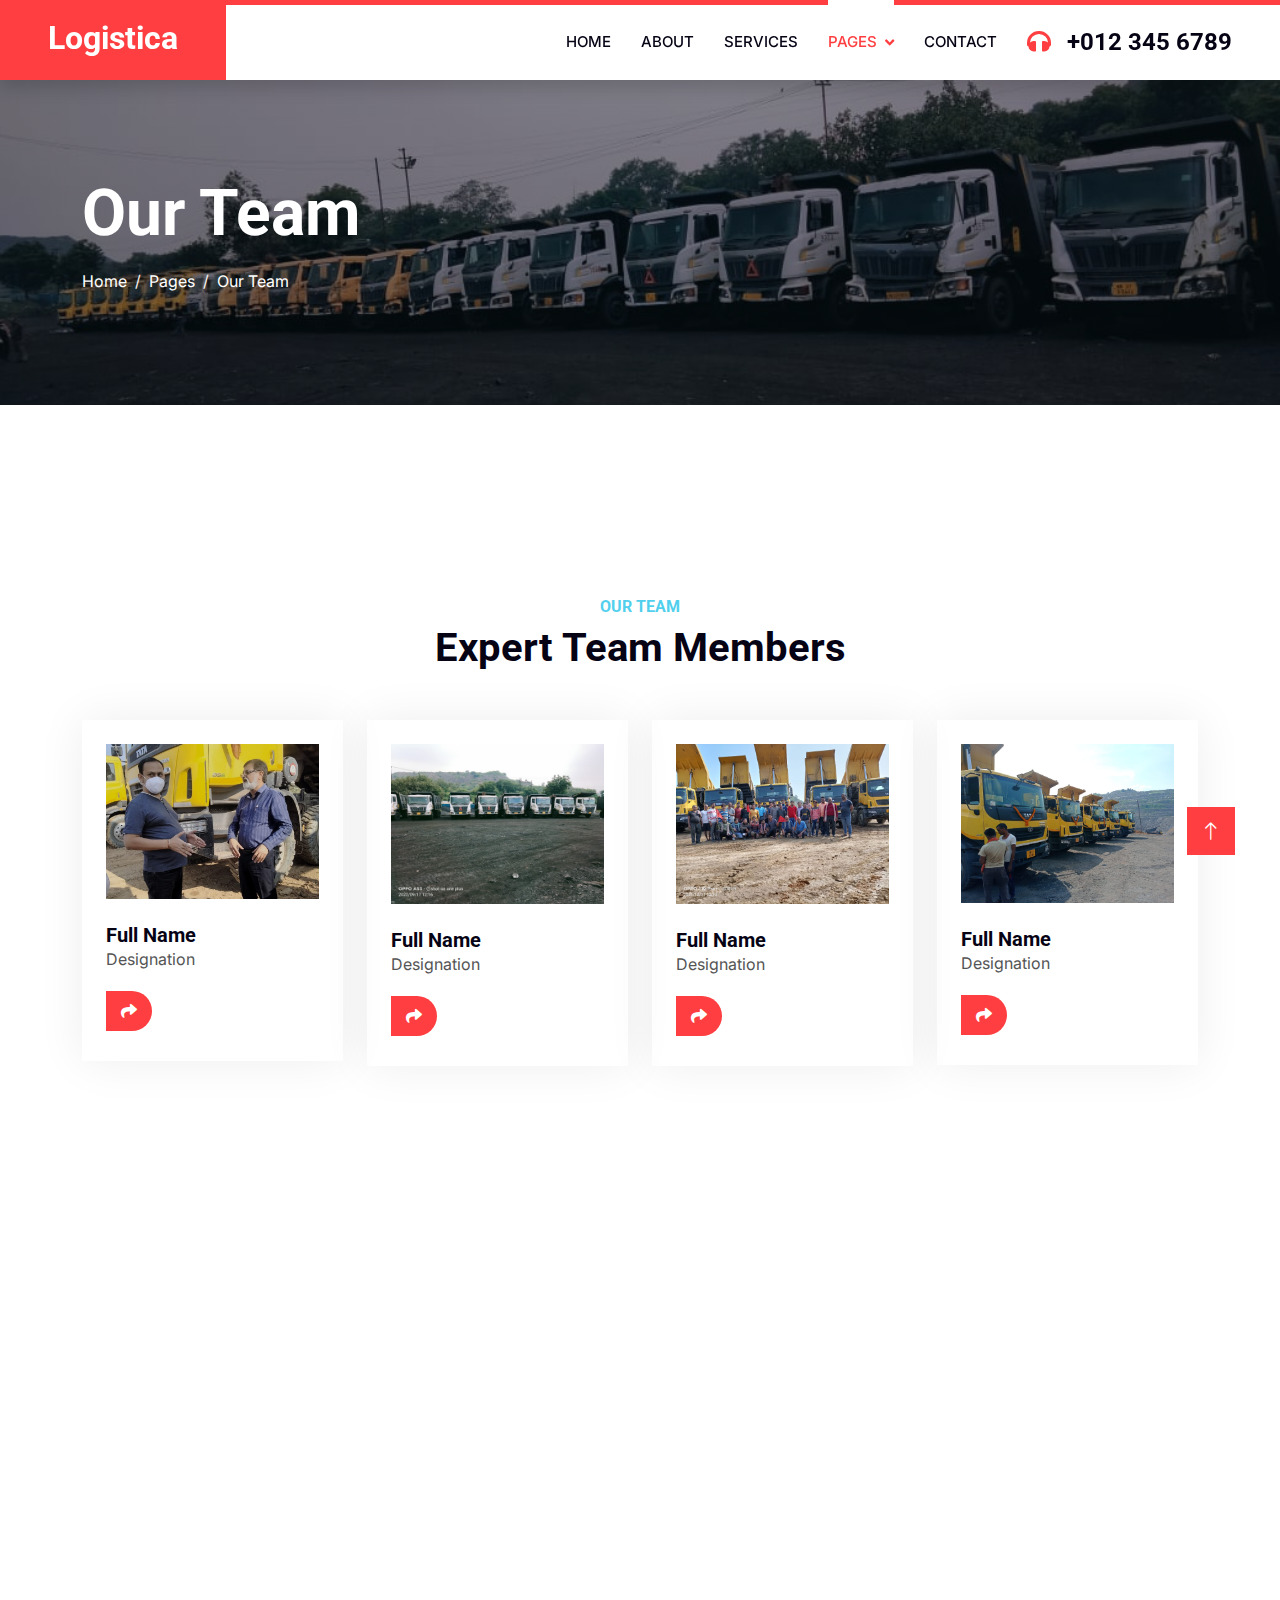
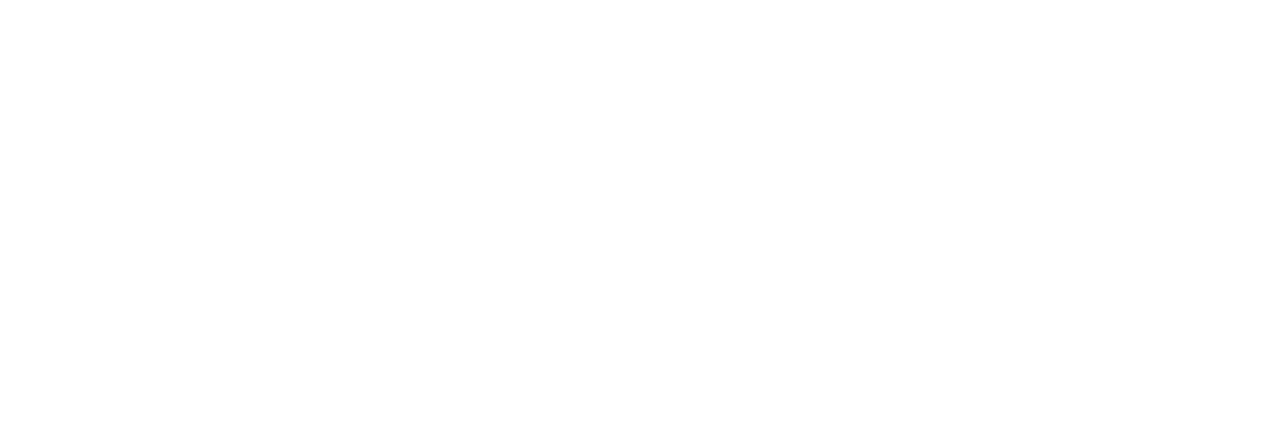
<file: team.html>
<!DOCTYPE html>
<html lang="en">

<head>
    <meta charset="utf-8">
    <title>Logistica - Shipping Company Website Template</title>
    <meta content="width=device-width, initial-scale=1.0" name="viewport">
    <meta content="" name="keywords">
    <meta content="" name="description">

    <!-- Favicon -->
    <link href="img/favicon.ico" rel="icon">

    <!-- Google Web Fonts -->
    <link rel="preconnect" href="https://fonts.googleapis.com">
    <link rel="preconnect" href="https://fonts.gstatic.com" crossorigin>
    <link href="https://fonts.googleapis.com/css2?family=Inter:wght@400;600&family=Roboto:wght@500;700&display=swap" rel="stylesheet">

    <!-- Icon Font Stylesheet -->
    <link href="https://cdnjs.cloudflare.com/ajax/libs/font-awesome/5.10.0/css/all.min.css" rel="stylesheet">
    <link href="https://cdn.jsdelivr.net/npm/bootstrap-icons@1.4.1/font/bootstrap-icons.css" rel="stylesheet">

    <!-- Libraries Stylesheet -->
    <link href="lib/animate/animate.min.css" rel="stylesheet">
    <link href="lib/owlcarousel/assets/owl.carousel.min.css" rel="stylesheet">

    <!-- Customized Bootstrap Stylesheet -->
    <link href="css/bootstrap.min.css" rel="stylesheet">

    <!-- Template Stylesheet -->
    <link href="css/style.css" rel="stylesheet">
</head>

<body>
    <!-- Spinner Start -->
    <div id="spinner" class="show bg-white position-fixed translate-middle w-100 vh-100 top-50 start-50 d-flex align-items-center justify-content-center">
        <div class="spinner-grow text-primary" style="width: 3rem; height: 3rem;" role="status">
            <span class="sr-only">Loading...</span>
        </div>
    </div>
    <!-- Spinner End -->


    <!-- Navbar Start -->
    <nav class="navbar navbar-expand-lg bg-white navbar-light shadow border-top border-5 border-primary sticky-top p-0">
        <a href="index.html" class="navbar-brand bg-primary d-flex align-items-center px-4 px-lg-5">
            <h2 class="mb-2 text-white">Logistica</h2>
        </a>
        <button type="button" class="navbar-toggler me-4" data-bs-toggle="collapse" data-bs-target="#navbarCollapse">
            <span class="navbar-toggler-icon"></span>
        </button>
        <div class="collapse navbar-collapse" id="navbarCollapse">
            <div class="navbar-nav ms-auto p-4 p-lg-0">
                <a href="index.html" class="nav-item nav-link">Home</a>
                <a href="about.html" class="nav-item nav-link">About</a>
                <a href="service.html" class="nav-item nav-link">Services</a>
                <div class="nav-item dropdown">
                    <a href="#" class="nav-link dropdown-toggle active" data-bs-toggle="dropdown">Pages</a>
                    <div class="dropdown-menu fade-up m-0">
                        <a href="price.html" class="dropdown-item">Pricing Plan</a>
                        <a href="feature.html" class="dropdown-item">Features</a>
                        <a href="quote.html" class="dropdown-item">Free Quote</a>
                        <a href="team.html" class="dropdown-item active">Our Team</a>
                        <a href="testimonial.html" class="dropdown-item">Testimonial</a>
                        <a href="404.html" class="dropdown-item">404 Page</a>
                    </div>
                </div>
                <a href="contact.html" class="nav-item nav-link">Contact</a>
            </div>
            <h4 class="m-0 pe-lg-5 d-none d-lg-block"><i class="fa fa-headphones text-primary me-3"></i>+012 345 6789</h4>
        </div>
    </nav>
    <!-- Navbar End -->


    <!-- Page Header Start -->
    <div class="container-fluid page-header py-5" style="margin-bottom: 6rem;">
        <div class="container py-5">
            <h1 class="display-3 text-white mb-3 animated slideInDown">Our Team</h1>
            <nav aria-label="breadcrumb animated slideInDown">
                <ol class="breadcrumb">
                    <li class="breadcrumb-item"><a class="text-white" href="#">Home</a></li>
                    <li class="breadcrumb-item"><a class="text-white" href="#">Pages</a></li>
                    <li class="breadcrumb-item text-white active" aria-current="page">Our Team</li>
                </ol>
            </nav>
        </div>
    </div>
    <!-- Page Header End -->


    <!-- Team Start -->
    <div class="container-xxl py-5">
        <div class="container py-5">
            <div class="text-center wow fadeInUp" data-wow-delay="0.1s">
                <h6 class="text-secondary text-uppercase">Our Team</h6>
                <h1 class="mb-5">Expert Team Members</h1>
            </div>
            <div class="row g-4">
                <div class="col-lg-3 col-md-6 wow fadeInUp" data-wow-delay="0.3s">
                    <div class="team-item p-4">
                        <div class="overflow-hidden mb-4">
                            <img class="img-fluid" src="img/team-1.jpg" alt="">
                        </div>
                        <h5 class="mb-0">Full Name</h5>
                        <p>Designation</p>
                        <div class="btn-slide mt-1">
                            <i class="fa fa-share"></i>
                            <span>
                                <a href=""><i class="fab fa-facebook-f"></i></a>
                                <a href=""><i class="fab fa-twitter"></i></a>
                                <a href=""><i class="fab fa-instagram"></i></a>
                            </span>
                        </div>
                    </div>
                </div>
                <div class="col-lg-3 col-md-6 wow fadeInUp" data-wow-delay="0.5s">
                    <div class="team-item p-4">
                        <div class="overflow-hidden mb-4">
                            <img class="img-fluid" src="img/team-2.jpg" alt="">
                        </div>
                        <h5 class="mb-0">Full Name</h5>
                        <p>Designation</p>
                        <div class="btn-slide mt-1">
                            <i class="fa fa-share"></i>
                            <span>
                                <a href=""><i class="fab fa-facebook-f"></i></a>
                                <a href=""><i class="fab fa-twitter"></i></a>
                                <a href=""><i class="fab fa-instagram"></i></a>
                            </span>
                        </div>
                    </div>
                </div>
                <div class="col-lg-3 col-md-6 wow fadeInUp" data-wow-delay="0.7s">
                    <div class="team-item p-4">
                        <div class="overflow-hidden mb-4">
                            <img class="img-fluid" src="img/team-3.jpg" alt="">
                        </div>
                        <h5 class="mb-0">Full Name</h5>
                        <p>Designation</p>
                        <div class="btn-slide mt-1">
                            <i class="fa fa-share"></i>
                            <span>
                                <a href=""><i class="fab fa-facebook-f"></i></a>
                                <a href=""><i class="fab fa-twitter"></i></a>
                                <a href=""><i class="fab fa-instagram"></i></a>
                            </span>
                        </div>
                    </div>
                </div>
                <div class="col-lg-3 col-md-6 wow fadeInUp" data-wow-delay="0.9s">
                    <div class="team-item p-4">
                        <div class="overflow-hidden mb-4">
                            <img class="img-fluid" src="img/team-4.jpg" alt="">
                        </div>
                        <h5 class="mb-0">Full Name</h5>
                        <p>Designation</p>
                        <div class="btn-slide mt-1">
                            <i class="fa fa-share"></i>
                            <span>
                                <a href=""><i class="fab fa-facebook-f"></i></a>
                                <a href=""><i class="fab fa-twitter"></i></a>
                                <a href=""><i class="fab fa-instagram"></i></a>
                            </span>
                        </div>
                    </div>
                </div>
                <div class="col-lg-3 col-md-6 wow fadeInUp" data-wow-delay="0.3s">
                    <div class="team-item p-4">
                        <div class="overflow-hidden mb-4">
                            <img class="img-fluid" src="img/team-2.jpg" alt="">
                        </div>
                        <h5 class="mb-0">Full Name</h5>
                        <p>Designation</p>
                        <div class="btn-slide mt-1">
                            <i class="fa fa-share"></i>
                            <span>
                                <a href=""><i class="fab fa-facebook-f"></i></a>
                                <a href=""><i class="fab fa-twitter"></i></a>
                                <a href=""><i class="fab fa-instagram"></i></a>
                            </span>
                        </div>
                    </div>
                </div>
                <div class="col-lg-3 col-md-6 wow fadeInUp" data-wow-delay="0.5s">
                    <div class="team-item p-4">
                        <div class="overflow-hidden mb-4">
                            <img class="img-fluid" src="img/team-3.jpg" alt="">
                        </div>
                        <h5 class="mb-0">Full Name</h5>
                        <p>Designation</p>
                        <div class="btn-slide mt-1">
                            <i class="fa fa-share"></i>
                            <span>
                                <a href=""><i class="fab fa-facebook-f"></i></a>
                                <a href=""><i class="fab fa-twitter"></i></a>
                                <a href=""><i class="fab fa-instagram"></i></a>
                            </span>
                        </div>
                    </div>
                </div>
                <div class="col-lg-3 col-md-6 wow fadeInUp" data-wow-delay="0.7s">
                    <div class="team-item p-4">
                        <div class="overflow-hidden mb-4">
                            <img class="img-fluid" src="img/team-4.jpg" alt="">
                        </div>
                        <h5 class="mb-0">Full Name</h5>
                        <p>Designation</p>
                        <div class="btn-slide mt-1">
                            <i class="fa fa-share"></i>
                            <span>
                                <a href=""><i class="fab fa-facebook-f"></i></a>
                                <a href=""><i class="fab fa-twitter"></i></a>
                                <a href=""><i class="fab fa-instagram"></i></a>
                            </span>
                        </div>
                    </div>
                </div>
                <div class="col-lg-3 col-md-6 wow fadeInUp" data-wow-delay="0.9s">
                    <div class="team-item p-4">
                        <div class="overflow-hidden mb-4">
                            <img class="img-fluid" src="img/team-1.jpg" alt="">
                        </div>
                        <h5 class="mb-0">Full Name</h5>
                        <p>Designation</p>
                        <div class="btn-slide mt-1">
                            <i class="fa fa-share"></i>
                            <span>
                                <a href=""><i class="fab fa-facebook-f"></i></a>
                                <a href=""><i class="fab fa-twitter"></i></a>
                                <a href=""><i class="fab fa-instagram"></i></a>
                            </span>
                        </div>
                    </div>
                </div>
            </div>
        </div>
    </div>
    <!-- Team End -->
        

    <!-- Footer Start -->
    <div class="container-fluid bg-dark text-light footer pt-5 wow fadeIn" data-wow-delay="0.1s" style="margin-top: 6rem;">
        <div class="container py-5">
            <div class="row g-5">
                <div class="col-lg-3 col-md-6">
                    <h4 class="text-light mb-4">Address</h4>
                    <p class="mb-2"><i class="fa fa-map-marker-alt me-3"></i>123 Street, New York, USA</p>
                    <p class="mb-2"><i class="fa fa-phone-alt me-3"></i>+012 345 67890</p>
                    <p class="mb-2"><i class="fa fa-envelope me-3"></i>info@example.com</p>
                    <div class="d-flex pt-2">
                        <a class="btn btn-outline-light btn-social" href=""><i class="fab fa-twitter"></i></a>
                        <a class="btn btn-outline-light btn-social" href=""><i class="fab fa-facebook-f"></i></a>
                        <a class="btn btn-outline-light btn-social" href=""><i class="fab fa-youtube"></i></a>
                        <a class="btn btn-outline-light btn-social" href=""><i class="fab fa-linkedin-in"></i></a>
                    </div>
                </div>
                <div class="col-lg-3 col-md-6">
                    <h4 class="text-light mb-4">Services</h4>
                    <a class="btn btn-link" href="">Air Freight</a>
                    <a class="btn btn-link" href="">Sea Freight</a>
                    <a class="btn btn-link" href="">Road Freight</a>
                    <a class="btn btn-link" href="">Logistic Solutions</a>
                    <a class="btn btn-link" href="">Industry solutions</a>
                </div>
                <div class="col-lg-3 col-md-6">
                    <h4 class="text-light mb-4">Quick Links</h4>
                    <a class="btn btn-link" href="">About Us</a>
                    <a class="btn btn-link" href="">Contact Us</a>
                    <a class="btn btn-link" href="">Our Services</a>
                    <a class="btn btn-link" href="">Terms & Condition</a>
                    <a class="btn btn-link" href="">Support</a>
                </div>
                <div class="col-lg-3 col-md-6">
                    <h4 class="text-light mb-4">Newsletter</h4>
                    <p>Dolor amet sit justo amet elitr clita ipsum elitr est.</p>
                    <div class="position-relative mx-auto" style="max-width: 400px;">
                        <input class="form-control border-0 w-100 py-3 ps-4 pe-5" type="text" placeholder="Your email">
                        <button type="button" class="btn btn-primary py-2 position-absolute top-0 end-0 mt-2 me-2">SignUp</button>
                    </div>
                </div>
            </div>
        </div>
        <div class="container">
            <div class="copyright">
                <div class="row">
                    <div class="col-md-6 text-center text-md-start mb-3 mb-md-0">
                        &copy; <a class="border-bottom" href="#">Your Site Name</a>, All Right Reserved.
                    </div>
                    <div class="col-md-6 text-center text-md-end">
                        <!--/*** This template is free as long as you keep the footer author’s credit link/attribution link/backlink. If you'd like to use the template without the footer author’s credit link/attribution link/backlink, you can purchase the Credit Removal License from "https://htmlcodex.com/credit-removal". Thank you for your support. ***/-->
                        Designed By <a class="border-bottom" href="https://htmlcodex.com">HTML Codex</a>
                    </div>
                </div>
            </div>
        </div>
    </div>
    <!-- Footer End -->


    <!-- Back to Top -->
    <a href="#" class="btn btn-lg btn-primary btn-lg-square rounded-0 back-to-top"><i class="bi bi-arrow-up"></i></a>


    <!-- JavaScript Libraries -->
    <script src="https://code.jquery.com/jquery-3.4.1.min.js"></script>
    <script src="https://cdn.jsdelivr.net/npm/bootstrap@5.0.0/dist/js/bootstrap.bundle.min.js"></script>
    <script src="lib/wow/wow.min.js"></script>
    <script src="lib/easing/easing.min.js"></script>
    <script src="lib/waypoints/waypoints.min.js"></script>
    <script src="lib/counterup/counterup.min.js"></script>
    <script src="lib/owlcarousel/owl.carousel.min.js"></script>

    <!-- Template Javascript -->
    <script src="js/main.js"></script>
</body>

</html>
</file>
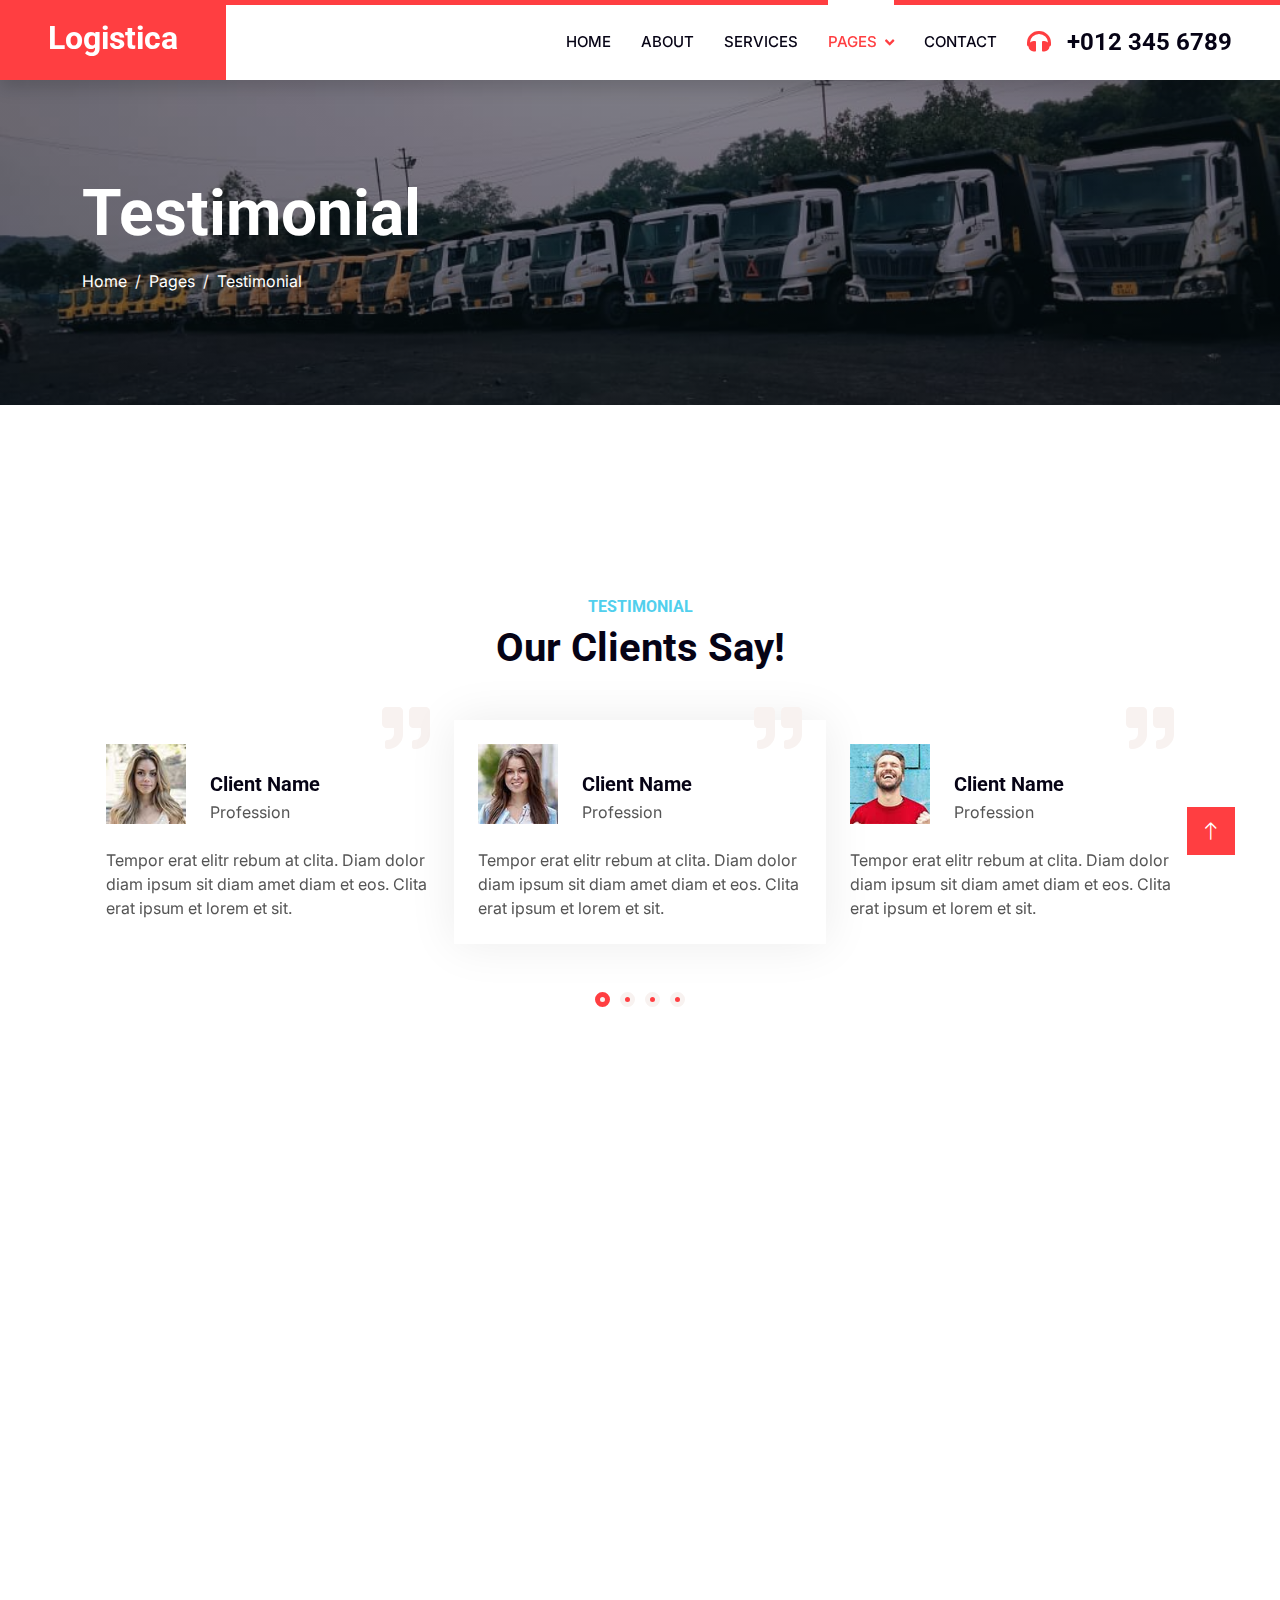
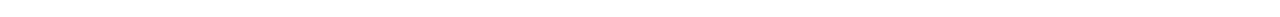
<file: testimonial.html>
<!DOCTYPE html>
<html lang="en">

<head>
    <meta charset="utf-8">
    <title>Logistica - Shipping Company Website Template</title>
    <meta content="width=device-width, initial-scale=1.0" name="viewport">
    <meta content="" name="keywords">
    <meta content="" name="description">

    <!-- Favicon -->
    <link href="img/favicon.ico" rel="icon">

    <!-- Google Web Fonts -->
    <link rel="preconnect" href="https://fonts.googleapis.com">
    <link rel="preconnect" href="https://fonts.gstatic.com" crossorigin>
    <link href="https://fonts.googleapis.com/css2?family=Inter:wght@400;600&family=Roboto:wght@500;700&display=swap" rel="stylesheet">

    <!-- Icon Font Stylesheet -->
    <link href="https://cdnjs.cloudflare.com/ajax/libs/font-awesome/5.10.0/css/all.min.css" rel="stylesheet">
    <link href="https://cdn.jsdelivr.net/npm/bootstrap-icons@1.4.1/font/bootstrap-icons.css" rel="stylesheet">

    <!-- Libraries Stylesheet -->
    <link href="lib/animate/animate.min.css" rel="stylesheet">
    <link href="lib/owlcarousel/assets/owl.carousel.min.css" rel="stylesheet">

    <!-- Customized Bootstrap Stylesheet -->
    <link href="css/bootstrap.min.css" rel="stylesheet">

    <!-- Template Stylesheet -->
    <link href="css/style.css" rel="stylesheet">
</head>

<body>
    <!-- Spinner Start -->
    <div id="spinner" class="show bg-white position-fixed translate-middle w-100 vh-100 top-50 start-50 d-flex align-items-center justify-content-center">
        <div class="spinner-grow text-primary" style="width: 3rem; height: 3rem;" role="status">
            <span class="sr-only">Loading...</span>
        </div>
    </div>
    <!-- Spinner End -->


    <!-- Navbar Start -->
    <nav class="navbar navbar-expand-lg bg-white navbar-light shadow border-top border-5 border-primary sticky-top p-0">
        <a href="index.html" class="navbar-brand bg-primary d-flex align-items-center px-4 px-lg-5">
            <h2 class="mb-2 text-white">Logistica</h2>
        </a>
        <button type="button" class="navbar-toggler me-4" data-bs-toggle="collapse" data-bs-target="#navbarCollapse">
            <span class="navbar-toggler-icon"></span>
        </button>
        <div class="collapse navbar-collapse" id="navbarCollapse">
            <div class="navbar-nav ms-auto p-4 p-lg-0">
                <a href="index.html" class="nav-item nav-link">Home</a>
                <a href="about.html" class="nav-item nav-link">About</a>
                <a href="service.html" class="nav-item nav-link">Services</a>
                <div class="nav-item dropdown">
                    <a href="#" class="nav-link dropdown-toggle active" data-bs-toggle="dropdown">Pages</a>
                    <div class="dropdown-menu fade-up m-0">
                        <a href="price.html" class="dropdown-item">Pricing Plan</a>
                        <a href="feature.html" class="dropdown-item">Features</a>
                        <a href="quote.html" class="dropdown-item">Free Quote</a>
                        <a href="team.html" class="dropdown-item">Our Team</a>
                        <a href="testimonial.html" class="dropdown-item active">Testimonial</a>
                        <a href="404.html" class="dropdown-item">404 Page</a>
                    </div>
                </div>
                <a href="contact.html" class="nav-item nav-link">Contact</a>
            </div>
            <h4 class="m-0 pe-lg-5 d-none d-lg-block"><i class="fa fa-headphones text-primary me-3"></i>+012 345 6789</h4>
        </div>
    </nav>
    <!-- Navbar End -->


    <!-- Page Header Start -->
    <div class="container-fluid page-header py-5" style="margin-bottom: 6rem;">
        <div class="container py-5">
            <h1 class="display-3 text-white mb-3 animated slideInDown">Testimonial</h1>
            <nav aria-label="breadcrumb animated slideInDown">
                <ol class="breadcrumb">
                    <li class="breadcrumb-item"><a class="text-white" href="#">Home</a></li>
                    <li class="breadcrumb-item"><a class="text-white" href="#">Pages</a></li>
                    <li class="breadcrumb-item text-white active" aria-current="page">Testimonial</li>
                </ol>
            </nav>
        </div>
    </div>
    <!-- Page Header End -->


    <!-- Testimonial Start -->
    <div class="container-xxl py-5 wow fadeInUp" data-wow-delay="0.1s">
        <div class="container py-5">
            <div class="text-center">
                <h6 class="text-secondary text-uppercase">Testimonial</h6>
                <h1 class="mb-0">Our Clients Say!</h1>
            </div>
            <div class="owl-carousel testimonial-carousel wow fadeInUp" data-wow-delay="0.1s">
                <div class="testimonial-item p-4 my-5">
                    <i class="fa fa-quote-right fa-3x text-light position-absolute top-0 end-0 mt-n3 me-4"></i>
                    <div class="d-flex align-items-end mb-4">
                        <img class="img-fluid flex-shrink-0" src="img/testimonial-1.jpg" style="width: 80px; height: 80px;">
                        <div class="ms-4">
                            <h5 class="mb-1">Client Name</h5>
                            <p class="m-0">Profession</p>
                        </div>
                    </div>
                    <p class="mb-0">Tempor erat elitr rebum at clita. Diam dolor diam ipsum sit diam amet diam et eos. Clita erat ipsum et lorem et sit.</p>
                </div>
                <div class="testimonial-item p-4 my-5">
                    <i class="fa fa-quote-right fa-3x text-light position-absolute top-0 end-0 mt-n3 me-4"></i>
                    <div class="d-flex align-items-end mb-4">
                        <img class="img-fluid flex-shrink-0" src="img/testimonial-2.jpg" style="width: 80px; height: 80px;">
                        <div class="ms-4">
                            <h5 class="mb-1">Client Name</h5>
                            <p class="m-0">Profession</p>
                        </div>
                    </div>
                    <p class="mb-0">Tempor erat elitr rebum at clita. Diam dolor diam ipsum sit diam amet diam et eos. Clita erat ipsum et lorem et sit.</p>
                </div>
                <div class="testimonial-item p-4 my-5">
                    <i class="fa fa-quote-right fa-3x text-light position-absolute top-0 end-0 mt-n3 me-4"></i>
                    <div class="d-flex align-items-end mb-4">
                        <img class="img-fluid flex-shrink-0" src="img/testimonial-3.jpg" style="width: 80px; height: 80px;">
                        <div class="ms-4">
                            <h5 class="mb-1">Client Name</h5>
                            <p class="m-0">Profession</p>
                        </div>
                    </div>
                    <p class="mb-0">Tempor erat elitr rebum at clita. Diam dolor diam ipsum sit diam amet diam et eos. Clita erat ipsum et lorem et sit.</p>
                </div>
                <div class="testimonial-item p-4 my-5">
                    <i class="fa fa-quote-right fa-3x text-light position-absolute top-0 end-0 mt-n3 me-4"></i>
                    <div class="d-flex align-items-end mb-4">
                        <img class="img-fluid flex-shrink-0" src="img/testimonial-4.jpg" style="width: 80px; height: 80px;">
                        <div class="ms-4">
                            <h5 class="mb-1">Client Name</h5>
                            <p class="m-0">Profession</p>
                        </div>
                    </div>
                    <p class="mb-0">Tempor erat elitr rebum at clita. Diam dolor diam ipsum sit diam amet diam et eos. Clita erat ipsum et lorem et sit.</p>
                </div>
            </div>
        </div>
    </div>
    <!-- Testimonial End -->
        

    <!-- Footer Start -->
    <div class="container-fluid bg-dark text-light footer pt-5 wow fadeIn" data-wow-delay="0.1s" style="margin-top: 6rem;">
        <div class="container py-5">
            <div class="row g-5">
                <div class="col-lg-3 col-md-6">
                    <h4 class="text-light mb-4">Address</h4>
                    <p class="mb-2"><i class="fa fa-map-marker-alt me-3"></i>123 Street, New York, USA</p>
                    <p class="mb-2"><i class="fa fa-phone-alt me-3"></i>+012 345 67890</p>
                    <p class="mb-2"><i class="fa fa-envelope me-3"></i>info@example.com</p>
                    <div class="d-flex pt-2">
                        <a class="btn btn-outline-light btn-social" href=""><i class="fab fa-twitter"></i></a>
                        <a class="btn btn-outline-light btn-social" href=""><i class="fab fa-facebook-f"></i></a>
                        <a class="btn btn-outline-light btn-social" href=""><i class="fab fa-youtube"></i></a>
                        <a class="btn btn-outline-light btn-social" href=""><i class="fab fa-linkedin-in"></i></a>
                    </div>
                </div>
                <div class="col-lg-3 col-md-6">
                    <h4 class="text-light mb-4">Services</h4>
                    <a class="btn btn-link" href="">Air Freight</a>
                    <a class="btn btn-link" href="">Sea Freight</a>
                    <a class="btn btn-link" href="">Road Freight</a>
                    <a class="btn btn-link" href="">Logistic Solutions</a>
                    <a class="btn btn-link" href="">Industry solutions</a>
                </div>
                <div class="col-lg-3 col-md-6">
                    <h4 class="text-light mb-4">Quick Links</h4>
                    <a class="btn btn-link" href="">About Us</a>
                    <a class="btn btn-link" href="">Contact Us</a>
                    <a class="btn btn-link" href="">Our Services</a>
                    <a class="btn btn-link" href="">Terms & Condition</a>
                    <a class="btn btn-link" href="">Support</a>
                </div>
                <div class="col-lg-3 col-md-6">
                    <h4 class="text-light mb-4">Newsletter</h4>
                    <p>Dolor amet sit justo amet elitr clita ipsum elitr est.</p>
                    <div class="position-relative mx-auto" style="max-width: 400px;">
                        <input class="form-control border-0 w-100 py-3 ps-4 pe-5" type="text" placeholder="Your email">
                        <button type="button" class="btn btn-primary py-2 position-absolute top-0 end-0 mt-2 me-2">SignUp</button>
                    </div>
                </div>
            </div>
        </div>
        <div class="container">
            <div class="copyright">
                <div class="row">
                    <div class="col-md-6 text-center text-md-start mb-3 mb-md-0">
                        &copy; <a class="border-bottom" href="#">Your Site Name</a>, All Right Reserved.
                    </div>
                    <div class="col-md-6 text-center text-md-end">
                        <!--/*** This template is free as long as you keep the footer author’s credit link/attribution link/backlink. If you'd like to use the template without the footer author’s credit link/attribution link/backlink, you can purchase the Credit Removal License from "https://htmlcodex.com/credit-removal". Thank you for your support. ***/-->
                        Designed By <a class="border-bottom" href="https://htmlcodex.com">HTML Codex</a>
                    </div>
                </div>
            </div>
        </div>
    </div>
    <!-- Footer End -->


    <!-- Back to Top -->
    <a href="#" class="btn btn-lg btn-primary btn-lg-square rounded-0 back-to-top"><i class="bi bi-arrow-up"></i></a>


    <!-- JavaScript Libraries -->
    <script src="https://code.jquery.com/jquery-3.4.1.min.js"></script>
    <script src="https://cdn.jsdelivr.net/npm/bootstrap@5.0.0/dist/js/bootstrap.bundle.min.js"></script>
    <script src="lib/wow/wow.min.js"></script>
    <script src="lib/easing/easing.min.js"></script>
    <script src="lib/waypoints/waypoints.min.js"></script>
    <script src="lib/counterup/counterup.min.js"></script>
    <script src="lib/owlcarousel/owl.carousel.min.js"></script>

    <!-- Template Javascript -->
    <script src="js/main.js"></script>
</body>

</html>
</file>
<file: css/style.css>
/********** Template CSS **********/
:root {
    --primary: #FF3E41;
    --secondary: #51CFED;
    --light: #F8F2F0;
    --dark: #060315;
}

.fw-medium {
    font-weight: 600 !important;
}

.back-to-top {
    position: fixed;
    display: none;
    right: 45px;
    bottom: 45px;
    z-index: 99;
}


/*** Spinner ***/
#spinner {
    opacity: 0;
    visibility: hidden;
    transition: opacity .5s ease-out, visibility 0s linear .5s;
    z-index: 99999;
}

#spinner.show {
    transition: opacity .5s ease-out, visibility 0s linear 0s;
    visibility: visible;
    opacity: 1;
}


/*** Button ***/
.btn {
    font-weight: 600;
    transition: .5s;
}

.btn.btn-primary,
.btn.btn-secondary {
    color: #FFFFFF;
}

.btn-square {
    width: 38px;
    height: 38px;
}

.btn-sm-square {
    width: 32px;
    height: 32px;
}

.btn-lg-square {
    width: 48px;
    height: 48px;
}

.btn-square,
.btn-sm-square,
.btn-lg-square {
    padding: 0;
    display: flex;
    align-items: center;
    justify-content: center;
    font-weight: normal;
}

/*** Navbar ***/
.navbar .dropdown-toggle::after {
    border: none;
    content: "\f107";
    font-family: "Font Awesome 5 Free";
    font-weight: 900;
    vertical-align: middle;
    margin-left: 8px;
}

.navbar-light .navbar-nav .nav-link {
    position: relative;
    margin-right: 30px;
    padding: 25px 0;
    color: #FFFFFF;
    font-size: 15px;
    text-transform: uppercase;
    outline: none;
}

.navbar-light .navbar-nav .nav-link:hover,
.navbar-light .navbar-nav .nav-link.active {
    color: var(--primary);
}

@media (max-width: 991.98px) {
    .navbar-light .navbar-nav .nav-link  {
        margin-right: 0;
        padding: 10px 0;
    }

    .navbar-light .navbar-nav {
        border-top: 1px solid #EEEEEE;
    }
}

.navbar-light .navbar-brand,
.navbar-light a.btn {
    height: 75px;
}

.navbar-light .navbar-nav .nav-link {
    color: var(--dark);
    font-weight: 500;
}

.navbar-light.sticky-top {
    top: -100px;
    transition: .5s;
}

@media (min-width: 992px) {
    .navbar-light .navbar-nav .nav-link::before {
        position: absolute;
        content: "";
        width: 0;
        height: 5px;
        top: -6px;
        left: 50%;
        background: #FFFFFF;
        transition: .5s;
    }

    .navbar-light .navbar-nav .nav-link:hover::before,
    .navbar-light .navbar-nav .nav-link.active::before {
        width: 100%;
        left: 0;
    }

    .navbar-light .navbar-nav .nav-link.nav-contact::before {
        display: none;
    }

    .navbar .nav-item .dropdown-menu {
        display: block;
        border: none;
        margin-top: 0;
        top: 150%;
        opacity: 0;
        visibility: hidden;
        transition: .5s;
    }

    .navbar .nav-item:hover .dropdown-menu {
        top: 100%;
        visibility: visible;
        transition: .5s;
        opacity: 1;
    }
}


/*** Header ***/
@media (max-width: 768px) {
    .header-carousel .owl-carousel-item {
        position: relative;
        min-height: 500px;
    }
    
    .header-carousel .owl-carousel-item img {
        position: absolute;
        width: 100%;
        height: 100%;
        object-fit: cover;
    }

    .header-carousel .owl-carousel-item h5,
    .header-carousel .owl-carousel-item p {
        font-size: 14px !important;
        font-weight: 400 !important;
    }

    .header-carousel .owl-carousel-item h1 {
        font-size: 30px;
        font-weight: 600;
    }
}

.header-carousel .owl-nav {
    position: absolute;
    top: 50%;
    right: 8%;
    transform: translateY(-50%);
    display: flex;
    flex-direction: column;
}

.header-carousel .owl-nav .owl-prev,
.header-carousel .owl-nav .owl-next {
    margin: 7px 0;
    width: 45px;
    height: 45px;
    display: flex;
    align-items: center;
    justify-content: center;
    color: #FFFFFF;
    background: transparent;
    border: 1px solid #FFFFFF;
    border-radius: 45px;
    font-size: 22px;
    transition: .5s;
}

.header-carousel .owl-nav .owl-prev:hover,
.header-carousel .owl-nav .owl-next:hover {
    background: var(--primary);
    border-color: var(--primary);
}

.page-header {
    background: linear-gradient(rgba(6, 3, 21, .5), rgba(6, 3, 21, .5)), url(../img/carousel-1.jpg) center center no-repeat;
    background-size: cover;
}

.breadcrumb-item + .breadcrumb-item::before {
    color: var(--light);
}


/*** About ***/
@media (min-width: 992px) {
    .container.about {
        max-width: 100% !important;
    }

    .about-text  {
        padding-right: calc(((100% - 960px) / 2) + .75rem);
    }
}

@media (min-width: 1200px) {
    .about-text  {
        padding-right: calc(((100% - 1140px) / 2) + .75rem);
    }
}

@media (min-width: 1400px) {
    .about-text  {
        padding-right: calc(((100% - 1320px) / 2) + .75rem);
    }
}


/*** Feature ***/
@media (min-width: 992px) {
    .container.feature {
        max-width: 100% !important;
    }

    .feature-text  {
        padding-left: calc(((100% - 960px) / 2) + .75rem);
    }
}

@media (min-width: 1200px) {
    .feature-text  {
        padding-left: calc(((100% - 1140px) / 2) + .75rem);
    }
}

@media (min-width: 1400px) {
    .feature-text  {
        padding-left: calc(((100% - 1320px) / 2) + .75rem);
    }
}


/*** Service, Price & Team ***/
.service-item,
.price-item,
.team-item {
    box-shadow: 0 0 45px rgba(0, 0, 0, .07);
}

.service-item img,
.team-item img {
    transition: .5s;
}

.service-item:hover img,
.team-item:hover img {
    transform: scale(1.1);
}

.service-item a.btn-slide,
.price-item a.btn-slide,
.team-item div.btn-slide {
    position: relative;
    display: inline-block;
    overflow: hidden;
    font-size: 0;
}

.service-item a.btn-slide i,
.service-item a.btn-slide span,
.price-item a.btn-slide i,
.price-item a.btn-slide span,
.team-item div.btn-slide i,
.team-item div.btn-slide span {
    position: relative;
    height: 40px;
    padding: 0 15px;
    display: inline-flex;
    align-items: center;
    font-size: 16px;
    color: #FFFFFF;
    background: var(--primary);
    border-radius: 0 35px 35px 0;
    transition: .5s;
    z-index: 2;
}

.team-item div.btn-slide span a i {
    padding: 0 10px;
}

.team-item div.btn-slide span a:hover i {
    background: var(--secondary);
}

.service-item a.btn-slide span,
.price-item a.btn-slide span,
.team-item div.btn-slide span {
    padding-left: 0;
    left: -100%;
    z-index: 1;
}

.service-item:hover a.btn-slide i,
.price-item:hover a.btn-slide i,
.team-item:hover div.btn-slide i {
    border-radius: 0;
}

.service-item:hover a.btn-slide span,
.price-item:hover a.btn-slide span,
.team-item:hover div.btn-slide span {
    left: 0;
}

.service-item a.btn-slide:hover i,
.service-item a.btn-slide:hover span,
.price-item a.btn-slide:hover i,
.price-item a.btn-slide:hover span {
    background: var(--secondary);
}


/*** Testimonial ***/
.testimonial-carousel .owl-item .testimonial-item {
    position: relative;
    transition: .5s;
}

.testimonial-carousel .owl-item.center .testimonial-item {
    box-shadow: 0 0 45px rgba(0, 0, 0, .08);
    animation: pulse 1s ease-out .5s;
}

.testimonial-carousel .owl-dots {
    display: flex;
    align-items: center;
    justify-content: center;
}

.testimonial-carousel .owl-dot {
    position: relative;
    display: inline-block;
    margin: 0 5px;
    width: 15px;
    height: 15px;
    background: var(--primary);
    border: 5px solid var(--light);
    border-radius: 15px;
    transition: .5s;
}

.testimonial-carousel .owl-dot.active {
    background: var(--light);
    border-color: var(--primary);
}


/*** Contact ***/
@media (min-width: 992px) {
    .container.contact-page {
        max-width: 100% !important;
    }

    .contact-page .contact-form  {
        padding-left: calc(((100% - 960px) / 2) + .75rem);
    }
}

@media (min-width: 1200px) {
    .contact-page .contact-form  {
        padding-left: calc(((100% - 1140px) / 2) + .75rem);
    }
}

@media (min-width: 1400px) {
    .contact-page .contact-form  {
        padding-left: calc(((100% - 1320px) / 2) + .75rem);
    }
}


/*** Footer ***/
.footer {
    background: linear-gradient(rgba(6, 3, 21, .5), rgba(6, 3, 21, .5)), url(../img/map.png) center center no-repeat;
    background-size: cover;
}

.footer .btn.btn-social {
    margin-right: 5px;
    width: 35px;
    height: 35px;
    display: flex;
    align-items: center;
    justify-content: center;
    color: var(--light);
    border: 1px solid #FFFFFF;
    border-radius: 35px;
    transition: .3s;
}

.footer .btn.btn-social:hover {
    color: var(--primary);
}

.footer .btn.btn-link {
    display: block;
    margin-bottom: 5px;
    padding: 0;
    text-align: left;
    color: #FFFFFF;
    font-size: 15px;
    font-weight: normal;
    text-transform: capitalize;
    transition: .3s;
}

.footer .btn.btn-link::before {
    position: relative;
    content: "\f105";
    font-family: "Font Awesome 5 Free";
    font-weight: 900;
    margin-right: 10px;
}

.footer .btn.btn-link:hover {
    letter-spacing: 1px;
    box-shadow: none;
}

.footer .copyright {
    padding: 25px 0;
    font-size: 15px;
    border-top: 1px solid rgba(256, 256, 256, .1);
}

.footer .copyright a {
    color: var(--light);
}

.carousel-img {
    height: 700px;
}
</file>
